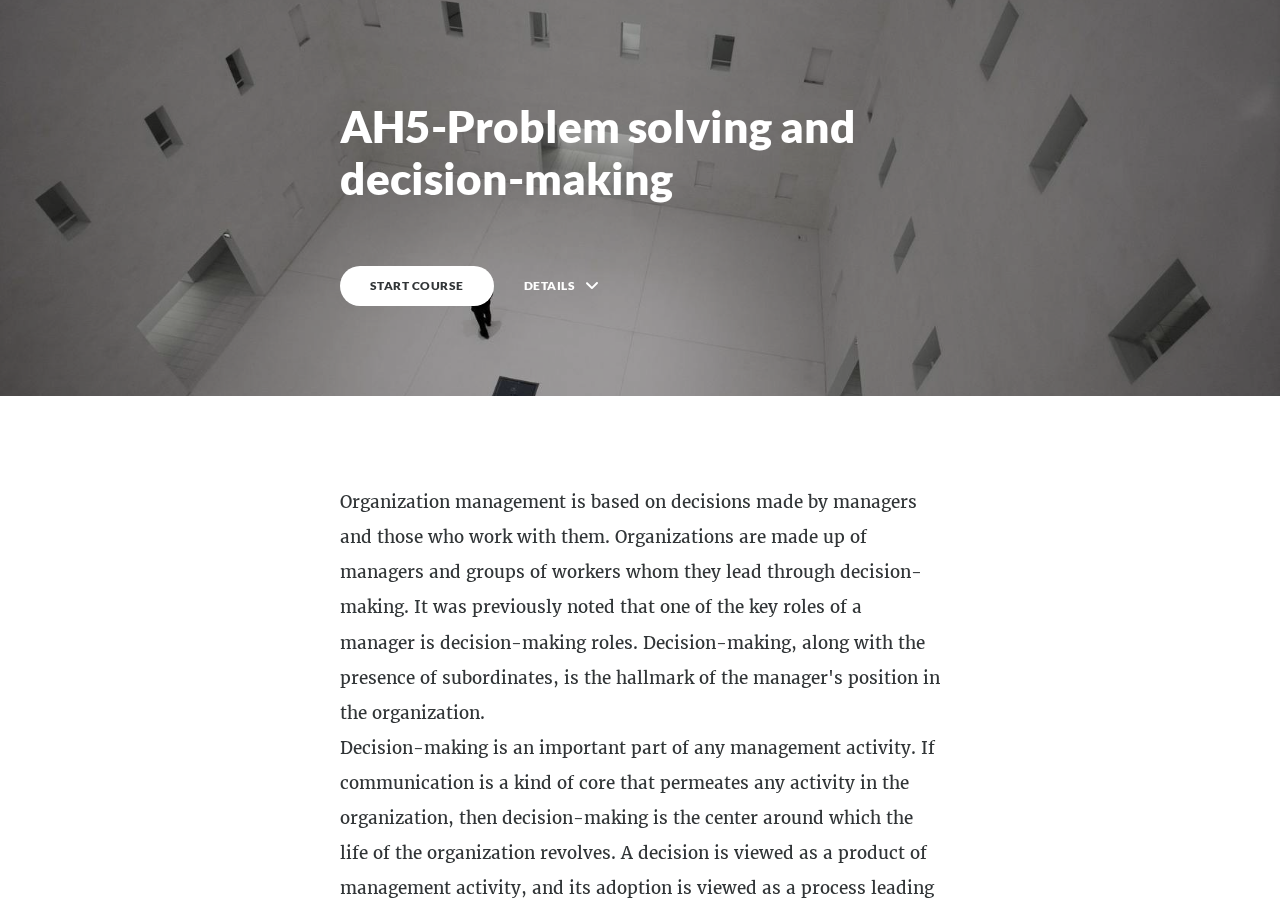
<file: index.html>
<!DOCTYPE html>
<html lang="en" class="">
  <head>
    <meta http-equiv="X-UA-Compatible" content="IE=edge,chrome=1">
    <meta name="viewport" content="width=device-width, initial-scale=1, maximum-scale=1">
    <meta charset="utf-8">

    <title>AH5-Problem solving and decision-making</title>

    <link type="text/css" rel="stylesheet" href="lib/icomoon.css">
    <link type="text/css" rel="stylesheet" href="lib/main.bundle.css">
    <script type="text/javascript" src="lib/player-0.0.11.min.js"></script>
    <script type="text/javascript" src="lib/lzwcompress.js"></script>

    <!-- Resize Hack -->
    <script type="text/javascript">
      window.resizeTo(screen.width, screen.height);
    </script>

  

    <script type="text/javascript" src="tc-config.js"></script>
    <script type="text/javascript" src="lib/tincan.js"></script>
    <script type="text/javascript" src="lib/lms.js"></script>
  

    <!--[if lt IE 9]>
    <script src="//html5shiv.googlecode.com/svn/trunk/html5.js"></script>
    <![endif]-->
  </head>
  <body>
    <style>
      .brand--head, .brand--head *   { font-family: 'Lato' !important; }
      .brand--body, .brand--body *   { font-family: 'Merriweather' !important; }
      .brand--lhead, .brand--lhead * { font-family: 'Lato' !important; }
      .brand--lbody, .brand--lbody * { font-family: 'Merriweather' !important; }
      .brand--ui, .brand--ui *       { font-family: 'Lato' !important; }

      .brand--beforeHead:before { font-family: 'Lato' !important; }
      .brand--afterHead:after { font-family: 'Lato' !important; }

      .brand--background        { background-color: #7837A8 !important; }
      .brand--background-all *  { background-color: #7837A8 !important; }
      .brand--border            { border-color: #7837A8 !important; }
      .brand--color             { color: #7837A8 !important; }
      .brand--color-all *       { color: #7837A8 !important; }
      .brand--shadow            { box-shadow: 0 0 0 0.2rem #7837A8 !important; }
      .brand--shadow-all *      { box-shadow: 0 0 0 0.2rem #7837A8 !important; }
      .brand--fill              { fill: #7837A8 !important; }
      .brand--stroke            { stroke: #7837A8 !important; }

      .brand--beforeBackground:before { background-color: #7837A8 !important; }
      .brand--beforeBorder:before     { border-color: #7837A8 !important; }
      .brand--beforeColor:before      { color: #7837A8 !important; }

      .brand--afterBackground:after { background-color: #7837A8 !important; }
      .brand--afterBorder:after     { border-color: #7837A8 !important; }
      .brand--afterColor:after      { color: #7837A8 !important; }

      /* should be applied to containers where links
         need to appear in brand color */
      .brand--linkColor a { color: #7837A8 !important; }

      /* should be applied to containers where links
         need to change to brand color on hover */
      .brand--linkColorHover a:hover { color: #7837A8 !important; }

      /* should be applied to any single element that
         needs to change color on hover */
      .brand--hoverColor:hover { color: #7837A8 !important; }

      /* TODO: probably need a way to create a 5-10% darker/lighter color */
      .brand--linkColor a:hover,
      .button.brand--background:hover { opacity: .65 !important; }

      @media (min-width: 47.9375em) { /* 768px */
        .brand--min768--background { background-color: #7837A8 !important; }
        .brand--min768--border     { border-color: #7837A8 !important; }
        .brand--min768--color      { color: #7837A8 !important; }
      }

      @media (max-width: 47.9375em) { /* 768px */
        .brand--max768--background { background-color: #7837A8 !important; }
        .brand--max768--border     { border-color: #7837A8 !important; }
        .brand--max768--color      { color: #7837A8 !important; }
      }
    </style>
    <div id="app"></div>
    <script>
  (function(root) {
    window.labelSet = {"id":"iDWWbr1RsI1ALlJgYelGjjTL","author":"aid|ee294105-815f-4bb3-a56a-595bcf1b5228","name":"English","defaultId":1,"defaultSet":true,"labels":{"result":"result","search":"search","results":"resultsCo","quizNext":"NEXT","tabGroup":"Tab","codeGroup":"Code","noResults":"No results  for","noteGroup":"Note","quizScore":"Your score","quizStart":"START QUIZ","courseExit":"EXIT COURSE","courseHome":"Home","lessonName":"Lesson","quizSubmit":"SUBMIT","quoteGroup":"Quote","salutation":"👋","buttonGroup":"Button","courseStart":"START COURSE","embedViewOn":"VIEW ON","exitMessage":"You may now leave this page","quizCorrect":"Correct","quizPassing":"PASSING","quizResults":"Quiz Results","courseResume":"RESUME COURSE","processStart":"START","processSwipe":"Swipe to continue","quizContinue":"Continue","quizLandmark":"Quiz","quizQuestion":"Questions","courseDetails":"DETAILS","embedReadMore":"Read more","feedbackGroup":"Feedback","quizIncorrect":"Incorrect","quizTakeAgain":"TAKE AGAIN","sortingReplay":"REPLAY","accordionGroup":"Accordion","embedLinkGroup":"Embedded web content","lessonComplete":"COMPLETE","statementGroup":"Statement","storylineGroup":"Storyline","attachmentGroup":"File Attachment","embedPhotoGroup":"Embedded photo","embedVideoGroup":"Embedded video","playButtonLabel":"Play","processComplete":"Complete","processLandmark":"Process","processNextStep":"NEXT STEP","processStepName":"Step","seekSliderLabel":"Seek","sortingLandmark":"Sorting Activity","audioPlayerGroup":"Audio player. You can use the space bar to toggle playback and arrow keys to scrub.","buttonStackGroup":"Button stack","embedPlayerGroup":"Embedded media player","lessonRestricted":"Lessons must be completed in order","pauseButtonLabel":"Pause","scenarioComplete":"Scenario Complete","scenarioContinue":"CONTINUE","scenarioTryAgain":"TRY AGAIN","textOnImageGroup":"Text on image","timelineLandmark":"Timeline","urlEmbedLandmark":"URL/Embed","videoPlayerGroup":"Video player. You can use the space bar to toggle playback and arrow keys to scrub.","blocksClickToFlip":"Click cards to flip","blocksPreposition":"of","bulletedListGroup":"Bulleted list","checkboxListGroup":"Checkbox list","imageAndTextGroup":"Image and text","imageGalleryGroup":"Image gallery","lessonPreposition":"of","numberedListGroup":"Numbered list","processLessonName":"Lesson","processStartAgain":"START AGAIN","scenarioStartOver":"START OVER","courseSkipToLesson":"SKIP TO LESSONS","flashcardBackLabel":"Flashcard back","flashcardGridGroup":"Flashcard grid","nextFlashCardLabel":"Next flashcard","flashcardFrontLabel":"Flashcard front","flashcardStackGroup":"Flashcard stack","knowledgeCheckGroup":"Knowledge check","sortingCardsCorrect":"Cards Correct","hamburgerButtonLabel":"Course Overview Sidebar","lessonHeaderLandmark":"Lesson Header","numberedDividerGroup":"Numbered divider","lessonContentLandmark":"Lesson Content","lessonSidebarLandmark":"Lesson Sidebar","quizAnswerPlaceholder":"Type your answer here","labeledGraphicLandmark":"Labeled Graphic","previousFlashCardLabel":"Previous flashcard","processStepPreposition":"of","overviewPageTitleSuffix":"Overview","quizAcceptableResponses":"Acceptable responses","quizRequirePassingScore":"Must pass quiz before continuing","timelineCardGroupPrefix":"Timeline Card","labeledGraphicBubbleLabel":"Labeled graphic bubble","labeledGraphicMarkerLabel":"Labeled graphic marker","labeledGraphicNextMarkerLabel":"Next marker","labeledGraphicPreviousMarkerLabel":"Previous marker"},"deleted":false,"createdAt":"2021-11-09T13:10:39.463Z","updatedAt":"2021-11-30T18:22:54.700Z","iso639Code":"en","transferredAt":null};
    window.courseData = "[base64]/IFdoYXQgYXJlIHRoZSBiZW5lZml0cz88YnI+V2h5IGNhbiB0aGlzIGJlIGRvbmU/[base64]/IFdpbGwgdGhpcyB3b3JrPyBXaGF0IGFyZSB0aGUgZGFuZ2Vycz8gV2hhdCBhcmUgdGhlIGRpc2FkdmFudGFnZXM/[base64]/[base64]/[base64]/[base64]/IFdoYXQgaWYgdGhlIGV4Y2hhbmdlIGdyb3dzIDE1JSB0aGlzIHllYXI/IFdoYXQgaWYgdGhlIG51bWJlciBvZiBwb2xpY2Ugb2ZmaWNlcnMgaW4gdGhlIGNpdHkgZG91YmxlZD8gV2hhdCBpZiBvdXIgY29tcGFueSByZWZ1c2VzIHRvIG1lZXQ/IFdoYXQgaWYgdGhlIGFnZSBhdCB3aGljaCBhbGNvaG9sIGlzIHNvbGQgd2FzIHJlZHVjZWQgdG8gMTU/[base64]/[base64]";

    var quizId = null;
    var storylineId = null;
    var completionPercentage = 100;

    var LMSProxy = lms();

    var assign = LMSProxy.utils.assign;
    var debounce = LMSProxy.utils.debounce;

    var cache = null;

    LMSProxy.InitCompletion(isComplete);

    function compress(data) {
      try {
        return JSON.stringify({
          v: 2,
          d: lzwCompress.pack(JSON.stringify(data)),
          cpv: "D11_DLBE"
        });
      } catch(e) {
        return '';
      }
    }

    function decompress(stringData) {
      try {
        const data = JSON.parse(stringData);

        return data.d
          ? JSON.parse(lzwCompress.unpack(data.d))
          : data;
      } catch(e) {
        return {};
      }
    }

    function identity(value) {
      return value;
    }

    var sendChunkData = debounce(function() {
      LMSProxy.SetDataChunk(compress(cache));
    }, 1000);

    function isPassed() {
      return !!getLMSData().passed;
    }

    function isComplete() {
      var progress;

      if(quizId === null) {
        progress = getLMSData().totalProgress;
        return (progress !== undefined && progress >= completionPercentage);
      }

      return getLMSData().passed !== undefined;
    }

    function getLMSData() {
      var data = null;

      if(!cache) {
        data = LMSProxy.GetDataChunk();

        var result = data
          ? decompress(data)
          : {};

        cache = result;
      }

      return cache;
    }

    function concatLMSData(data) {
      assign(cache, data);
      sendChunkData();
    }

    function completeOut(passed) {
      if(passed) {
        LMSProxy.SetPassed();
      } else {
        LMSProxy.SetFailed();
      }
    }

    function bookmark(id) {
      var url = '#/lessons/' + id;

      LMSProxy.SetBookmark(url, '');
    }

    function reportScore(score) {
      var highScore = Math.max(getLMSData().score || 0, score);

      if(highScore === score) {
        concatLMSData({ score: highScore });
        LMSProxy.SetScore(highScore, 100, 0);
      }
    }

    function finish(totalProgress) {
      if (
        quizId === null &&
        storylineId === null &&
        !isComplete() &&
        completionPercentage !== undefined
      ) {
        if(totalProgress >= completionPercentage) {
          concatLMSData({ totalProgress: totalProgress });
          completeOut(true);
        }
      }
    }

    function finishQuiz(passed, score, id) {
      if (id == quizId) {
        var prevScore = getLMSData().score
        reportScore(score);

        if(prevScore == null || prevScore < score) {
          concatLMSData({ passed: passed });
          completeOut(passed);
        }
      }
    }

    function finishStoryline(id, passed, isQuiz, score) {
      if (id == storylineId) {
        if(isQuiz) {
          reportScore(score);
        }

        completeOut(passed);
      }
    }

    function getProgress(initialProgress) {
      var decodeCourseProgress =
        root.Rise.decodeCourseProgress;

      var progress = assign({}, {
        progress: { lessons: {} }
      }, getLMSData()).progress;

      if(initialProgress) {
        return decodeCourseProgress(initialProgress, progress);
      }

      return progress;
    }

    function isExport() {
      return true;
    }

    function setLessonProgress(lessonProgress) {
      var encodeLessonProgress =
        root.Rise.encodeLessonProgress;

      var currentProgress = getProgress();

      var lessons = assign(
        {},
        currentProgress.lessons,
        encodeLessonProgress(lessonProgress)
      );

      var progress = assign({}, currentProgress, { lessons: lessons });

      concatLMSData({ progress: progress });
    }

    function setCourseProgress(courseProgress, lessonPayload) {
      var encodeCourseProgress =
        root.Rise.encodeCourseProgress;

      var currentProgress = getProgress();
      var lessonId = lessonPayload.id;

      var progress = assign(
        {},
        currentProgress,
        encodeCourseProgress(courseProgress)
      );

      concatLMSData({ progress: progress });

      LMSProxy.FinishLesson(courseProgress.percentComplete, lessonId);
    }

    function resolvePath(path) {
      return ('assets/').concat(path);
    }

    function resolveFontPath(font) {
      return ('lib/fonts/').concat(font.key.split('/').reverse()[0]);
    }

    function exit() {
      LMSProxy.ConcedeControl();
    }

    function reportAnswer(data) {
      return LMSProxy.ReportAnswer(data);
    }

    root.Rise = {
      completeLessons: identity,
      decodeCourseProgress: identity,
      encodeCourseProgress: identity,
      encodeLessonProgress: identity,
    }

    root.Runtime = {
      bookmark: bookmark,
      exit: exit,
      finish: finish,
      finishQuiz: finishQuiz,
      finishStoryline: finishStoryline,
      getProgress: getProgress,
      isExport: isExport,
      reportAnswer: reportAnswer,
      resolvePath: resolvePath,
      resolveFontPath: resolveFontPath,
      setLessonProgress: setLessonProgress,
      setCourseProgress: setCourseProgress
    };
  }(window));
</script>


    
  </body>
</html>
</file>
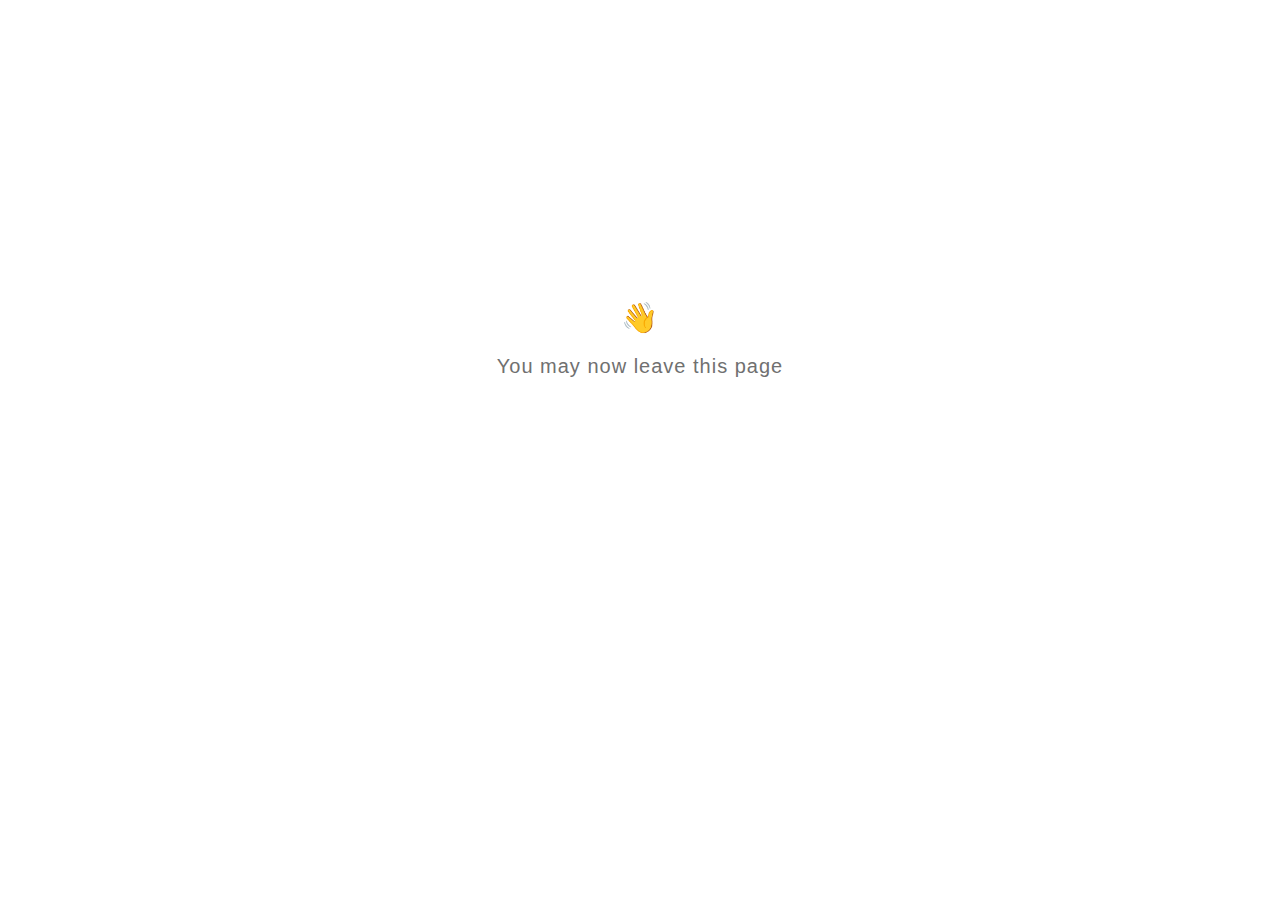
<file: goodbye.html>
<html>
  <head>
    <meta charset="utf-8" lang="en">
    <style>
      html {
        font-size: 20px;
        font-family: 'lato', sans-serif;
        font-weight: lighter;
        letter-spacing: 0.05rem;
      }

      .goodbye-container {
        text-align: center;
        margin-top: 15rem;
      }

      .bye-message {
        font-size: 1.5rem;
      }

      .exit-text {
        color: #707070;
        margin-top: 1rem;
      }
    </style>
  </head>
  <body>
    <div class="goodbye-container">
      <div class="bye-message">👋</div>
      <div class="exit-text">You may now leave this page</div>
    </div>
  </body>
</html>
</file>
<file: lib/icomoon.css>
@font-face {
	font-family: 'icomoon';
	src:  url('fonts/icomoon.ttf') format('truetype'),
				url('fonts/icomoon.woff') format('woff');
	font-weight: normal;
	font-style: normal;
}

[class^="icon-"], [class*=" icon-"] {
	/* use !important to prevent issues with browser extensions that change fonts */
	font-family: 'icomoon' !important;
	speak: none;
	font-style: normal;
	font-weight: normal;
	font-variant: normal;
	text-transform: none;
	line-height: 1;

	/* Better Font Rendering =========== */
	-webkit-font-smoothing: antialiased;
	-moz-osx-font-smoothing: grayscale;
}

.icon-edit-author-name:before {
	content: "\e976";
}
.icon-lock:before {
	content: "\e977";
}
.icon-checkmark-valid:before {
	content: "\e95d";
}
.icon-close-media-panel:before {
	content: "\e95e";
}
.icon-trash4:before {
	content: "\e95f";
}
.icon-x-invalid-url:before {
	content: "\e960";
}
.icon-attach2:before {
	content: "\e961";
}
.icon-bold:before {
	content: "\e962";
}
.icon-fontcolor:before {
	content: "\e963";
}
.icon-fontsize:before {
	content: "\e964";
}
.icon-italic:before {
	content: "\e965";
}
.icon-link:before {
	content: "\e966";
}
.icon-orderedlist:before {
	content: "\e967";
}
.icon-quote:before {
	content: "\e968";
}
.icon-unorderedlist:before {
	content: "\e969";
}
.icon-feedback:before {
	content: "\e910";
}
.icon-review:before {
	content: "\e911";
}
.icon-customizable:before {
	content: "\e908";
}
.icon-design:before {
	content: "\e909";
}
.icon-interactions:before {
	content: "\e90a";
}
.icon-questions:before {
	content: "\e90b";
}
.icon-scenarios2:before {
	content: "\e90c";
}
.icon-slides:before {
	content: "\e90d";
}
.icon-desktop:before {
	content: "\e902";
}
.icon-expressions:before {
	content: "\e903";
}
.icon-poses:before {
	content: "\e904";
}
.icon-retina:before {
	content: "\e905";
}
.icon-scenarios:before {
	content: "\e906";
}
.icon-transparency:before {
	content: "\e907";
}
.icon-Master-01:before {
	content: "\e934";
}
.icon-Master-02:before {
	content: "\e93a";
}
.icon-Master-03:before {
	content: "\e939";
}
.icon-Master-04:before {
	content: "\e936";
}
.icon-Master-05:before {
	content: "\e93b";
}
.icon-Master-06:before {
	content: "\e935";
}
.icon-Master-07:before {
	content: "\e937";
}
.icon-Master-08:before {
	content: "\e938";
}
.icon-Master-09:before {
	content: "\e922";
}
.icon-Master-10:before {
	content: "\e926";
}
.icon-Master-11:before {
	content: "\e924";
}
.icon-Master-12:before {
	content: "\e928";
}
.icon-Master-13:before {
	content: "\e923";
}
.icon-Master-14:before {
	content: "\e925";
}
.icon-Master-15:before {
	content: "\e929";
}
.icon-Master-16:before {
	content: "\e927";
}
.icon-Master-17:before {
	content: "\e92b";
}
.icon-Master-18:before {
	content: "\e92c";
}
.icon-Master-19:before {
	content: "\e92d";
}
.icon-Master-20:before {
	content: "\e92e";
}
.icon-Master-21:before {
	content: "\e92f";
}
.icon-Master-22:before {
	content: "\e930";
}
.icon-Master-23:before {
	content: "\e931";
}
.icon-Master-24:before {
	content: "\e932";
}
.icon-Master-25:before {
	content: "\e933";
}
.icon-Master-26:before {
	content: "\e92a";
}
.icon-check-circle:before {
	content: "\e803";
}
.icon-trash:before {
	content: "\e804";
}
.icon-rotation:before {
	content: "\e91a";
}
.icon-vector:before {
	content: "\e91b";
}
.icon-mute:before {
	content: "\e90e";
}
.icon-volume:before {
	content: "\e90f";
}
.icon-logo:before {
	content: "\e805";
}
.icon-share:before {
	content: "\e801";
}
.icon-sorting:before {
	content: "\e91c";
}
.icon-more:before {
	content: "\e91d";
}
.icon-copy:before {
	content: "\e951";
}
.icon-clock:before {
	content: "\e915";
}
.icon-quotes-left:before {
	content: "\e918";
}
.icon-list-numbered:before {
	content: "\e916";
}
.icon-list2:before {
	content: "\e917";
}
.icon-plus:before {
	content: "\e60a";
}
.icon-info:before {
	content: "\e974";
}
.icon-cross:before {
	content: "\e913";
}
.icon-checkmark:before {
	content: "\e975";
}
.icon-arrow-up2:before {
	content: "\e959";
}
.icon-arrow-down2:before {
	content: "\e95a";
}
.icon-sort-alpha-asc:before {
	content: "\e912";
}
.icon-rtf:before {
	content: "\e94b";
}
.icon-doc:before {
	content: "\e94a";
}
.icon-pdf:before {
	content: "\e94c";
}
.icon-ppt:before {
	content: "\e94d";
}
.icon-file:before {
	content: "\e94e";
}
.icon-xls:before {
	content: "\e94f";
}
.icon-zip:before {
	content: "\e950";
}
.icon-file-alt:before {
	content: "\e944";
}
.icon-doc-alt:before {
	content: "\e943";
}
.icon-pdf-alt:before {
	content: "\e945";
}
.icon-ppt-alt:before {
	content: "\e946";
}
.icon-rtf-alt:before {
	content: "\e947";
}
.icon-xls-alt:before {
	content: "\e948";
}
.icon-zip-alt:before {
	content: "\e949";
}
.icon-attach:before {
	content: "\e942";
}
.icon-reload:before {
	content: "\e941";
}
.icon-trash2:before {
	content: "\e60d";
}
.icon-arrow-left:before {
	content: "\e608";
}
.icon-arrow-right:before {
	content: "\e609";
}
.icon-check-alt:before {
	content: "\e606";
}
.icon-password-view:before {
	content: "\e972";
}
.icon-password-hide:before {
	content: "\e973";
}
.icon-view-grid:before {
	content: "\e96c";
}
.icon-grid-view:before {
	content: "\e96c";
}
.icon-view-list:before {
	content: "\e96d";
}
.icon-list-view:before {
	content: "\e96d";
}
.icon-blocks:before {
	content: "\e95b";
}
.icon-list3:before {
	content: "\e95c";
}
.icon-export:before {
	content: "\e958";
}
.icon-screencast:before {
	content: "\e957";
}
.icon-cursor:before {
	content: "\e956";
}
.icon-documents:before {
	content: "\e952";
}
.icon-duplicate:before {
	content: "\e952";
}
.icon-trash3:before {
	content: "\e953";
}
.icon-Article:before {
	content: "\e93c";
}
.icon-Interaction:before {
	content: "\e93d";
}
.icon-Quiz:before {
	content: "\e93e";
}
.icon-Video:before {
	content: "\e93f";
}
.icon-trashcan:before {
	content: "\e921";
}
.icon-marker_style:before {
	content: "\e920";
}
.icon-photo:before {
	content: "\e91f";
}
.icon-microphone:before {
	content: "\e91e";
}
.icon-plus2:before {
	content: "\e800";
}
.icon-processing:before {
	content: "\e607";
}
.icon-menu:before {
	content: "\e602";
}
.icon-headset:before {
	content: "\e603";
}
.icon-list:before {
	content: "\e604";
}
.icon-video:before {
	content: "\e605";
}
.icon-mail:before {
	content: "\e954";
}
.icon-remove:before {
	content: "\e955";
}
.icon-up-level-2:before {
	content: "\e96e";
}
.icon-up-level-list-2:before {
	content: "\e96f";
}
.icon-plus-circle:before {
	content: "\e802";
}
.icon-up-level:before {
	content: "\e970";
}
.icon-up-level-list:before {
	content: "\e971";
}
.icon-eye:before {
	content: "\e96b";
}
.icon-tick:before {
	content: "\e900";
}
.icon-check:before {
	content: "\e901";
}
.icon-link-alt:before {
	content: "\e919";
}
.icon-chevron-down:before {
	content: "\e60b";
}
.icon-chevron-up:before {
	content: "\e60c";
}
.icon-chevron-left:before {
	content: "\e600";
}
.icon-chevron:before {
	content: "\e601";
}
.icon-chevron-right:before {
	content: "\e601";
}
.icon-close-small:before {
	content: "\e940";
}
.icon-pie-chart:before {
	content: "\e914";
}
.icon-alert:before {
	content: "\e96a";
}
</file>
<file: lib/main.bundle.css>
@charset "UTF-8";a,abbr,acronym,address,applet,article,aside,audio,big,blockquote,body,canvas,caption,center,cite,code,dd,del,details,dfn,div,dl,dt,em,embed,fieldset,figcaption,figure,footer,form,h1,h2,h3,h4,h5,h6,header,hgroup,html,iframe,img,ins,kbd,label,legend,li,mark,menu,nav,object,ol,output,p,pre,q,ruby,s,samp,section,small,span,strike,strong,sub,summary,sup,table,tbody,td,tfoot,th,thead,time,tr,tt,u,ul,var,video{margin:0;padding:0;border:0;font-size:100%;font:inherit;vertical-align:baseline}article,aside,details,figcaption,figure,footer,header,hgroup,menu,nav,section{display:block}body{line-height:1}ol,ul{list-style:none}blockquote,q{quotes:none}blockquote:after,blockquote:before,q:after,q:before{content:""}table{border-collapse:collapse;border-spacing:0}input::-ms-clear{display:none}.bigHeadMode .avatar__image,.bigHeadMode .course-collaborators-author__avatar,.bigHeadMode .item-lock__avatar,.bigHeadMode .lesson-header__author img,.bigHeadMode .overview__author-image,.bigHeadMode .select-author__image,.bigHeadMode .user-info__profile{transform:rotate(0) scale(2);transform-origin:center;transition:transform .3s ease-in-out}.bigHeadMode .avatar__image:hover,.bigHeadMode .course-collaborators-author__avatar:hover,.bigHeadMode .item-lock__avatar:hover,.bigHeadMode .lesson-header__author img:hover,.bigHeadMode .overview__author-image:hover,.bigHeadMode .select-author__image:hover,.bigHeadMode .user-info__profile:hover{transform:rotate(1turn) scale(1)}button{margin:0;padding:0;border:none;border-radius:0;font:inherit;color:inherit;background:none;-webkit-appearance:none;-moz-appearance:none;appearance:none}@-ms-viewport{width:device-width}@viewport{width:device-width}*{box-sizing:border-box}body,html{background:#f5f5f5}html{max-width:100vw;overflow-x:hidden;overflow-y:auto;font-size:62.5%;-webkit-font-smoothing:antialiased;-moz-osx-font-smoothing:grayscale}body,html{height:100%;overflow:hidden}body{margin:0;line-height:1.5;font-family:lato,sans-serif;font-size:1.6em;color:#313537}@keyframes slide-in{to{transform:translateX(0)}}@keyframes fade-out{0%{opacity:1}to{opacity:0;visibility:hidden}}#app,#innerApp,.transition-group{height:100%;overflow:hidden}a[data-external]{cursor:pointer;text-decoration:underline}@-moz-document url-prefix(){a,div,span{outline-color:#000}}:-webkit-full-screen-ancestor:not(iframe){animation-name:none!important}.not-found{align-items:center;display:flex;flex-wrap:wrap;justify-content:center;padding:9.1rem 4.5rem}.not-found__copy{color:#717171;font-size:1.8rem;line-height:3rem;margin-right:4.5rem;max-width:49.5rem}@media (max-width:29.9375em){.not-found__copy{margin-bottom:4.5rem;margin-right:0}}.not-found__copy a{color:#47bde9;text-decoration:none}.not-found__copy--heading{color:#000;font-size:4.8rem;font-weight:700;line-height:5.4rem;margin-bottom:1.9rem}.curtain{margin:2.9rem 0;max-width:50%;text-align:center}.curtain__cancel{margin-top:5rem}.curtain__container{align-items:center;background:#fff;bottom:0;display:flex;justify-content:center;left:0;position:fixed;right:0;top:0;z-index:9000}.curtain__container--show-header{top:5rem}.curtain__title{color:#313537;font-size:3.2rem;font-weight:300;letter-spacing:-.1px;margin-bottom:1.5rem}.curtain__description{color:#4a4a4a;opacity:.8;line-height:1.77;width:43rem;font-size:1.3rem;letter-spacing:.5px;margin-bottom:3rem}.curtain__text{margin-top:3rem;font-size:2.4rem;font-weight:300}.curtain__spinner{width:3.2rem;height:3.2rem;border:.2rem solid rgba(49,53,55,.5);border-left-color:rgba(49,53,55,.15);animation:spin 1.5s linear infinite;border-radius:50%;margin:0 auto}.curtain__spinner--reconnect{width:5.1rem;height:5.1rem;margin-bottom:1.5rem}.button{-webkit-appearance:none;font-size:inherit;font-family:lato,sans-serif;border:0;padding:0;background:transparent;cursor:pointer}.button,.button--menu{display:inline-block;color:#313537}.button--menu{position:relative;height:4rem;width:4rem;top:-1rem;left:-1rem;padding:1rem;font-weight:900;font-size:3rem;line-height:1.6rem;text-transform:uppercase;transition:color .3s}.button--menu i{margin-top:-.4rem}.button--menu i,.button--menu i:after,.button--menu i:before{position:absolute;top:50%;left:1rem;display:block;height:.2rem;width:1.5rem;background:#313537}.button--menu i:after,.button--menu i:before{content:"";position:absolute;top:-.4rem;left:0;right:0}.button--menu i:after{top:auto;bottom:-.4rem}.button--menu:hover{color:#61696d}.button--menu:hover:after,.button--menu:hover:before{background:#61696d}.button--sidebar{position:fixed;left:0;bottom:0;width:36rem;height:5.2rem;padding:1.5rem 0}.button--sidebar-basic{width:100%;padding:1.85rem 0}.button--sidebar,.button--sidebar-basic{text-transform:uppercase;font-weight:900;font-size:1.2rem;letter-spacing:.08rem;color:#fff;background-color:#313537!important}.button--sidebar-basic [class*=icon-],.button--sidebar [class*=icon-]{display:inline-block;width:2.2rem;height:2.2rem;margin-right:.8rem;vertical-align:5%;line-height:2.2rem;font-size:1rem;color:#313537;border-radius:50%;background:#fff}.button--done{min-width:12.5rem;height:3.3rem;padding:0 3rem;line-height:3.3rem;letter-spacing:.16rem;border-radius:3.3rem;-webkit-font-smoothing:antialiased}.button--done,.button--header{text-transform:uppercase;text-align:center;font-weight:900;font-size:1.2rem;color:#313537;background:#fff}.button--header{height:2.5rem;padding:0 1.5rem;line-height:2.5rem;letter-spacing:.12rem;border-radius:2.5rem}.button--header-done,.button--inverted,.button--outline{padding:.25rem 2rem;text-transform:uppercase;text-align:center;font-weight:700;font-size:1.2rem;letter-spacing:.12rem;border-radius:2.5rem}.button+.button--header-done,.button+.button--inverted,.button+.button--outline{margin-left:1.5rem}.button+.button--header-done-right-course-themes,.button+.button--inverted-right-course-themes,.button+.button--outline-right-course-themes{margin-left:.6rem}.button--header-done,.button--inverted,button.button--outline{padding:.4rem 2rem}.button--compact{padding:.25rem 1.5rem}.button--next,.button--submit{padding:1.5rem 3rem;min-width:13rem;text-transform:uppercase;font-size:1.2rem;font-weight:900;color:#fff;background:#d6d7d7;transition:background .3s}.button--next:hover,.button--submit:hover{transition:background 0}.button--submit{pointer-events:none}.button--submit-active{pointer-events:inherit;background:#50abf1}.button--outline{background:#fff;border:1px solid rgba(49,53,55,.4)}.button--outline-transparent{background:initial}.button--outline:focus,.button--outline:hover,.menu--active .button--outline{border-color:#313537}.button--header-done,.button--inverted{color:#fff;border:1px solid rgba(49,53,55,.4);background:#313537}.button--header-done.button--disabled{opacity:.2;margin-left:1.5rem}.button--signin{display:inline-block;cursor:pointer;outline:none;-webkit-user-select:none;-moz-user-select:none;-ms-user-select:none;user-select:none;text-decoration:none;transition:box-shadow 90ms ease-in-out,transform 90ms ease-in-out;font-family:lato,sans-serif;padding:0 3.5rem;height:4.5rem;line-height:4.5rem;font-size:1.4rem;font-weight:700;color:#fff;border-width:0;border-radius:2.25rem;background:#4fbdf4}.button--signin:focus,.button--signin:hover{box-shadow:inset 0 -1px rgba(0,0,0,.2)}.button--signin:active{box-shadow:inset 0 1px rgba(0,0,0,.2),inset 0 100px rgba(0,0,0,.1);transform:translateY(1px)}.button--disabled{opacity:.5;cursor:not-allowed}.button--controls{height:3rem;padding:0 2rem;line-height:2.3rem;text-transform:none;text-align:center;font-weight:400;font-size:1.2rem;letter-spacing:0;background:#fff;border-radius:2.3rem;border:1px solid rgba(49,53,55,.2)}.button+.button--controls{margin-left:1.5rem}.button--controls:hover{border-color:rgba(49,53,55,.8)}.button--extraPadding{padding:1.15rem 4.8rem}.browser-support{position:fixed;bottom:0;left:0;right:0;z-index:999}.browser-support__inner{position:relative;padding:2.5rem;background-color:#282828;text-align:left;font-weight:700;font-size:1.4rem;letter-spacing:.02rem}@media (min-width:48em){.browser-support__inner{text-align:center}}.browser-support__text{color:#a2acb0}.browser-support__text--full{display:none}@media (min-width:48em){.browser-support__text--full{display:inline}}@media (min-width:48em){.browser-support__text--mobile{display:none}}.browser-support__link{color:#fff;text-decoration:none}.browser-support__link>.icon{font-size:.75rem;margin-left:.3rem}.browser-support__dismiss{position:absolute;top:50%;right:3rem;width:3.4rem;height:3.4rem;line-height:3.4rem;margin-top:-1.7rem;border-radius:50%;background-color:#fafafa;border:none;padding:0;cursor:pointer;text-align:center}.browser-support__dismiss-icon{display:inline-block;font-size:3rem;line-height:normal!important;margin-top:-.25rem}.modal{position:fixed;top:0;bottom:0;left:0;right:0;display:flex;align-items:center;justify-content:center;padding:0 6rem;transform:translateZ(0);z-index:1001}.modal--force_to_top{align-items:inherit;padding-top:5rem}.modal-enter .modal__dialog,.modal-enter .modal__overlay{opacity:0}.modal-enter .modal__dialog{transform:scale(.97)}.modal-enter.modal-enter-active .modal__overlay{opacity:1;transition:opacity .4s ease-out}.modal-enter.modal-enter-active .modal__dialog{opacity:1;transform:scale(1);transition:opacity .3s ease-out,transform .3s ease-out}.modal-exit .modal__dialog,.modal-exit .modal__overlay{opacity:1}.modal-exit .modal__dialog{transform:scale(1)}.modal-exit.modal-exit-active .modal__overlay{opacity:0;transition:opacity .4s ease-out}.modal-exit.modal-exit-active .modal__dialog{opacity:0;transform:scale(.97);transition:opacity .15s ease-in,transform .15s ease-in}.modal__overlay{position:fixed;top:0;bottom:0;left:0;right:0;background:hsla(0,0%,100%,.7)}.modal__overlay--dark{background:rgba(0,0,0,.5)}.modal__dialog{display:flex;flex-direction:column;position:relative;width:54rem;max-width:100%;padding:2rem 0 0;font-size:1.4rem;background:#fff;box-shadow:0 .6rem 2rem rgba(0,0,0,.08);z-index:1002}.modal__close{position:absolute;top:1rem;right:1rem;width:3rem;height:3rem;text-align:center;line-height:3rem;cursor:pointer;color:rgba(49,53,55,.6);transition:color .3s}.modal__close:hover{color:#313537}.modal__header{padding:0 0 2rem 3rem;line-height:1;border-bottom:.1rem solid #eaeaeb}.modal__heading{color:#313537}.modal__subheading{font-size:1.1rem;padding-left:.5rem}.modal__subtitle{color:#adaeaf}.modal__text{color:#313537}.modal__content{height:100%}.modal__content--with-footer{overflow-y:hidden;flex-grow:1}.modal__content--force-scroll{overflow-y:hidden}.modal__footer{flex-shrink:0;height:6.8rem;z-index:12}.modal__footer-shadow{bottom:5.8rem;box-shadow:0 0 2rem 0 rgba(0,0,0,.24);position:absolute;right:0;z-index:-10;left:0;width:100%;height:1rem}.base-modal__content{padding:2rem 3rem}.base-modal__content--centered{text-align:center}.base-modal__fields{padding:3rem 3rem 1rem}.base-modal__input{color:#313537;line-height:1.5;border:0;border-radius:0;display:block;width:100%;background-color:#f7f7f7;background-image:none;outline:none;font-size:1.4rem;padding:1.4rem;margin-bottom:1rem}.base-modal__label{display:inline-block;font-size:1.3rem;margin-bottom:1rem}.base-modal__btns{display:flex;justify-content:center;padding:2rem 0}.courseExit{position:absolute;background:none;border:none;padding:0;font-family:lato,sans-serif;font-size:1.2rem;font-weight:700;letter-spacing:.03rem;text-transform:uppercase;color:#959fa5;cursor:pointer;z-index:1000}.courseExit--standard{top:1.5rem;right:2rem}@media (max-width:47.9375em){.courseExit--standard{display:none}}.courseExit--mobile{display:none}@media (max-width:47.9375em){.courseExit--mobile{display:block;height:5rem;top:0;right:1.8rem;padding-left:1.8rem;font-size:1.1rem;letter-spacing:.02rem}}.courseExit--overview{top:2rem;right:3rem;color:#fff;opacity:1;transition:opacity .3s}@media (max-width:47.9375em){.courseExit--overview{right:2rem;font-size:1.1rem;letter-spacing:.02rem}}.overview--will-enter .courseExit--overview,.overview--will-exit .courseExit--overview{opacity:0}.audio-player{display:flex;flex:1;padding:.3rem}.audio-player__housing{display:flex;flex:1;align-items:center;flex-direction:row;flex-wrap:nowrap;-webkit-user-select:none;-moz-user-select:none;-ms-user-select:none;user-select:none;height:4.4rem;margin-bottom:2rem}.audio-player__play{position:relative;width:2.5rem;height:100%;cursor:pointer}.audio-player__play:before{content:"";position:absolute;display:block;height:0;width:0;top:50%;transform:translateY(-50%);border-left:.5rem solid transparent;border-right:.5rem solid transparent;border-color:transparent #313537;border-style:solid;border-width:.5rem 0 .5rem .8rem;background:transparent}.audio-player__play--pause{padding-left:.3rem}.audio-player__play--pause:before{transform:translate3d(.3rem,-50%,0)}.audio-player__play--pause:after,.audio-player__play--pause:before{content:"";position:absolute;display:block;top:50%;width:.2rem;height:1rem;border-left:0 solid transparent;border-right:0 solid transparent;border-color:transparent #313537;border-style:solid;border-width:0;background:#313537}.audio-player__play--pause:after{transform:translate3d(-.3rem,-50%,0)}.audio-player__tracker{position:relative;width:100%;height:100%;flex-shrink:100;cursor:pointer;margin:auto 0}.audio-player__tracker:after{right:0;background:#8a8c8d}.audio-player__tracker-bar,.audio-player__tracker:after{content:"";position:absolute;top:0;bottom:0;left:0;margin:auto 0;height:.1rem}.audio-player__tracker-bar{display:block;width:0;background:#313537;z-index:1}.audio-player__tracker-handle{content:"";display:block;position:absolute;top:0;left:0;bottom:0;margin:auto 0;height:1.3rem;width:1.3rem;border-radius:50%;box-shadow:0 .1rem .4rem 0 rgba(0,0,0,.2);z-index:1;background:#313537;transform:translateX(-.6rem)}.audio-player__timer{position:relative;height:100%;padding:0 0 0 1.5rem;line-height:4.4rem;font-size:1rem;font-family:lato,sans-serif;font-weight:700;white-space:nowrap;cursor:default}.audio-player__volume{display:none;height:100%;width:2.3rem;text-align:right;line-height:3.3rem;font-size:1.6rem;cursor:pointer}.audio-player__volume .icon-volume{display:inline-block}.audio-player__volume--muted .icon-volume,.audio-player__volume .icon-mute{display:none}.audio-player__volume--muted .icon-mute{display:inline-block}.blocks-lesson{background:#fff;padding-bottom:2rem}@media (min-width:48em){.blocks-lesson{padding-bottom:9.5rem}}.block-text{padding:3rem 0;transition:padding .5s;font-size:1.7rem}@media print{.block-text{font-size:1.3rem}}.block-text input{background:none;border:0;outline:none;text-overflow:ellipsis;word-wrap:break-word}.block-text p{margin-bottom:3.4rem;font-family:merriweather,serif;font-weight:400;line-height:1.941176470588235}.block-text p:last-child{margin-bottom:0}.block-text table+*{margin-top:3.4rem}.block-text h2{padding:.8rem 0;line-height:1.25;font-size:2.8rem;font-weight:700}@media (min-width:45em){.block-text h2{font-size:3.2rem}}@media print{.block-text h2{font-size:2.2rem}}.block-text h2 p{line-height:1.25;font-weight:700}.block-text h2 input{font:inherit}.block-text h3{padding:.8rem 0;line-height:1.25;font-size:2.2rem;font-weight:700}@media (min-width:45em){.block-text h3{font-size:2.4rem}}@media print{.block-text h3{font-size:1.8rem}}.block-text h3 p{line-height:1.25;font-weight:700}.block-text h3 input{font:inherit}.block-text--heading h2,.block-text--heading h3{margin:0 0 -1px;padding:.8rem 0}@media (min-width:52.5em){.block-text--heading .block-text__col,.block-text--onecol .block-text__col{display:block;box-sizing:border-box;float:left;width:83.33333%;padding-left:1.5rem;padding-right:1.5rem;min-height:1px}.block-text--heading .block-text__col:first-child,.block-text--onecol .block-text__col:first-child{margin-left:8.33333%}}@media (min-width:52.5em){.lesson--open .block-text--heading .block-text__col,.lesson--open .block-text--onecol .block-text__col{display:block;box-sizing:border-box;float:left;width:83.33333%;padding-left:1.5rem;padding-right:1.5rem;min-height:1px}.lesson--open .block-text--heading .block-text__col:first-child,.lesson--open .block-text--onecol .block-text__col:first-child{margin-left:8.33333%}}@media (min-width:60em){.lesson--open .block-text--heading .block-text__col,.lesson--open .block-text--onecol .block-text__col{width:100%}.lesson--open .block-text--heading .block-text__col:first-child,.lesson--open .block-text--onecol .block-text__col:first-child{margin-left:0}}@media (min-width:67.5em){.lesson--open .block-text--heading .block-text__col,.lesson--open .block-text--onecol .block-text__col{width:83.33333%}.lesson--open .block-text--heading .block-text__col:first-child,.lesson--open .block-text--onecol .block-text__col:first-child{margin-left:8.33333%}}@media print{.block-text--twocol .block-text__row{display:flex;margin:0}}@media (min-width:52.5em){.block-text--twocol .block-text__col{display:block;box-sizing:border-box;float:left;width:83.33333%;padding-left:1.5rem;padding-right:1.5rem;min-height:1px;margin-left:8.33333%}}@media print and (min-width:52.5em){.block-text--twocol .block-text__col{float:none;margin-left:0;width:100%}}@media (min-width:60em){.block-text--twocol .block-text__col{width:41.66667%;margin-left:0}.block-text--twocol .block-text__col:first-child{margin-left:8.33333%}}@media (min-width:52.5em){.lesson--open .block-text--twocol .block-text__col{display:block;box-sizing:border-box;float:left;width:41.66667%;padding-left:1.5rem;padding-right:1.5rem;min-height:1px;margin-left:8.33333%}.lesson--open .block-text--twocol .block-text__col:last-child{margin-left:0}}@media (min-width:60em){.lesson--open .block-text--twocol .block-text__col{width:50%;margin-left:0}.lesson--open .block-text--twocol .block-text__col:first-child{margin-left:0}}@media (min-width:67.5em){.lesson--open .block-text--twocol .block-text__col{width:41.66667%}.lesson--open .block-text--twocol .block-text__col:first-child{margin-left:8.33333%}}.block-text__figure{position:relative}.block-text__code{padding:3rem;font-family:Courier New,Courier,monospace;font-size:1.5rem;color:#313537;border:.1rem solid #eee;border-radius:.3rem;background:#fafafa;overflow:auto}@media print{.block-text__code{font-size:1.3rem}}.block-text__code-caption{margin:0;padding:1.2rem 0 0;border-bottom:.1rem solid #eaeaeb}.block-text__code-caption,.block-text__code-caption p{line-height:2;font-size:1.2rem;font-family:merriweather,serif}@media (min-width:52.5em){.block-text--code .block-text__col{display:block;box-sizing:border-box;float:left;width:83.33333%;padding-left:1.5rem;padding-right:1.5rem;min-height:1px}.block-text--code .block-text__col:first-child{margin-left:8.33333%}}@media (min-width:52.5em){.lesson--open .block-text--code .block-text__col{display:block;box-sizing:border-box;float:left;width:83.33333%;padding-left:1.5rem;padding-right:1.5rem;min-height:1px}.lesson--open .block-text--code .block-text__col:first-child{margin-left:8.33333%}}@media (min-width:60em){.lesson--open .block-text--code .block-text__col{width:100%}.lesson--open .block-text--code .block-text__col:first-child{margin-left:0}}@media (min-width:67.5em){.lesson--open .block-text--code .block-text__col{width:83.33333%}.lesson--open .block-text--code .block-text__col:first-child{margin-left:8.33333%}}.block-text__container{box-sizing:content-box;margin-left:auto;margin-right:auto;padding-left:2rem;padding-right:2rem;max-width:92rem;overflow:hidden}@media (min-width:33.75em){.block-text__container{padding-left:3rem;padding-right:3rem}}@media (min-width:60em){.block-text__container{padding-left:6rem;padding-right:6rem}}.block-text__row{word-break:normal}@media (min-width:52.5em){.block-text__row{*zoom:1;margin-left:-1.5rem;margin-right:-1.5rem}.block-text__row:after,.block-text__row:before{content:" ";display:table}.block-text__row:after{clear:both}}@media (max-width:59.9375em){.block-text--twocol .block-text__col{padding-bottom:3rem}}@media print and (max-width:59.9375em){.block-text--twocol .block-text__col:first-child{margin-right:2rem}}

/*!
 * froala_editor v2.9.5 (https://www.froala.com/wysiwyg-editor)
 * License https://froala.com/wysiwyg-editor/terms/
 * Copyright 2014-2019 Froala Labs
 */.clearfix:after{clear:both;display:block;content:"";height:0}.hide-by-clipping{position:absolute;width:1px;height:1px;padding:0;margin:-1px;overflow:hidden;clip:rect(0,0,0,0);border:0}.fr-img-caption.fr-rounded img,img.fr-rounded{border-radius:10px;-moz-border-radius:10px;-webkit-border-radius:10px;-moz-background-clip:padding;-webkit-background-clip:padding-box;background-clip:padding-box}.fr-img-caption.fr-bordered img,img.fr-bordered{border:5px solid #ccc}img.fr-bordered{-webkit-box-sizing:content-box;-moz-box-sizing:content-box;box-sizing:content-box}.fr-img-caption.fr-bordered img{-webkit-box-sizing:border-box;-moz-box-sizing:border-box;box-sizing:border-box}.fr-img-caption.fr-shadow img,img.fr-shadow{-webkit-box-shadow:0 1px 3px rgba(0,0,0,.12),0 1px 1px 1px rgba(0,0,0,.16);-moz-box-shadow:0 1px 3px rgba(0,0,0,.12),0 1px 1px 1px rgba(0,0,0,.16);box-shadow:0 1px 3px rgba(0,0,0,.12),0 1px 1px 1px rgba(0,0,0,.16)}.fr-view{word-wrap:break-word}.fr-view span[style~="color:"] a{color:inherit}.fr-view strong{font-weight:700}.fr-view table{border:0;border-collapse:collapse;empty-cells:show;max-width:100%}.fr-view table td{min-width:5px}.fr-view table.fr-dashed-borders td,.fr-view table.fr-dashed-borders th{border-style:dashed}.fr-view table.fr-alternate-rows tbody tr:nth-child(2n){background:#f5f5f5}.fr-view table td,.fr-view table th{border:1px solid #ddd}.fr-view table td:empty,.fr-view table th:empty{height:20px}.fr-view table td.fr-highlighted,.fr-view table th.fr-highlighted{border:1px double red}.fr-view table td.fr-thick,.fr-view table th.fr-thick{border-width:2px}.fr-view table th{background:#e6e6e6}.fr-view hr{clear:both;user-select:none;-o-user-select:none;-moz-user-select:none;-khtml-user-select:none;-webkit-user-select:none;-ms-user-select:none;page-break-after:always}.fr-view .fr-file{position:relative}.fr-view .fr-file:after{position:relative;content:"\1F4CE";font-weight:400}.fr-view pre{white-space:pre-wrap;word-wrap:break-word;overflow:visible}.fr-view[dir=rtl] blockquote{border-left:0;border-right:2px solid #5e35b1;margin-right:0;padding-right:5px;padding-left:0}.fr-view[dir=rtl] blockquote blockquote{border-color:#00bcd4}.fr-view[dir=rtl] blockquote blockquote blockquote{border-color:#43a047}.fr-view blockquote{border-left:2px solid #5e35b1;margin-left:0;padding-left:5px;color:#5e35b1}.fr-view blockquote blockquote{border-color:#00bcd4;color:#00bcd4}.fr-view blockquote blockquote blockquote{border-color:#43a047;color:#43a047}.fr-view span.fr-emoticon{font-weight:400;font-family:Apple Color Emoji,Segoe UI Emoji,NotoColorEmoji,Segoe UI Symbol,Android Emoji,EmojiSymbols;display:inline;line-height:0}.fr-view span.fr-emoticon.fr-emoticon-img{background-repeat:no-repeat!important;font-size:inherit;height:1em;width:1em;min-height:20px;min-width:20px;display:inline-block;margin:-.1em .1em .1em;line-height:1;vertical-align:middle}.fr-view .fr-text-gray{color:#aaa!important}.fr-view .fr-text-bordered{border-top:1px solid #222;border-bottom:1px solid #222;padding:10px 0}.fr-view .fr-text-spaced{letter-spacing:1px}.fr-view .fr-text-uppercase{text-transform:uppercase}.fr-view .fr-class-highlighted{background-color:#ff0}.fr-view .fr-class-code{border-color:#ccc;border-radius:2px;-moz-border-radius:2px;-webkit-border-radius:2px;-moz-background-clip:padding;-webkit-background-clip:padding-box;background-clip:padding-box;background:#f5f5f5;padding:10px;font-family:Courier New,Courier,monospace}.fr-view .fr-class-transparency{opacity:.5}.fr-view img{position:relative;max-width:100%}.fr-view img.fr-dib{margin:5px auto;display:block;float:none;vertical-align:top}.fr-view img.fr-dib.fr-fil{margin-left:0;text-align:left}.fr-view img.fr-dib.fr-fir{margin-right:0;text-align:right}.fr-view img.fr-dii{display:inline-block;float:none;vertical-align:bottom;margin-left:5px;margin-right:5px;max-width:calc(100% - 10px)}.fr-view img.fr-dii.fr-fil{float:left;margin:5px 5px 5px 0;max-width:calc(100% - 5px)}.fr-view img.fr-dii.fr-fir{float:right;margin:5px 0 5px 5px;max-width:calc(100% - 5px)}.fr-view span.fr-img-caption{position:relative;max-width:100%}.fr-view span.fr-img-caption.fr-dib{margin:5px auto;display:block;float:none;vertical-align:top}.fr-view span.fr-img-caption.fr-dib.fr-fil{margin-left:0;text-align:left}.fr-view span.fr-img-caption.fr-dib.fr-fir{margin-right:0;text-align:right}.fr-view span.fr-img-caption.fr-dii{display:inline-block;float:none;vertical-align:bottom;margin-left:5px;margin-right:5px;max-width:calc(100% - 10px)}.fr-view span.fr-img-caption.fr-dii.fr-fil{float:left;margin:5px 5px 5px 0;max-width:calc(100% - 5px)}.fr-view span.fr-img-caption.fr-dii.fr-fir{float:right;margin:5px 0 5px 5px;max-width:calc(100% - 5px)}.fr-view .fr-video{text-align:center;position:relative}.fr-view .fr-video.fr-rv{padding-bottom:56.25%;padding-top:30px;height:0;overflow:hidden}.fr-view .fr-video.fr-rv>iframe,.fr-view .fr-video.fr-rv embed,.fr-view .fr-video.fr-rv object{position:absolute!important;top:0;left:0;width:100%;height:100%}.fr-view .fr-video>*{-webkit-box-sizing:content-box;-moz-box-sizing:content-box;box-sizing:content-box;max-width:100%;border:0}.fr-view .fr-video.fr-dvb{display:block;clear:both}.fr-view .fr-video.fr-dvb.fr-fvl{text-align:left}.fr-view .fr-video.fr-dvb.fr-fvr{text-align:right}.fr-view .fr-video.fr-dvi{display:inline-block}.fr-view .fr-video.fr-dvi.fr-fvl{float:left}.fr-view .fr-video.fr-dvi.fr-fvr{float:right}.fr-view a.fr-strong{font-weight:700}.fr-view a.fr-green{color:green}.fr-view .fr-img-caption{text-align:center}.fr-view .fr-img-caption .fr-img-wrap{padding:0;display:inline-block;margin:auto;text-align:center;width:100%}.fr-view .fr-img-caption .fr-img-wrap img{display:block;margin:auto;width:100%}.fr-view .fr-img-caption .fr-img-wrap>span{margin:auto;display:block;padding:5px 5px 10px;font-size:14px;font-weight:400;-webkit-box-sizing:border-box;-moz-box-sizing:border-box;box-sizing:border-box;-webkit-opacity:.9;-moz-opacity:.9;opacity:.9;-ms-filter:"alpha(Opacity=0)";width:100%;text-align:center}.fr-view button.fr-rounded,.fr-view input.fr-rounded,.fr-view textarea.fr-rounded{border-radius:10px;-moz-border-radius:10px;-webkit-border-radius:10px;-moz-background-clip:padding;-webkit-background-clip:padding-box;background-clip:padding-box}.fr-view button.fr-large,.fr-view input.fr-large,.fr-view textarea.fr-large{font-size:24px}a.fr-view.fr-strong{font-weight:700}a.fr-view.fr-green{color:green}img.fr-view{position:relative;max-width:100%}img.fr-view.fr-dib{margin:5px auto;display:block;float:none;vertical-align:top}img.fr-view.fr-dib.fr-fil{margin-left:0;text-align:left}img.fr-view.fr-dib.fr-fir{margin-right:0;text-align:right}img.fr-view.fr-dii{display:inline-block;float:none;vertical-align:bottom;margin-left:5px;margin-right:5px;max-width:calc(100% - 10px)}img.fr-view.fr-dii.fr-fil{float:left;margin:5px 5px 5px 0;max-width:calc(100% - 5px)}img.fr-view.fr-dii.fr-fir{float:right;margin:5px 0 5px 5px;max-width:calc(100% - 5px)}span.fr-img-caption.fr-view{position:relative;max-width:100%}span.fr-img-caption.fr-view.fr-dib{margin:5px auto;display:block;float:none;vertical-align:top}span.fr-img-caption.fr-view.fr-dib.fr-fil{margin-left:0;text-align:left}span.fr-img-caption.fr-view.fr-dib.fr-fir{margin-right:0;text-align:right}span.fr-img-caption.fr-view.fr-dii{display:inline-block;float:none;vertical-align:bottom;margin-left:5px;margin-right:5px;max-width:calc(100% - 10px)}span.fr-img-caption.fr-view.fr-dii.fr-fil{float:left;margin:5px 5px 5px 0;max-width:calc(100% - 5px)}span.fr-img-caption.fr-view.fr-dii.fr-fir{float:right;margin:5px 0 5px 5px;max-width:calc(100% - 5px)}.fr-toolbar{z-index:10000!important}.fr-tooltip{z-index:10003!important}.fr-modal,.fr-popup{z-index:10002!important}.fr-popup .fr-buttons.fr-colors-buttons{padding:0}.fr-popup .fr-colors-tabs{margin-bottom:0;margin-left:0;margin-right:0}.fr-popup .fr-colors-tabs .fr-colors-tab:after{visibility:hidden;display:none}.fr-popup .fr-colors-tabs .fr-colors-tab,.fr-popup .fr-colors-tabs .fr-colors-tab:focus,.fr-popup .fr-colors-tabs .fr-colors-tab:hover{color:#313537}.fr-popup .fr-colors-tabs .fr-colors-tab.fr-selected-tab{color:#313537;background-color:#f0f0f0}.fr-popup .fr-colors-tabs .fr-colors-tab.fr-selected-tab:after{color:#313537}.fr-popup .fr-separator+.fr-colors-tabs{margin-left:0;margin-right:0}.fr-box sub,.fr-view sub{vertical-align:sub;font-size:smaller}.fr-box sup,.fr-view sup{vertical-align:super;font-size:smaller}.fr-box ul,.fr-view ul{list-style-type:disc}.fr-box ol,.fr-box ul,.fr-view ol,.fr-view ul{list-style-position:outside;margin:0 0 3.2rem 3.2rem}.fr-box ol,.fr-view ol{list-style-type:decimal}.fr-box ol ul,.fr-box ul ul,.fr-view ol ul,.fr-view ul ul{list-style-type:circle;list-style-position:outside}.fr-box ol ol,.fr-box ul ol,.fr-view ol ol,.fr-view ul ol{list-style-type:lower-latin;list-style-position:outside}.fr-box ol li,.fr-box ul li,.fr-view ol li,.fr-view ul li{margin-top:1.4rem}.fr-box em,.fr-view em{font-style:italic}.fr-box strong,.fr-view strong{font-weight:700}.fr-box table td,.fr-box table th,.fr-view table td,.fr-view table th{vertical-align:middle;font-size:1.4rem}.fr-box table th,.fr-view table th{padding:1.7rem 1.5rem 1.5rem;font-weight:700}.fr-box table td,.fr-view table td{padding:1.7rem 1.5rem}.fr-box--placeholder,.fr-view--placeholder{color:#aaa}.fr-box.fr-inline .fr-counter{background:transparent;border:none;bottom:auto!important;color:#adaeaf;display:none;font-family:lato,sans-serif;font-size:1.1rem;font-weight:400;letter-spacing:.04rem;padding:0;top:100%}.fr-floating-btn>svg{fill:#313537!important}.fr-floating-btn>i{font-family:FontAwesome!important;color:#313537!important}.fr-qi-helper,.fr-quick-insert{font-size:1.4rem}.rise-table-wrap{overflow-x:auto}@keyframes fadeIn{0%{opacity:0}to{opacity:1}}.fadeIn{animation-name:fadeIn;animation-timing-function:ease-in-out}@keyframes fadeInGrow{0%{opacity:0;transform:scale3d(.9,.9,1)}to{opacity:1;transform:scaleX(1)}}.fadeInGrow{animation-name:fadeInGrow;animation-timing-function:ease-in-out}@keyframes fadeInRight{0%{opacity:0;transform:translate3d(50px,0,0)}to{opacity:1;transform:translateZ(0)}}.fadeInRight{animation-name:fadeInRight;animation-timing-function:ease-in-out}@keyframes fadeInLeft{0%{opacity:0;transform:translate3d(-50px,0,0)}to{opacity:1;transform:translateZ(0)}}.fadeInLeft{animation-name:fadeInLeft;animation-timing-function:ease-in-out}@keyframes fadeInLeftSmall{0%{opacity:0;transform:translate3d(-25px,0,0)}to{opacity:1;transform:translateZ(0)}}.fadeInLeftSmall{animation-name:fadeInLeftSmall;animation-timing-function:ease-in-out}@keyframes fadeInUp{0%{opacity:0;transform:translate3d(0,25px,0)}to{opacity:1;transform:translateZ(0)}}.fadeInUp{animation-name:fadeInUp;animation-timing-function:ease-in-out}.block-impact{padding:3rem 0;line-height:2;font-family:merriweather,serif;font-size:1.7rem;transition:padding .5s}@media print{.block-impact{font-size:1.3rem}}.block-impact p{margin-bottom:3.4rem;line-height:inherit;font-family:inherit;font-size:inherit;font-weight:inherit;word-wrap:normal;word-break:keep-all;overflow-wrap:break-word}.block-impact p:last-child{margin-bottom:0}.block-impact__note-background,.block-impact__note-icon{display:none}.block-impact--a .block-impact__quote{position:relative;width:100%;padding:3.5rem 16.66667%;font-weight:700;text-align:center;border-top:.1rem solid #eaeaeb;border-bottom:.1rem solid #eaeaeb}.block-impact--a .block-impact__quote p{box-sizing:border-box}.block-impact--a .block-impact__quote b{font-weight:inherit}@media print{.block-impact--a .block-impact__quote{width:inherit}}.block-impact--b .block-impact__quote{position:relative;padding-top:3rem;line-height:1.5;font-family:lato,sans-serif;font-weight:200;text-align:center;font-size:2.4rem}@media (min-width:45em){.block-impact--b .block-impact__quote{font-size:3.2rem}}@media print{.block-impact--b .block-impact__quote{font-size:2rem}}.block-impact--b .block-impact__quote:before{content:"";position:absolute;top:0;left:0;right:0;width:7.6rem;height:.4rem;margin:auto;background:#313537}@media print{.block-impact--b .block-impact__quote:before{height:.2rem}}.block-impact--b .block-impact__quote p{box-sizing:border-box}.block-impact--c{background:#ececec}.block-impact--c .block-impact__wrap{padding:2rem 0 3rem}.block-impact--c .block-impact__quote{position:relative;margin:0;line-height:1.666;font-family:lato,sans-serif;font-weight:200;font-size:2.8rem}@media (min-width:45em){.block-impact--c .block-impact__quote{font-size:4.5rem}}@media print{.block-impact--c .block-impact__quote{font-size:2.2rem}}.block-impact--c .block-impact__quote p{box-sizing:border-box}.block-impact--d{background:#f5f5f5}.block-impact--d .block-impact__wrap{padding:2rem 0}.block-impact--d .block-impact__quote{position:relative;padding:2.25rem 0 0;line-height:1.666;font-weight:700;font-size:2.4rem}@media print{.block-impact--d .block-impact__quote{font-size:2rem}}.block-impact--d .block-impact__quote:before{content:"";position:absolute;top:0;left:0;width:7.6rem;height:.4rem;background:#313537}.block-impact--d .block-impact__quote p{box-sizing:border-box}.block-impact--d .block-impact__quote b{font-weight:inherit}.block-impact--note,.block-impact--note .block-impact__col{position:relative}@media (min-width:52.5em){.block-impact--note .block-impact__col{display:block;box-sizing:border-box;float:left;width:83.33333%;padding-left:1.5rem;padding-right:1.5rem;min-height:1px}.block-impact--note .block-impact__col:first-child{margin-left:8.33333%}}@media (min-width:52.5em){.lesson--open .block-impact--note .block-impact__col{display:block;box-sizing:border-box;float:left;width:83.33333%;padding-left:1.5rem;padding-right:1.5rem;min-height:1px}.lesson--open .block-impact--note .block-impact__col:first-child{margin-left:8.33333%}}@media (min-width:60em){.lesson--open .block-impact--note .block-impact__col{width:100%}.lesson--open .block-impact--note .block-impact__col:first-child{margin-left:0}}@media (min-width:67.5em){.lesson--open .block-impact--note .block-impact__col{width:83.33333%}.lesson--open .block-impact--note .block-impact__col:first-child{margin-left:8.33333%}}.block-impact--note .block-impact__quote{position:relative;padding:2.5rem 3rem 2.5rem 10%;line-height:1.666;font-family:lato,sans-serif;font-size:1.5rem;border:.1rem solid #313537;border-radius:.3rem;z-index:1}@media print{.block-impact--note .block-impact__quote{font-size:1.3rem}}@media (max-width:29.9375em){.block-impact--note .block-impact__quote{padding-left:5rem}}.block-impact--note .block-impact__quote p{margin:0 0 2rem}.block-impact--note .block-impact__quote p:last-child{margin-bottom:0}.block-impact--note .block-impact__note-background{display:block;position:absolute;top:0;left:1.5rem;right:1.5rem;bottom:0;opacity:.1;z-index:0}@media (max-width:52.4375em){.block-impact--note .block-impact__note-background{left:0;right:0}}.block-impact--note .block-impact__note-icon{position:absolute;display:block;top:2rem;left:5.7%;font-size:2rem}.block-impact--note .block-impact__note-icon i{font-style:normal}.block-impact__container{box-sizing:content-box;margin-left:auto;margin-right:auto;padding-left:2rem;padding-right:2rem;max-width:92rem;overflow:hidden}@media (min-width:33.75em){.block-impact__container{padding-left:3rem;padding-right:3rem}}@media (min-width:60em){.block-impact__container{padding-left:6rem;padding-right:6rem}}@media (min-width:52.5em){.block-impact__row{*zoom:1;margin-left:-1.5rem;margin-right:-1.5rem}.block-impact__row:after,.block-impact__row:before{content:" ";display:table}.block-impact__row:after{clear:both}.block-impact--a .block-impact__col{display:block;box-sizing:border-box;float:left;width:83.33333%;padding-left:.5rem;padding-right:.5rem;min-height:1px}.block-impact--a .block-impact__col:first-child{margin-left:8.33333%}.block-impact--b .block-impact__col{display:block;box-sizing:border-box;float:left;width:83.33333%;padding-left:.5rem;padding-right:.5rem;min-height:1px}.block-impact--b .block-impact__col:first-child{margin-left:8.33333%}.block-impact--c .block-impact__col,.block-impact--d .block-impact__col{display:block;box-sizing:border-box;float:left;width:100%;padding-left:1.5rem;padding-right:1.5rem;min-height:1px}.block-impact--c .block-impact__col:first-child,.block-impact--d .block-impact__col:first-child{margin-left:0}}@media (min-width:67.5em){.block-impact--a .block-impact__col{display:block;box-sizing:border-box;float:left;width:66.66667%;padding-left:.5rem;padding-right:.5rem;min-height:1px}.block-impact--a .block-impact__col:first-child{margin-left:16.66667%}}@media (min-width:80em){.block-impact--a .block-impact__col{display:block;box-sizing:border-box;float:left;width:50%;padding-left:.5rem;padding-right:.5rem;min-height:1px}.block-impact--a .block-impact__col:first-child{margin-left:25%}}.block-quote{padding:3rem 0;transition:padding .5s}.block-quote p{margin-bottom:2.38rem;font-family:merriweather,serif;font-size:1.4rem;font-weight:400;line-height:1.7;text-align:center}.block-quote p:last-child{margin:0}@media print{.block-quote p{font-size:1.3rem}}.block-quote__avatar{background-size:cover;background-position:50%}.block-quote__caption p{font-family:lato,sans-serif}.block-quote--a .block-quote__figure{padding:4rem 8.33333%;border-top:.1rem solid #d6d7d7;border-bottom:.1rem solid #d6d7d7}.block-quote--a .block-quote__avatar{width:7rem;height:7rem;margin:0 auto 3rem;border-radius:50%;border:.2rem solid #fff;box-shadow:0 .1rem 0 0 rgba(0,0,0,.12)}@media print{.block-quote--a .block-quote__avatar{width:4rem;height:4rem}}.block-quote--a .block-quote__text{text-align:center}.block-quote--a .block-quote__text p:first-child:before{content:"“";display:inline}.block-quote--a .block-quote__text p:last-child:after{content:"”";display:inline}.block-quote--a .block-quote__text--blank p:first-child:before,.block-quote--a .block-quote__text--blank p:last-child:after{display:none}.block-quote--a .block-quote__caption{margin-top:2rem;text-align:center}@media print{.block-quote--a .block-quote__caption p{font-size:1.2rem}}.block-quote--a .block-quote__caption p:first-child:before{content:"- "}.block-quote--a .block-quote__caption--blank p:first-child:before{display:none}.block-quote--b .block-quote__figure{position:relative;padding:4.2rem 0}@media print{.block-quote--b .block-quote__figure{padding:0}}.block-quote--b .block-quote__avatar{width:6rem;height:6rem;margin:0 auto 2.1rem;border-radius:50%}@media print{.block-quote--b .block-quote__avatar{width:4rem;height:4rem}}.block-quote--b .block-quote__text{text-align:center}.block-quote--b .block-quote__text--blank p:first-child:before,.block-quote--b .block-quote__text--blank p:last-child:after{display:none}.block-quote--b .block-quote__text,.block-quote--b .block-quote__text p{line-height:1.4;font-family:lato,sans-serif;font-weight:300;font-size:3.2rem}@media print{.block-quote--b .block-quote__text,.block-quote--b .block-quote__text p{font-size:2.6rem}}.block-quote--b .block-quote__text p{color:rgba(49,53,55,.8)}.block-quote--b .block-quote__caption{margin-top:2rem;font-weight:300;text-align:center;font-family:merriweather,serif}.block-quote--b .block-quote__caption p{color:#313537}@media print{.block-quote--b .block-quote__caption p{font-size:1.2rem}}.block-quote--c p{text-align:left}.block-quote--c .block-quote__figure{*zoom:1;margin-left:-1.5rem;margin-right:-1.5rem;position:relative;padding:6rem 0}.block-quote--c .block-quote__figure:after,.block-quote--c .block-quote__figure:before{content:" ";display:table}.block-quote--c .block-quote__figure:after{clear:both}.block-quote--c .block-quote__figure:before{content:"";position:absolute;top:0;left:20%;width:13.9rem;height:9.9rem;pointer-events:none;background-image:url("[data-uri]")}.block-quote--c .block-quote__col--no-avatar .block-quote__figure{margin-left:0;margin-right:0}.block-quote--c .block-quote__col--no-avatar .block-quote__figure:before{left:-7%}.block-quote--c .block-quote__image{display:block;box-sizing:border-box;float:left;width:30%;padding-left:1.5rem;padding-right:1.5rem;min-height:1px}.block-quote--c .block-quote__content{padding:0 1.5rem}@media (min-width:22.5em){.block-quote--c .block-quote__content{display:block;box-sizing:border-box;float:left;width:70%;padding-left:1.5rem;padding-right:1.5rem;min-height:1px}}@media (min-width:45em){.block-quote--c .block-quote__content{display:block;box-sizing:border-box;float:left;width:60%;padding-left:1.5rem;padding-right:1.5rem;min-height:1px}}@media (min-width:60em){.block-quote--c .block-quote__content{width:40%}}@media (min-width:60em){.block-quote--c .block-quote__content,.lesson--open .block-quote--c .block-quote__content{display:block;box-sizing:border-box;float:left;padding-left:1.5rem;padding-right:1.5rem;min-height:1px}.lesson--open .block-quote--c .block-quote__content{width:60%}}@media (min-width:75em){.lesson--open .block-quote--c .block-quote__content{display:block;box-sizing:border-box;float:left;width:40%;padding-left:1.5rem;padding-right:1.5rem;min-height:1px}}.block-quote--c .block-quote__avatar-wrap{position:relative;width:18.6rem;max-width:100%;z-index:1}.block-quote--c .block-quote__avatar{width:100%;height:0;padding-bottom:100%}.block-quote--c .block-quote__text{position:relative;z-index:1}.block-quote--c .block-quote__text p{line-height:2;font-family:merriweather,serif;font-size:1.4rem}@media print{.block-quote--c .block-quote__text p{font-size:1.3rem}}.block-quote--c .block-quote__text p:first-child:before{content:"“";display:inline}.block-quote--c .block-quote__text p:last-child:after{content:"”";display:inline}.block-quote--c .block-quote__text--blank p:first-child:before,.block-quote--c .block-quote__text--blank p:last-child:after{display:none}.block-quote--c .block-quote__figure{display:flex}.block-quote--c .block-quote__figure .block-quote__wrap{flex:1 0 0}.block-quote--c .block-quote__caption{margin-top:2rem;padding-left:1em}@media print{.block-quote--c .block-quote__caption p{font-size:1.2rem}}.block-quote--c .block-quote__caption p:first-child:before{content:"- ";margin-left:-1em}@media (min-width:45em){.block-quote--c .block-quote__col{display:block;box-sizing:border-box;float:left;width:83.33333%;padding-left:1.5rem;padding-right:1.5rem;min-height:1px}.block-quote--c .block-quote__col:first-child{margin-left:8.33333%}}@media (min-width:45em){.block-quote--c .block-quote__col--no-avatar:first-child{width:66.66667%;margin-left:16.66667%;margin-right:16.66667%}}.block-quote--d{background:#f5f5f5}.block-quote--d p{text-align:left}@media print{.block-quote--d .block-quote__row{display:flex}}@media print{.block-quote--d .block-quote__col:first-child{margin-right:2rem}}@media (min-width:45em){.block-quote--d .block-quote__figure{padding:2rem 0}}@media (min-width:60em){.block-quote--d .block-quote__figure{padding:5rem 0}}.block-quote--d .block-quote__avatar{margin:0 0 2rem;width:8rem;height:8rem;top:0;left:0;bottom:0;border-radius:50%}.block-quote--d .block-quote__text p{line-height:1.75;font-family:lato,sans-serif;font-size:1.7rem}@media print{.block-quote--d .block-quote__text p{font-size:1.3rem}}.block-quote--d .block-quote__text p:first-child:before{content:"“";display:inline;position:absolute;transform:translateX(-110%)}.block-quote--d .block-quote__text p:last-child:after{content:"”";display:inline}.block-quote--d .block-quote__text--blank p:first-child:before,.block-quote--d .block-quote__text--blank p:last-child:after{display:none}.block-quote--d .block-quote__caption{margin-top:1rem;color:rgba(49,53,55,.8)}@media print{.block-quote--d .block-quote__caption p{font-size:1.2rem}}.block-quote--background{color:#fff}.block-quote--background p{font-family:merriweather,serif;text-align:left;color:#fff}.block-quote--background .block-quote__background{padding:3rem 0;background-color:rgba(102,109,119,.6);background-position:50%;background-size:cover;background-blend-mode:multiply}@media (min-width:45em){.block-quote--background .block-quote__background{padding:1rem 0}}@media (min-width:60em){.block-quote--background .block-quote__background{padding:5rem 0}}.block-quote--background .block-quote__figure{position:relative;padding-bottom:1rem;margin-left:4rem}@media (min-width:45em){.block-quote--background .block-quote__figure{margin-left:0}}.block-quote--background .block-quote__avatar{margin:0 0 2.5rem;width:6rem;height:6rem;top:0;left:0;bottom:0;border-radius:50%}@media print{.block-quote--background .block-quote__avatar{width:4rem;height:4rem}}.block-quote--background .block-quote__text:before{content:"";display:block;position:absolute;left:-4rem;width:20px;height:16px;background-image:url("[data-uri]")}@media (min-width:45em){.block-quote--background .block-quote__text:before{left:-6rem}}.block-quote--background .block-quote__text p{line-height:1.4;font-size:2.4rem;font-weight:300}@media print{.block-quote--background .block-quote__text p{font-size:2rem}}.block-quote--background .block-quote__caption{margin-top:2rem}.block-quote--background .block-quote__caption p{font-weight:700}@media print{.block-quote--background .block-quote__caption p{font-size:1.2rem}}.block-quote--carousel{position:relative}.block-quote--carousel .block-quote__wrap{position:relative;padding-bottom:5rem}.block-quote--carousel .block-quote__slide{float:left}.block-quote--carousel .block-quote__wrapper{position:relative}.block-quote--carousel .slick-track{display:flex;align-items:center}.block-quote--carousel .block-quote__box{background:#fff;position:relative}.block-quote--carousel.block-quote--show-border .block-quote__box{box-shadow:0 .4rem 1.2rem .2rem rgba(0,0,0,.05)}.block-quote--carousel .block-quote__dots-list{bottom:-6rem;display:flex!important;flex-direction:row;justify-content:center;left:0;position:absolute;width:100%}.block-quote--carousel .block-quote__dots-list>li{display:block;height:1.2rem;width:1.2rem;margin:2rem 1rem;font-size:0;border-radius:2rem;opacity:.5;background:#313537;box-shadow:0 0 0 0 #313537;cursor:pointer;transition:opacity .1s,background .2s,box-shadow .25s,width .3s,height .3s}.block-quote--carousel .block-quote__dots-list>li:hover{opacity:1}.block-quote--carousel .block-quote__dots-list>li:not(.slick-active){box-shadow:0 0 0 0 #313537!important}.block-quote--carousel .block-quote__dots-list>li.slick-active{height:1.2rem;width:1.2rem;opacity:1;box-shadow:0 0 0 .2rem #313537;background:transparent!important}.block-quote--carousel .block-quote__dots-list>li>button{opacity:0;height:1.2rem;width:1.2rem;font-size:0;border:none;cursor:pointer}.block-quote--carousel .block-quote__arrow{display:none;position:absolute;top:0;bottom:0;width:12.5%;text-indent:-999rem;overflow:hidden;cursor:pointer;pointer-events:auto}@media (min-width:45em){.block-quote--carousel .block-quote__arrow{display:block}}.block-quote--carousel .block-quote__arrow--next{right:-12%}.block-quote--carousel .block-quote__arrow--prev{left:-12%}.block-quote--carousel .block-quote__arrow-icon{position:absolute;top:0;bottom:0;margin:auto 0;height:2.3rem;width:3rem;transform-origin:40% 50%}.block-quote--carousel .block-quote__arrow-icon:after,.block-quote--carousel .block-quote__arrow-icon:before{content:"";display:block;position:absolute;width:3rem;height:.3rem;background:#aaa;transition:background .3s}.block-quote--carousel .block-quote__arrow:focus .block-quote__arrow-icon:after,.block-quote--carousel .block-quote__arrow:focus .block-quote__arrow-icon:before,.block-quote--carousel .block-quote__arrow:hover .block-quote__arrow-icon:after,.block-quote--carousel .block-quote__arrow:hover .block-quote__arrow-icon:before{background:#76767c}.block-quote--carousel .block-quote__arrow--next .block-quote__arrow-icon,.block-quote--carousel .block-quote__arrow--prev .block-quote__arrow-icon{left:0;right:0;margin:auto}.block-quote--carousel .block-quote__arrow--prev .block-quote__arrow-icon:before{top:0;left:0;transform:rotate(-45deg)}.block-quote--carousel .block-quote__arrow--prev .block-quote__arrow-icon:after{bottom:0;left:0;transform:rotate(45deg)}.block-quote--carousel .block-quote__arrow--next .block-quote__arrow-icon:before{top:0;right:0;transform:rotate(45deg)}.block-quote--carousel .block-quote__arrow--next .block-quote__arrow-icon:after{bottom:0;right:0;transform:rotate(-45deg)}.block-quote--carousel .block-quote__figure{padding:4rem 8.33333%}.block-quote--carousel .block-quote__avatar{width:7rem;height:7rem;margin:0 auto 3rem;border-radius:50%;border:.2rem solid #fff;box-shadow:0 .1rem 0 0 rgba(0,0,0,.12)}@media print{.block-quote--carousel .block-quote__avatar{width:4rem;height:4rem}}.block-quote--carousel .block-quote__avatar img{display:none!important}.block-quote--carousel .block-quote__text{text-align:center}@media print{.block-quote--carousel .block-quote__text{font-size:1.3rem}}.block-quote--carousel .block-quote__text p:first-child:before{content:"“"}.block-quote--carousel .block-quote__text p:last-child:after{content:"”";display:inline-block}.block-quote--carousel .block-quote__text--blank p:first-child:before,.block-quote--carousel .block-quote__text--blank p:last-child:after{display:none}.block-quote--carousel .block-quote__caption{margin-top:2rem;text-align:center}@media print{.block-quote--carousel .block-quote__caption p{font-size:1.2rem}}.block-quote--carousel .block-quote__caption p:first-child:before{content:"- "}.block-quote--carousel .block-quote__caption--blank p:first-child:before{display:none}.block-quote--carousel.block-quote--editable .slick-slider{-webkit-user-select:auto;-moz-user-select:auto;-ms-user-select:auto;user-select:auto}.block-quote__slider-container{margin:auto}.block-quote__container{box-sizing:content-box;margin-left:auto;margin-right:auto;padding-left:2rem;padding-right:2rem;max-width:92rem}@media (min-width:33.75em){.block-quote__container{padding-left:3rem;padding-right:3rem}}@media (min-width:60em){.block-quote__container{padding-left:6rem;padding-right:6rem}}@media (min-width:45em){.block-quote__row{*zoom:1;margin-left:-1.5rem;margin-right:-1.5rem}.block-quote__row:after,.block-quote__row:before{content:" ";display:table}.block-quote__row:after{clear:both}.block-quote--a .block-quote__col{display:block;box-sizing:border-box;float:left;width:100%;padding-left:1.5rem;padding-right:1.5rem;min-height:1px}.block-quote--d .block-quote__row{display:flex;position:relative}.block-quote--d .block-quote__col{display:block;box-sizing:border-box;float:left;width:66.66667%;padding-left:1.5rem;padding-right:1.5rem;min-height:1px}.block-quote--d .block-quote__col:first-child{width:16.66667%;margin-left:0;align-self:center}.block-quote--background .block-quote__col{display:block;box-sizing:border-box;float:left;width:58.33333%;padding-left:1.5rem;padding-right:1.5rem;min-height:1px}.block-quote--background .block-quote__col:first-child{margin-left:8.33333%}}@media (min-width:45em) and (min-width:1500px){.block-quote--background .block-quote__col:first-child{margin-left:0}}@media (min-width:45em){.block-quote--carousel .block-quote__col{display:block;box-sizing:border-box;float:left;width:83.33333%;padding-left:1.5rem;padding-right:1.5rem;min-height:1px}.block-quote--carousel .block-quote__col:first-child{margin-left:8.33333%}}.block-list{padding:3rem 0;transition:padding .5s}.block-list__item{margin-bottom:3rem;position:relative}.block-list__item:last-child{margin-bottom:0}.block-list__animated-item{margin-bottom:3rem}.block-list__animated-item:last-child{margin-bottom:0}.block-list__content{padding-left:5.5rem;width:100%}.block-list__content.hidden{white-space:nowrap;visibility:hidden;overflow:hidden}.block-list__content__left{left:0;position:absolute;top:0;width:4rem}.block-list__content p{margin-bottom:3.4rem;font-family:merriweather,serif;font-size:1.7rem;font-weight:400;line-height:1.75}.block-list__content p:last-child{margin-bottom:0}@media print{.block-list__content p{font-size:1.3rem}}.block-list__content__left .fr-view>*,.block-list__content__left .fr-view>* li{margin:0;position:absolute}.block-list__content__left .fr-view>* li:first-child,.block-list__content__left .fr-view>:first-child{position:relative}.block-list__content__left .fr-view>* br,.block-list__content__left .fr-view>* li br{display:none}@media (min-width:37.5em){.block-list__content{padding-left:12.5%}}.block-list__number{border-radius:50%;font-size:1.8rem;height:4rem;line-height:2rem;width:4rem}.block-list__checkbox,.block-list__number{align-items:center;color:#fff;display:flex;justify-content:center;left:0;position:absolute;top:50%;transform:translateY(-50%)}.block-list__checkbox{border-style:solid;border-width:.2rem;border-radius:.3rem;height:2.5rem;pointer-events:none;width:2.5rem}.block-list__checkbox--checked .block-list__checkbox__icon{opacity:1!important}.block-list__checkbox__icon{color:#fff;display:inline-block;font-size:1rem;opacity:0}.block-list__checkbox__hitarea{bottom:0;cursor:pointer;left:0;pointer-events:all;position:absolute;right:0;top:0;z-index:1}.block-list__bullet{border-radius:50%;height:.7rem;left:1.7rem;position:absolute;top:50%;transform:translateY(-50%);width:.7rem}.block-list__container{box-sizing:content-box;margin-left:auto;margin-right:auto;padding-left:2rem;padding-right:2rem;max-width:92rem}@media (min-width:33.75em){.block-list__container{padding-left:3rem;padding-right:3rem}}@media (min-width:60em){.block-list__container{padding-left:6rem;padding-right:6rem}}@media (min-width:52.5em){.block-list__row{*zoom:1;margin-left:-1.5rem;margin-right:-1.5rem}.block-list__row:after,.block-list__row:before{content:" ";display:table}.block-list__row:after{clear:both}}.block-list--numbered .block-list__row{padding-top:.5rem}@media (min-width:52.5em){.block-list__col{display:block;box-sizing:border-box;float:left;width:83.33333%;padding-left:1.5rem;padding-right:1.5rem;min-height:1px}.block-list__col:first-child{margin-left:8.33333%}}@media (min-width:60em){.block-list__col{width:83.33333%}.block-list__col:first-child{margin-left:8.33333%}}.block-image{padding:3rem 0;transition:padding .5s}.block-image__caption,.block-image__paragraph,.block-image__text{word-wrap:break-word}.block-image__text p{margin-bottom:1.7rem;font-family:merriweather,serif;font-size:1.7rem;font-weight:400;line-height:2}.block-image__text p:last-child{margin-bottom:0}@media print{.block-image__text p{font-size:1.3rem}.block-image__text p strong{font-size:1.5rem}}.block-image__image{position:relative;width:100%}.block-image--hero .block-image__caption{padding:1.3rem 0;margin:.75rem 8.33333% 0;border-bottom:.1rem solid rgba(49,53,55,.2);font-size:1.2rem}.block-image--hero .block-image__caption p{font-size:inherit;margin:0}.block-image--full,.block-image--full .block-image__image{background-position:50%;background-size:cover}.block-image--full .block-image__image{position:relative;width:100%;max-height:70rem;min-height:20rem;overflow:hidden;background-repeat:no-repeat}.block-image--full .block-image__image>img{display:block;opacity:0;max-height:100%;max-width:100%}.block-image--full .block-image__caption{padding:1.3rem 0;margin:.75rem 0 0;border-bottom:.1rem solid rgba(49,53,55,.2);font-size:1.2rem}.block-image--full .block-image__caption p{font-size:inherit}.block-image--text-aside .block-image__figure{margin-bottom:3rem}.block-image--text-aside .block-image__image{position:relative;width:100%;background:transparent}@media (min-width:48em){.block-image--text-aside .block-image__image{margin-bottom:0}}@media (max-width:47.9375em){.block-image--text-aside.block-image--reverse .block-image__text{margin-bottom:3rem}.block-image--text-aside.block-image--reverse .block-image__figure{margin-bottom:0}}@media (min-width:48em){.block-image--text-aside.block-image--large .block-image__figure{padding-right:3rem}.block-image--text-aside.block-image--large.block-image--reverse .block-image__figure{padding-right:0;padding-left:3rem}.block-image--text-aside .block-image__text{padding-left:3rem}.block-image--text-aside.block-image--reverse .block-image__text{padding-right:3rem;padding-left:0}.block-image--text-aside.block-image--large.block-image--reverse .block-image__text,.block-image--text-aside.block-image--large .block-image__text{padding-left:0;padding-right:0}}.block-image--overlay{color:#fff}.block-image--overlay .block-image__figure{position:relative;display:flex;flex-direction:column;justify-content:center;min-height:40rem}.block-image--overlay .block-image__image{position:absolute;top:0;left:0;right:0;bottom:0;overflow:hidden;background-position:50%;background-size:cover;background-repeat:no-repeat}.block-image--overlay .block-image__image>img{display:block;opacity:0;max-height:100%;max-width:100%}.block-image--overlay .block-image__overlay{position:absolute;top:0;left:0;right:0;bottom:0}.block-image--overlay .block-image__caption,.block-image--text-aside .block-image__caption{padding:1.5rem 0 1rem;margin:0 8.33333%;font-size:1.2rem;line-height:2;border-bottom:.1rem solid rgba(49,53,55,.2)}.block-image--overlay .block-image__caption p,.block-image--text-aside .block-image__caption p{font-size:inherit}.block-image--overlay .block-image__paragraph{position:relative;margin:9rem 0;padding-top:3.5rem;font-size:3.2rem}@media print{.block-image--overlay .block-image__paragraph{font-size:2.2rem}}.block-image--overlay .block-image__paragraph p{line-height:1.5;font-family:lato,sans-serif;font-weight:inherit;font-size:inherit;color:#fff}@media print{.block-image--overlay .block-image__paragraph p{font-size:2.2rem}}.block-image--overlay .block-image__paragraph:before{content:"";position:absolute;top:0;left:0;width:7.6rem;height:.5rem;background-color:#fff}@media print{.block-image--overlay .block-image__paragraph:before{height:.2rem}}.block-image__container{box-sizing:content-box;margin-left:auto;margin-right:auto;padding-left:2rem;padding-right:2rem;max-width:92rem}@media (min-width:33.75em){.block-image__container{padding-left:3rem;padding-right:3rem}}@media (min-width:60em){.block-image__container{padding-left:6rem;padding-right:6rem}}.block-image--overlay .block-image__container{box-sizing:border-box;width:100%}@media (min-width:48em){.block-image--overlay .block-image__container{box-sizing:content-box}}@media (min-width:90em){.block-image--text-aside.block-image--reverse .block-image__row{justify-content:flex-end}}@media (min-width:48em){.block-image__row{*zoom:1;margin-left:-1.5rem;margin-right:-1.5rem}.block-image__row:after,.block-image__row:before{content:" ";display:table}.block-image__row:after{clear:both}.block-image__col{display:block;box-sizing:border-box;float:left;width:100%;padding-left:1.5rem;padding-right:1.5rem;min-height:1px}.block-image__col:first-child{margin-left:0}.block-image--text-aside .block-image__row{display:flex;align-items:center;justify-content:space-around}.block-image--text-aside.block-image--small .block-image__col:first-child{width:41.66667%}.block-image--text-aside.block-image--small .block-image__col:last-child{width:58.33333%}}@media (min-width:48em) and (min-width:90em){.block-image--text-aside.block-image--small .block-image__col:first-child{width:50%;margin-left:-8.33333%}}@media (min-width:48em){.block-image--text-aside.block-image--large .block-image__col:first-child{width:75%}.block-image--text-aside.block-image--large .block-image__col:last-child{width:25%}}@media (min-width:48em) and (min-width:90em){.block-image--text-aside.block-image--large .block-image__col:first-child{width:83.33333%;margin-left:-8.33333%}}@media (min-width:48em){.block-image--text-aside .block-image__col:first-child,.block-image--text-aside .block-image__col:last-child{width:50%}}@media (min-width:48em) and (min-width:90em){.block-image--text-aside .block-image__col:first-child{width:58.33333%;margin-left:-8.33333%}}@media (min-width:48em){.block-image--text-aside.block-image--reverse .block-image__col:first-child,.block-image--text-aside.block-image--reverse .block-image__col:last-child{width:50%}}@media (min-width:48em) and (min-width:90em){.block-image--text-aside.block-image--reverse .block-image__col:last-child{width:58.33333%;margin-left:0;margin-right:-8.33333%}}@media (min-width:48em){.block-image--text-aside.block-image--reverse.block-image--small .block-image__col:first-child{width:58.33333%}.block-image--text-aside.block-image--reverse.block-image--small .block-image__col:last-child{width:41.66667%}}@media (min-width:48em) and (min-width:90em){.block-image--text-aside.block-image--reverse.block-image--small .block-image__col:first-child{width:58.33333%}.block-image--text-aside.block-image--reverse.block-image--small .block-image__col:last-child{width:50%;margin-left:0;margin-right:-8.33333%}}@media (min-width:48em){.block-image--text-aside.block-image--reverse.block-image--large .block-image__col:first-child{width:25%}.block-image--text-aside.block-image--reverse.block-image--large .block-image__col:last-child{width:75%}}@media (min-width:48em) and (min-width:90em){.block-image--text-aside.block-image--reverse.block-image--large .block-image__col:first-child{width:25%}.block-image--text-aside.block-image--reverse.block-image--large .block-image__col:last-child{width:83.33333%;margin-left:0;margin-right:-8.33333%}}@media (min-width:48em){.block-image--overlay .block-image__col{width:58.33333%}}.block-image--dark .block-image__caption{border-bottom-color:#fff}.block-image--dark .block-image__caption p{color:#fff}.container{position:relative;max-width:100%}.img{display:block;max-width:100%;max-height:38rem}.img--left{margin-right:auto}.img--right{margin-left:auto}.img--center{margin:auto}.img--fill{width:100%}.img__btn{display:inline-flex;align-items:center;justify-content:center;position:absolute;right:1rem;bottom:1rem;width:3.2rem;height:3.2rem;border-radius:3px;background-color:hsla(0,0%,100%,.5);box-shadow:0 0 1px rgba(0,0,0,.5)}.img__btn--zoom{cursor:pointer;cursor:zoom-in}.img__btn-symbol{width:2rem;height:2rem;fill:#313537}.bubble__figure .img{max-height:100rem}.block-gallery .img,.block-image .img{max-height:90rem}.block-image--full .img{max-height:38rem}.block-gallery{position:relative;padding:3rem 0;transition:padding .5s}@media print{.block-gallery{animation:none}}.block-gallery p{margin-bottom:1.7rem;font-family:merriweather,serif;font-size:1.7rem;font-weight:400;line-height:1.5}.block-gallery__figure{margin-bottom:3rem}.block-gallery__image img{max-width:100%}.block-gallery__image{width:100%;background-position:50%;background-size:cover;background-repeat:no-repeat;margin-top:.4rem}.block-gallery__image img{opacity:0;display:block;width:100%}.block-gallery__image-btn{position:absolute;top:0;right:0;bottom:0;left:0;width:100%;height:100%;cursor:pointer;cursor:zoom-in}.block-gallery .slick-track{display:flex!important;flex-direction:row}.block-gallery--carousel .block-gallery__figure,.block-gallery--full-carousel .block-gallery__figure{margin-bottom:0;padding-bottom:.4rem}.block-gallery--carousel .block-gallery__captions,.block-gallery--carousel .block-gallery__images,.block-gallery--full-carousel .block-gallery__captions,.block-gallery--full-carousel .block-gallery__images{overflow:hidden}.block-gallery--carousel .block-gallery__captions .slick-slide.slick-active,.block-gallery--carousel .block-gallery__images .slick-slide.slick-active,.block-gallery--full-carousel .block-gallery__captions .slick-slide.slick-active,.block-gallery--full-carousel .block-gallery__images .slick-slide.slick-active{z-index:1}.block-gallery--carousel .block-gallery__slide,.block-gallery--full-carousel .block-gallery__slide{float:left;position:relative}.block-gallery--carousel .block-gallery__slide.slick-active,.block-gallery--full-carousel .block-gallery__slide.slick-active{z-index:2}.block-gallery--carousel .block-gallery__dots-list,.block-gallery--full-carousel .block-gallery__dots-list{display:flex!important;flex-direction:row;justify-content:center}.block-gallery--carousel .block-gallery__slider-container,.block-gallery--full-carousel .block-gallery__slider-container{width:90%;margin:auto}.block-gallery--carousel .block-gallery__dots-list>li,.block-gallery--full-carousel .block-gallery__dots-list>li{display:block;height:1.2rem;width:1.2rem;margin:2rem 1rem;font-size:0;border-radius:2rem;opacity:.28;background:#313537;box-shadow:0 0 0 0 #313537;cursor:pointer;transition:opacity .1s,background .2s,box-shadow .25s,width .3s,height .3s}.block-gallery--carousel .block-gallery__dots-list>li:not(.slick-active),.block-gallery--full-carousel .block-gallery__dots-list>li:not(.slick-active){box-shadow:0 0 0 0 #313537!important}.block-gallery--carousel .block-gallery__dots-list>li.slick-active,.block-gallery--full-carousel .block-gallery__dots-list>li.slick-active{height:1.2rem;width:1.2rem;opacity:1;box-shadow:0 0 0 .2rem #313537;background:transparent!important}.block-gallery--carousel .block-gallery__dots-list>li>button,.block-gallery--full-carousel .block-gallery__dots-list>li>button{display:block;opacity:0;width:1.2rem;height:1.2rem;text-indent:-999rem;cursor:pointer;border:none;overflow:hidden;outline:none}.block-gallery--carousel .block-gallery__controls{box-sizing:content-box;margin-left:auto;margin-right:auto;padding-left:2rem;padding-right:2rem;max-width:102rem;position:absolute;display:none;top:0;left:0;right:0;bottom:0;pointer-events:none;z-index:1}@media (min-width:33.75em){.block-gallery--carousel .block-gallery__controls{padding-left:3rem;padding-right:3rem}}@media (min-width:60em){.block-gallery--carousel .block-gallery__controls{padding-left:6rem;padding-right:6rem}}@media (min-width:33.75em){.block-gallery--carousel .block-gallery__controls{display:block}}.block-gallery__controls{margin-bottom:5.2rem}@media (min-width:80em){.block-gallery__controls--ie{width:100%}}@media (min-width:96.875em){.block-gallery__controls--ie-menu-open{width:100%}}.block-gallery--carousel .block-gallery__arrow,.block-gallery--full-carousel .block-gallery__arrow{position:absolute;top:0;bottom:0;width:8.33333%;text-indent:-999rem;overflow:hidden;cursor:pointer;pointer-events:auto}.block-gallery--carousel .block-gallery__arrow--next,.block-gallery--full-carousel .block-gallery__arrow--next{right:0}.block-gallery--carousel .block-gallery__arrow--prev,.block-gallery--full-carousel .block-gallery__arrow--prev{left:0}.block-gallery--carousel .block-gallery__arrow-icon,.block-gallery--full-carousel .block-gallery__arrow-icon{position:absolute;top:0;bottom:0;margin:auto 0;height:2.3rem;width:3rem;transform-origin:40% 50%}.block-gallery--carousel .block-gallery__arrow-icon:after,.block-gallery--carousel .block-gallery__arrow-icon:before,.block-gallery--full-carousel .block-gallery__arrow-icon:after,.block-gallery--full-carousel .block-gallery__arrow-icon:before{content:"";display:block;position:absolute;width:3rem;height:.3rem;background:#707070;transition:background .3s}.block-gallery--carousel .block-gallery__arrow--prev .block-gallery__arrow-icon,.block-gallery--full-carousel .block-gallery__arrow--prev .block-gallery__arrow-icon{left:0}.block-gallery--carousel .block-gallery__arrow--next .block-gallery__arrow-icon,.block-gallery--full-carousel .block-gallery__arrow--next .block-gallery__arrow-icon{right:0}.block-gallery--carousel .block-gallery__arrow--prev .block-gallery__arrow-icon:before,.block-gallery--full-carousel .block-gallery__arrow--prev .block-gallery__arrow-icon:before{top:0;left:0;transform:rotate(-45deg)}.block-gallery--carousel .block-gallery__arrow--prev .block-gallery__arrow-icon:after,.block-gallery--full-carousel .block-gallery__arrow--prev .block-gallery__arrow-icon:after{bottom:0;left:0;transform:rotate(45deg)}.block-gallery--carousel .block-gallery__arrow--next .block-gallery__arrow-icon:before,.block-gallery--full-carousel .block-gallery__arrow--next .block-gallery__arrow-icon:before{top:0;right:0;transform:rotate(45deg)}.block-gallery--carousel .block-gallery__arrow--next .block-gallery__arrow-icon:after,.block-gallery--full-carousel .block-gallery__arrow--next .block-gallery__arrow-icon:after{bottom:0;right:0;transform:rotate(-45deg)}.block-gallery--carousel .block-gallery__image{position:relative;width:100%;text-align:center}.block-gallery--carousel .block-gallery__image img{opacity:1;display:block;margin:auto;width:auto}.block-gallery--carousel .block-gallery__caption{padding:1.5rem 0 1rem;margin:0 8.33333%;border-bottom:.1rem solid #d6d7d7;font-size:1.2rem}.block-gallery--carousel .block-gallery__caption p{font-size:inherit;margin:0}.block-gallery--full-carousel .block-gallery__controls{position:absolute;top:0;left:0;right:0;bottom:0;pointer-events:none;z-index:1}.block-gallery--full-carousel .block-gallery__arrow{width:7rem;background:rgba(49,53,55,.24)}.block-gallery--full-carousel .block-gallery__arrow-icon{left:0;right:0;margin:auto}.block-gallery--full-carousel .block-gallery__arrow:hover .block-gallery__arrow-icon:after,.block-gallery--full-carousel .block-gallery__arrow:hover .block-gallery__arrow-icon:before{background:#fff}.block-gallery--full-carousel .block-gallery__image{max-height:70rem}.block-gallery--full-carousel .block-gallery__caption{padding:1.3rem 0;margin:-1.5rem 0 0;border-bottom:.1rem solid #d6d7d7;font-size:1.2rem}.block-gallery--full-carousel .block-gallery__caption p{font-size:inherit;margin:0}.block-gallery--fourcol .block-gallery__caption,.block-gallery--threecol .block-gallery__caption,.block-gallery--twocol .block-gallery__caption{padding:0;margin:0;font-size:1.2rem}.block-gallery--fourcol .block-gallery__caption p,.block-gallery--threecol .block-gallery__caption p,.block-gallery--twocol .block-gallery__caption p{font-size:inherit;margin:0}.block-gallery--fourcol .block-gallery__image,.block-gallery--threecol .block-gallery__image,.block-gallery--twocol .block-gallery__image{position:relative;width:100%;padding-bottom:100%;margin-bottom:2rem;background-position:50%;background-size:cover}.block-gallery--fourcol .block-gallery__image .img,.block-gallery--threecol .block-gallery__image .img,.block-gallery--twocol .block-gallery__image .img{display:block;position:absolute;top:0;left:0;width:100%;height:100%;overflow:hidden}.block-gallery--fourcol .block-gallery__image img,.block-gallery--threecol .block-gallery__image img,.block-gallery--twocol .block-gallery__image img{display:block;max-height:100%;max-width:none;width:auto;height:auto;margin:50% 0 0 50%;transform:translate(-50%,-50%)}.block-gallery__container{box-sizing:content-box;margin-left:auto;margin-right:auto;padding-left:2rem;padding-right:2rem;max-width:92rem;overflow:hidden}@media (min-width:33.75em){.block-gallery__container{padding-left:3rem;padding-right:3rem}}@media (min-width:60em){.block-gallery__container{padding-left:6rem;padding-right:6rem}}@media print{.block-gallery__container{padding:0}}@media (max-width:47.9375em){.block-gallery--fourcol .block-gallery__col,.block-gallery--threecol .block-gallery__col,.block-gallery--twocol .block-gallery__col{margin-bottom:3rem}.block-gallery--fourcol .block-gallery__col:last-child,.block-gallery--threecol .block-gallery__col:last-child,.block-gallery--twocol .block-gallery__col:last-child{margin-bottom:0}}@media (min-width:37.5em){.block-gallery__row--slide-row,.block-gallery__row>div{*zoom:1;margin-left:-.75rem;margin-right:-.75rem;display:flex;flex-wrap:wrap}.block-gallery__row--slide-row:after,.block-gallery__row--slide-row:before,.block-gallery__row>div:after,.block-gallery__row>div:before{content:" ";display:table}.block-gallery__row--slide-row:after,.block-gallery__row>div:after{clear:both}.block-gallery__row--slide-row:after,.block-gallery__row--slide-row:before,.block-gallery__row>div:after,.block-gallery__row>div:before{display:none}.block-gallery__col{display:block;box-sizing:border-box;float:left;width:100%;padding-left:.75rem;padding-right:.75rem;min-height:1px;float:none}.block-gallery--fourcol .block-gallery__col,.block-gallery--twocol .block-gallery__col{width:50%}}@media print and (min-width:37.5em){.block-gallery--fourcol .block-gallery__col,.block-gallery--twocol .block-gallery__col{width:25%}}@media (min-width:37.5em){.block-gallery--threecol .block-gallery__col{width:33.33333%}}@media (min-width:48em){.block-gallery--fourcol .block-gallery__col{width:25%}}.block-divider{padding:3rem 0;transition:padding .5s}.block-divider__wrap{box-sizing:content-box;margin-left:auto;margin-right:auto;padding-left:2rem;padding-right:2rem;max-width:92rem}@media (min-width:33.75em){.block-divider__wrap{padding-left:3rem;padding-right:3rem}}@media (min-width:60em){.block-divider__wrap{padding-left:6rem;padding-right:6rem}}.block-divider__wrap:before{content:"";display:block;margin:0 -8.33333%;opacity:.1;border-top:.1rem solid #000}.block-divider--numbered .block-divider__wrap{padding:2.5rem 0}.block-divider--numbered .block-divider__wrap:before{border-top-width:.1rem;opacity:.3}.block-divider--numbered .block-divider__wrap:after{content:attr(data-number);position:relative;display:block;margin:-2.6rem auto;width:5rem;height:5rem;line-height:3em;font-family:lato,sans-serif;font-weight:700;text-align:center;color:#fff;border-radius:50%;background:#e9e9e9}.block-divider--spacing{height:10px;overflow:hidden}.block-divider--spacing .block-divider__wrap:before{display:none}.slick-slider{position:relative;display:block;box-sizing:border-box;-webkit-user-select:none;touch-action:pan-y;-webkit-tap-highlight-color:transparent}.slick-slider .slick-track{transform:translateZ(0)}.slick-list{position:relative;overflow:hidden;display:block;margin:0;padding:0}.slick-list:focus{outline:none}.slick-list .dragging{cursor:pointer;cursor:hand}.slick-list .dragging img{pointer-events:none}.slick-track{position:relative;left:0;top:0;display:block}.slick-track:after,.slick-track:before{content:"";display:table}.slick-track:after{clear:both}.slick-slide{float:left;height:100%;min-height:1px;display:none}.slick-slide img{display:block}[dir=rtl] .slick-slide{float:right}.slick-initialized .slick-slide{display:block}.slick-vertical .slick-slide{display:block;height:auto;border:1px solid transparent}.slick-loading .slick-slide,.slick-loading .slick-track{visibility:hidden}.slick-dots{position:absolute;bottom:-45px;list-style:none;display:block;text-align:center;padding:0;width:100%}.slick-dots li{display:inline-block;position:relative;height:14px;width:14px;margin:0 3px;padding:0;cursor:pointer}.slick-dots li button{border:0;background:transparent;display:block;height:20px;width:20px;outline:none;line-height:0;font-size:0;color:transparent;padding:5px;cursor:pointer}.slick-dots li button:focus,.slick-dots li button:hover{outline:none}.slick-dots li button:focus:before,.slick-dots li button:hover:before{opacity:1}.slick-dots li button:before{position:absolute;top:0;left:0;content:"";background-color:#fff;width:10px;height:10px;border-radius:50%;box-shadow:0 0 0 1px #666}.slick-dots li.slick-active button:before{background-color:#666;box-shadow:inset 0 0 0 1px #fff,0 0 0 1px #666}.blocks-slider{padding:3rem 0;transition:padding .5s}.blocks-slider__wrapper{background:#fff}.blocks-slider__container{box-sizing:content-box;margin-left:auto;margin-right:auto;padding-left:2rem;padding-right:2rem;max-width:92rem;overflow:hidden}@media (min-width:33.75em){.blocks-slider__container{padding-left:3rem;padding-right:3rem}}@media (min-width:60em){.blocks-slider__container{padding-left:6rem;padding-right:6rem}}@media (min-width:52.5em){.blocks-slider__row{*zoom:1;margin-left:-1.5rem;margin-right:-1.5rem}.blocks-slider__row:after,.blocks-slider__row:before{content:" ";display:table}.blocks-slider__row:after{clear:both}}@media (min-width:52.5em){.blocks-slider__col{display:block;box-sizing:border-box;float:left;width:83.33333%;padding-left:1.5rem;padding-right:1.5rem;min-height:1px}.blocks-slider__col:first-child{margin-left:8.33333%}}@media (min-width:52.5em){.lesson--open .blocks-slider__col{display:block;box-sizing:border-box;float:left;width:83.33333%;padding-left:1.5rem;padding-right:1.5rem;min-height:1px}.lesson--open .blocks-slider__col:first-child{margin-left:8.33333%}}@media (min-width:60em){.lesson--open .blocks-slider__col{width:100%}.lesson--open .blocks-slider__col:first-child{margin-left:0}}@media (min-width:67.5em){.lesson--open .blocks-slider__col{width:83.33333%}.lesson--open .blocks-slider__col:first-child{margin-left:8.33333%}}.blocks-slider__header{padding:3.5rem 3rem 0;font-weight:700;font-size:1.8rem;line-height:2.2222}.blocks-slider__content{border:1px solid #ddd;box-sizing:border-box;box-shadow:0 .4rem 1.2rem .2rem rgba(0,0,0,.05);font-weight:300;position:relative;margin-bottom:40px}.blocks-slider__slide{width:100%;height:100%;background:#fff;pointer-events:none}.blocks-slider__slide.slick-active{pointer-events:auto}.blocks-slider__description{padding:1rem 3rem 3rem;font-weight:300}.blocks-slider__embed{width:100%;margin-top:3rem;margin-bottom:0;padding:3rem;border:1px solid #ddd;border-radius:3px;box-sizing:border-box;background:#fff}.blocks-slider__image{width:100%;background-position:50%;background-size:cover}.blocks-slider__img{display:block;max-width:100%;visibility:hidden;width:100%}.blocks-slider .slick-list{background:#fff;overflow-y:auto}.blocks-slider .slick-dots{bottom:-25px;display:flex!important;justify-content:space-between;border-bottom:1px solid #eee;margin-left:20px;margin-right:20px;width:95%;width:calc(100% - 40px)}.blocks-slider .slick-dots li{margin-bottom:-9px;margin-left:-2px}.blocks-slider .slick-dots li:last-child{margin-right:-4px}.blocks-slider .slick-dots li button:before{width:8px;height:8px;border:1px solid #eee;box-shadow:none!important;transition:transform .3s,background .3s}.blocks-slider .slick-dots li.slick-active button:before,.blocks-slider .slick-dots li button:hover:before{transform:scale(1.5);background:#fff!important}.blocks-tabs{padding:3rem 0;transition:padding .5s}@media print{.blocks-tabs__description{font-size:1.3rem}}.blocks-tabs__wrapper{border:1px solid #ddd;box-sizing:border-box;box-shadow:0 .4rem 1.2rem .2rem rgba(0,0,0,.05)}.blocks-tabs__container{box-sizing:content-box;margin-left:auto;margin-right:auto;padding-left:2rem;padding-right:2rem;max-width:92rem;overflow:hidden}@media (min-width:33.75em){.blocks-tabs__container{padding-left:3rem;padding-right:3rem}}@media (min-width:60em){.blocks-tabs__container{padding-left:6rem;padding-right:6rem}}@media print{.blocks-tabs__container{padding:0}}@media (min-width:52.5em){.blocks-tabs__row{*zoom:1;margin-left:-1.5rem;margin-right:-1.5rem}.blocks-tabs__row:after,.blocks-tabs__row:before{content:" ";display:table}.blocks-tabs__row:after{clear:both}}@media (min-width:52.5em){.blocks-tabs__col{display:block;box-sizing:border-box;float:left;width:83.33333%;padding-left:1.5rem;padding-right:1.5rem;min-height:1px}}@media print and (min-width:52.5em){.blocks-tabs__col{float:none;width:100%}}@media (min-width:52.5em){.blocks-tabs__col:first-child{margin-left:8.33333%}}@media print and (min-width:52.5em){.blocks-tabs__col:first-child{margin-left:0}}@media (min-width:52.5em){.lesson--open .blocks-tabs__col{display:block;box-sizing:border-box;float:left;width:83.33333%;padding-left:1.5rem;padding-right:1.5rem;min-height:1px}.lesson--open .blocks-tabs__col:first-child{margin-left:8.33333%}}@media (min-width:60em){.lesson--open .blocks-tabs__col{width:100%}.lesson--open .blocks-tabs__col:first-child{margin-left:0}}@media (min-width:67.5em){.lesson--open .blocks-tabs__col{width:83.33333%}.lesson--open .blocks-tabs__col:first-child{margin-left:8.33333%}}.blocks-tabs--single .blocks-tabs__wrapper{min-height:300px;background:#fff}.blocks-tabs__header{display:flex;flex-wrap:nowrap;overflow-x:auto;overflow-y:hidden;-webkit-overflow-scrolling:touch;margin-right:-.1rem}.blocks-tabs__header-wrap{position:relative;height:8rem;overflow:hidden}.blocks-tabs__header-item{display:flex;align-items:center;justify-content:center;flex:0 1 100%;min-width:40%;padding:1rem .5rem;height:8rem;border:1px solid #ddd;border-top:none;border-left:none;background:#f5f5f5;color:#313537;text-transform:uppercase;text-align:center;text-decoration:none;font-size:1.2rem;line-height:1.66667;font-weight:700;letter-spacing:.12em;word-break:break-word;text-overflow:ellipsis;transition:background .3s,border .3s;outline-offset:-.3rem}@media (min-width:30em){.blocks-tabs__header-item{padding:1rem 2rem;min-width:30%}}@media (min-width:45em){.blocks-tabs__header-item{padding:1rem 2rem;min-width:23%}}@media print{.blocks-tabs__header-item{font-size:1rem;height:7rem;min-width:23%}}.blocks-tabs__header-item:last-child{border-right:none}.blocks-tabs__header-item:focus,.blocks-tabs__header-item:hover{background:#efefef}.blocks-tabs__header-item--active{background:#fff!important;border-bottom:1px solid transparent;cursor:default}.blocks-tabs__header-item--active:hover{background:inherit}.blocks-tabs__controls:after,.blocks-tabs__controls:before{content:"";position:absolute;top:0;height:7.9rem;width:8%;opacity:1;transition:opacity .6s;pointer-events:none}.blocks-tabs__controls:before{left:0;background:linear-gradient(90deg,#fff 0,hsla(0,0%,100%,0))}.blocks-tabs__controls:after{right:0;background:linear-gradient(270deg,#fff 0,hsla(0,0%,100%,0))}.blocks-tabs__controls.end:after,.blocks-tabs__controls.start:before{opacity:0}.blocks-tabs__arrow{position:absolute;display:flex;align-items:center;justify-content:center;top:.9rem;bottom:.9rem;padding:1rem;min-width:4.4rem;color:#fff;cursor:pointer;opacity:0;border-radius:.3rem;background:#50abf1;transition:opacity .3s,visibility .3s;z-index:1}.blocks-tabs__arrow--prev{left:.9rem}.blocks-tabs__arrow--next{right:.9rem}.blocks-tabs__arrow.hidden,.touch .blocks-tabs__arrow{opacity:0;pointer-events:none;visibility:hidden}.blocks-tabs__header-wrap.mouse:not(.touch) .blocks-tabs__arrow:not(.hidden){opacity:1}.blocks-tabs__content{background:#fff;font-weight:300}.blocks-tabs--single .blocks-tabs__content{height:auto}.blocks-tabs__content-item{display:none;opacity:1;padding:2rem 3rem 3.5rem;background:#fff;transition:opacity .6s cubic-bezier(0,0,.3,1)}.blocks-tabs__content-item--will-enter{display:block;opacity:.01}.blocks-tabs__content-item--active{display:block;opacity:1}.blocks-tabs--single .blocks-tabs__content-item{position:static}.blocks-tabs__embed{margin-bottom:0;padding:3rem;border:1px solid #ddd;border-radius:3px;box-sizing:border-box;background:#fff}.blocks-tabs__embed,.blocks-tabs__image,.blocks-tabs__video{width:100%;margin-top:3rem}.blocks-tabs__image{background-position:50%;background-size:cover}.blocks-tabs__image .img-img{margin-left:0;margin-right:0}.blocks-tabs__img{display:block;max-width:100%;visibility:hidden;width:100%}.blocks-accordion{padding:3rem 0;transition:padding .5s}.blocks-accordion__container{box-sizing:content-box;margin-left:auto;margin-right:auto;padding-left:2rem;padding-right:2rem;max-width:92rem}@media (min-width:33.75em){.blocks-accordion__container{padding-left:3rem;padding-right:3rem}}@media (min-width:60em){.blocks-accordion__container{padding-left:6rem;padding-right:6rem}}@media (min-width:52.5em){.blocks-accordion__row{*zoom:1;margin-left:-1.5rem;margin-right:-1.5rem}.blocks-accordion__row:after,.blocks-accordion__row:before{content:" ";display:table}.blocks-accordion__row:after{clear:both}}@media (min-width:52.5em){.blocks-accordion__col{display:block;box-sizing:border-box;float:left;width:83.33333%;padding-left:1.5rem;padding-right:1.5rem;min-height:1px}.blocks-accordion__col:first-child{margin-left:8.33333%}}@media (min-width:52.5em){.lesson--open .blocks-accordion__col{display:block;box-sizing:border-box;float:left;width:83.33333%;padding-left:1.5rem;padding-right:1.5rem;min-height:1px}.lesson--open .blocks-accordion__col:first-child{margin-left:8.33333%}}@media (min-width:60em){.lesson--open .blocks-accordion__col{width:100%}.lesson--open .blocks-accordion__col:first-child{margin-left:0}}@media (min-width:67.5em){.lesson--open .blocks-accordion__col{width:83.33333%}.lesson--open .blocks-accordion__col:first-child{margin-left:8.33333%}}.blocks-accordion__wrapper{border:1px solid #ddd;border-top:none;box-sizing:border-box;box-shadow:0 .4rem 1.2rem .2rem rgba(0,0,0,.05);position:relative}.blocks-accordion__item{box-sizing:border-box;border-top:1px solid #ddd;transition:transform .25s cubic-bezier(0,0,.3,1)}.blocks-accordion__header{padding:3rem;display:flex;width:100%;background:#fff;color:#282828;border:none;border-left:4px solid transparent;text-align:left;font-family:lato,sans-serif;font-weight:700;font-size:1.8rem;line-height:2.2222;text-decoration:none;cursor:pointer;transition:border .3s}@media print{.blocks-accordion__header{width:inherit}}.blocks-accordion__header:active{color:inherit;background:#fff}.blocks-accordion__header:hover .blocks-accordion__toggler{color:#313537}.blocks-accordion__title-wrap{width:100%;min-width:0}@media print{.blocks-accordion__description{font-size:1.3rem}}.blocks-accordion__title{width:100%;line-height:1.4;background:none;border:0;outline:none;font-size:1.8rem;font-weight:700;text-overflow:ellipsis;word-wrap:break-word}@media print{.blocks-accordion__title{font-size:1.5rem}}.blocks-accordion__item--closed .blocks-accordion__title{white-space:nowrap;overflow:hidden;text-overflow:ellipsis}@media print{.blocks-accordion__item--closed .blocks-accordion__title{overflow:auto}}.blocks-accordion__toggler{margin-top:-.2rem;padding-left:3rem;color:#707070;font-weight:400;font-size:3rem;line-height:1;transition:color .3s}.blocks-accordion__content{display:none;background:#fff;padding:0 3rem 3.5rem;border-left:4px solid transparent;font-weight:300;opacity:0;transition:opacity .3s,border .3s}.blocks-accordion__content--will-enter{display:block;opacity:.01}.blocks-accordion__content--visible{display:block;opacity:1}.blocks-accordion__content>:first-child{margin-top:0!important}.blocks-accordion__content ol,.blocks-accordion__content ul{padding-top:1.4rem}.blocks-accordion__content li:first-child{margin-top:0}@media print{.blocks-accordion__content{display:block;opacity:1}}.blocks-accordion__media .media-group .img{margin-bottom:0}.blocks-accordion__embed{width:100%;margin-top:3rem;margin-bottom:0;padding:3rem;border:1px solid #ddd;border-radius:3px;box-sizing:border-box;background:#fff}.blocks-accordion__image,.blocks-accordion__video{width:100%;margin-top:3rem;background-position:50%;background-size:cover}.blocks-accordion__img{display:block;max-width:100%;visibility:hidden;width:100%}.media-group .embed,.media-group .figure-video,.media-group .img{margin-bottom:4rem}.embed--rich .embed__readMore,.embed__provider{font-size:1.2rem;line-height:1.4rem;font-weight:800;letter-spacing:.06rem;text-transform:uppercase;margin-bottom:.6rem}.embed--rich .embed__readMore,.embed--rich .embed__title a,.embed__provider a{text-decoration:none;color:#313537;transition:color .15s}.embed__providerIcon{display:inline-block;max-height:1.4rem;margin-right:.5rem}.embed__providerIcon,.embed__providerName{vertical-align:middle}.embed__img{max-width:100%;max-height:38rem}@media print{.embed__img{max-height:30rem}}.embed__title{font-size:1.6rem;line-height:2.4rem;font-weight:700;color:#707070}.embed--rich .embed__title{font-size:2.8rem;line-height:3.4rem;margin:1rem 0}@media print{.embed--rich .embed__title{font-size:2.2rem}}.embed__description,.embed__readMore{color:#707070;font-size:1.4rem;line-height:2.4rem}.embed--rich .embed__description{font-weight:300}.embed--rich .embed__readMore{display:inline-block;margin-top:1rem}.embed--rich .embed__readMore .icon{margin-left:.6rem;font-size:1rem;font-weight:700}.embed__media-wrap{position:relative;height:0;width:100%;padding-bottom:56.25%}.embed__media-wrap--ms_browser:focus{outline-width:2px;outline-style:dotted}.embed__title+.embed__media-wrap{margin-top:1rem}.embed__media{position:absolute;top:0;left:0;width:100%!important;height:100%!important}.embed--iframe{position:relative;padding-bottom:56.25%;height:0;overflow:hidden;max-width:100%;margin-bottom:2rem}.embed-authoring__embed .embed--iframe{margin-top:3rem}.embed--iframe iframe{position:absolute;top:0;left:0;width:100%;height:100%}.embed--link{position:relative;padding-left:1.5rem}.embed--link:before{content:"";position:absolute;left:0;top:.5rem;bottom:.5rem;width:3px;background-color:#ededed}.embed--rich.embed--link{padding-left:0}.embed--rich.embed--link:before{display:none}.video-js .vjs-big-play-button .vjs-icon-placeholder:before,.video-js .vjs-modal-dialog,.vjs-button>.vjs-icon-placeholder:before,.vjs-modal-dialog .vjs-modal-dialog-content{position:absolute;top:0;left:0;width:100%;height:100%}.video-js .vjs-big-play-button .vjs-icon-placeholder:before,.vjs-button>.vjs-icon-placeholder:before{text-align:center}@font-face{font-family:VideoJS;src:url([data-uri]) format("woff");font-weight:400;font-style:normal}.video-js .vjs-big-play-button .vjs-icon-placeholder:before,.video-js .vjs-play-control .vjs-icon-placeholder,.vjs-icon-play{font-family:VideoJS;font-weight:400;font-style:normal}.video-js .vjs-big-play-button .vjs-icon-placeholder:before,.video-js .vjs-play-control .vjs-icon-placeholder:before,.vjs-icon-play:before{content:"\f101"}.vjs-icon-play-circle{font-family:VideoJS;font-weight:400;font-style:normal}.vjs-icon-play-circle:before{content:"\f102"}.video-js .vjs-play-control.vjs-playing .vjs-icon-placeholder,.vjs-icon-pause{font-family:VideoJS;font-weight:400;font-style:normal}.video-js .vjs-play-control.vjs-playing .vjs-icon-placeholder:before,.vjs-icon-pause:before{content:"\f103"}.video-js .vjs-mute-control.vjs-vol-0 .vjs-icon-placeholder,.vjs-icon-volume-mute{font-family:VideoJS;font-weight:400;font-style:normal}.video-js .vjs-mute-control.vjs-vol-0 .vjs-icon-placeholder:before,.vjs-icon-volume-mute:before{content:"\f104"}.video-js .vjs-mute-control.vjs-vol-1 .vjs-icon-placeholder,.vjs-icon-volume-low{font-family:VideoJS;font-weight:400;font-style:normal}.video-js .vjs-mute-control.vjs-vol-1 .vjs-icon-placeholder:before,.vjs-icon-volume-low:before{content:"\f105"}.video-js .vjs-mute-control.vjs-vol-2 .vjs-icon-placeholder,.vjs-icon-volume-mid{font-family:VideoJS;font-weight:400;font-style:normal}.video-js .vjs-mute-control.vjs-vol-2 .vjs-icon-placeholder:before,.vjs-icon-volume-mid:before{content:"\f106"}.video-js .vjs-mute-control .vjs-icon-placeholder,.vjs-icon-volume-high{font-family:VideoJS;font-weight:400;font-style:normal}.video-js .vjs-mute-control .vjs-icon-placeholder:before,.vjs-icon-volume-high:before{content:"\f107"}.video-js .vjs-fullscreen-control .vjs-icon-placeholder,.vjs-icon-fullscreen-enter{font-family:VideoJS;font-weight:400;font-style:normal}.video-js .vjs-fullscreen-control .vjs-icon-placeholder:before,.vjs-icon-fullscreen-enter:before{content:"\f108"}.video-js.vjs-fullscreen .vjs-fullscreen-control .vjs-icon-placeholder,.vjs-icon-fullscreen-exit{font-family:VideoJS;font-weight:400;font-style:normal}.video-js.vjs-fullscreen .vjs-fullscreen-control .vjs-icon-placeholder:before,.vjs-icon-fullscreen-exit:before{content:"\f109"}.vjs-icon-square{font-family:VideoJS;font-weight:400;font-style:normal}.vjs-icon-square:before{content:"\f10a"}.vjs-icon-spinner{font-family:VideoJS;font-weight:400;font-style:normal}.vjs-icon-spinner:before{content:"\f10b"}.video-js.video-js:lang(en-AU) .vjs-subs-caps-button .vjs-icon-placeholder,.video-js.video-js:lang(en-GB) .vjs-subs-caps-button .vjs-icon-placeholder,.video-js.video-js:lang(en-IE) .vjs-subs-caps-button .vjs-icon-placeholder,.video-js.video-js:lang(en-NZ) .vjs-subs-caps-button .vjs-icon-placeholder,.video-js .vjs-subs-caps-button .vjs-icon-placeholder,.video-js .vjs-subtitles-button .vjs-icon-placeholder,.vjs-icon-subtitles{font-family:VideoJS;font-weight:400;font-style:normal}.video-js.video-js:lang(en-AU) .vjs-subs-caps-button .vjs-icon-placeholder:before,.video-js.video-js:lang(en-GB) .vjs-subs-caps-button .vjs-icon-placeholder:before,.video-js.video-js:lang(en-IE) .vjs-subs-caps-button .vjs-icon-placeholder:before,.video-js.video-js:lang(en-NZ) .vjs-subs-caps-button .vjs-icon-placeholder:before,.video-js .vjs-subs-caps-button .vjs-icon-placeholder:before,.video-js .vjs-subtitles-button .vjs-icon-placeholder:before,.vjs-icon-subtitles:before{content:"\f10c"}.video-js .vjs-captions-button .vjs-icon-placeholder,.video-js:lang(en) .vjs-subs-caps-button .vjs-icon-placeholder,.video-js:lang(fr-CA) .vjs-subs-caps-button .vjs-icon-placeholder,.vjs-icon-captions{font-family:VideoJS;font-weight:400;font-style:normal}.video-js .vjs-captions-button .vjs-icon-placeholder:before,.video-js:lang(en) .vjs-subs-caps-button .vjs-icon-placeholder:before,.video-js:lang(fr-CA) .vjs-subs-caps-button .vjs-icon-placeholder:before,.vjs-icon-captions:before{content:"\f10d"}.video-js .vjs-chapters-button .vjs-icon-placeholder,.vjs-icon-chapters{font-family:VideoJS;font-weight:400;font-style:normal}.video-js .vjs-chapters-button .vjs-icon-placeholder:before,.vjs-icon-chapters:before{content:"\f10e"}.vjs-icon-share{font-family:VideoJS;font-weight:400;font-style:normal}.vjs-icon-share:before{content:"\f10f"}.vjs-icon-cog{font-family:VideoJS;font-weight:400;font-style:normal}.vjs-icon-cog:before{content:"\f110"}.video-js .vjs-play-progress,.video-js .vjs-volume-level,.vjs-icon-circle,.vjs-seek-to-live-control .vjs-icon-placeholder{font-family:VideoJS;font-weight:400;font-style:normal}.video-js .vjs-play-progress:before,.video-js .vjs-volume-level:before,.vjs-icon-circle:before,.vjs-seek-to-live-control .vjs-icon-placeholder:before{content:"\f111"}.vjs-icon-circle-outline{font-family:VideoJS;font-weight:400;font-style:normal}.vjs-icon-circle-outline:before{content:"\f112"}.vjs-icon-circle-inner-circle{font-family:VideoJS;font-weight:400;font-style:normal}.vjs-icon-circle-inner-circle:before{content:"\f113"}.vjs-icon-hd{font-family:VideoJS;font-weight:400;font-style:normal}.vjs-icon-hd:before{content:"\f114"}.video-js .vjs-control.vjs-close-button .vjs-icon-placeholder,.vjs-icon-cancel{font-family:VideoJS;font-weight:400;font-style:normal}.video-js .vjs-control.vjs-close-button .vjs-icon-placeholder:before,.vjs-icon-cancel:before{content:"\f115"}.video-js .vjs-play-control.vjs-ended .vjs-icon-placeholder,.vjs-icon-replay{font-family:VideoJS;font-weight:400;font-style:normal}.video-js .vjs-play-control.vjs-ended .vjs-icon-placeholder:before,.vjs-icon-replay:before{content:"\f116"}.vjs-icon-facebook{font-family:VideoJS;font-weight:400;font-style:normal}.vjs-icon-facebook:before{content:"\f117"}.vjs-icon-gplus{font-family:VideoJS;font-weight:400;font-style:normal}.vjs-icon-gplus:before{content:"\f118"}.vjs-icon-linkedin{font-family:VideoJS;font-weight:400;font-style:normal}.vjs-icon-linkedin:before{content:"\f119"}.vjs-icon-twitter{font-family:VideoJS;font-weight:400;font-style:normal}.vjs-icon-twitter:before{content:"\f11a"}.vjs-icon-tumblr{font-family:VideoJS;font-weight:400;font-style:normal}.vjs-icon-tumblr:before{content:"\f11b"}.vjs-icon-pinterest{font-family:VideoJS;font-weight:400;font-style:normal}.vjs-icon-pinterest:before{content:"\f11c"}.video-js .vjs-descriptions-button .vjs-icon-placeholder,.vjs-icon-audio-description{font-family:VideoJS;font-weight:400;font-style:normal}.video-js .vjs-descriptions-button .vjs-icon-placeholder:before,.vjs-icon-audio-description:before{content:"\f11d"}.video-js .vjs-audio-button .vjs-icon-placeholder,.vjs-icon-audio{font-family:VideoJS;font-weight:400;font-style:normal}.video-js .vjs-audio-button .vjs-icon-placeholder:before,.vjs-icon-audio:before{content:"\f11e"}.vjs-icon-next-item{font-family:VideoJS;font-weight:400;font-style:normal}.vjs-icon-next-item:before{content:"\f11f"}.vjs-icon-previous-item{font-family:VideoJS;font-weight:400;font-style:normal}.vjs-icon-previous-item:before{content:"\f120"}.video-js .vjs-picture-in-picture-control .vjs-icon-placeholder,.vjs-icon-picture-in-picture-enter{font-family:VideoJS;font-weight:400;font-style:normal}.video-js .vjs-picture-in-picture-control .vjs-icon-placeholder:before,.vjs-icon-picture-in-picture-enter:before{content:"\f121"}.video-js.vjs-picture-in-picture .vjs-picture-in-picture-control .vjs-icon-placeholder,.vjs-icon-picture-in-picture-exit{font-family:VideoJS;font-weight:400;font-style:normal}.video-js.vjs-picture-in-picture .vjs-picture-in-picture-control .vjs-icon-placeholder:before,.vjs-icon-picture-in-picture-exit:before{content:"\f122"}.video-js{display:block;vertical-align:top;box-sizing:border-box;background-color:#000;position:relative;padding:0;line-height:1;font-weight:400;font-style:normal;font-family:Arial,Helvetica,sans-serif;word-break:normal}.video-js:-moz-full-screen{position:absolute}.video-js:-webkit-full-screen{width:100%!important;height:100%!important}.video-js[tabindex="-1"]{outline:0}.video-js *,.video-js :after,.video-js :before{box-sizing:inherit}.video-js ul{font-family:inherit;font-size:inherit;line-height:inherit;list-style-position:outside;margin:0}.video-js.vjs-4-3,.video-js.vjs-16-9,.video-js.vjs-fluid{width:100%;max-width:100%;height:0}.video-js.vjs-16-9{padding-top:56.25%}.video-js.vjs-4-3{padding-top:75%}.video-js.vjs-fill,.video-js .vjs-tech{width:100%;height:100%}.video-js .vjs-tech{position:absolute;top:0;left:0}body.vjs-full-window{padding:0;margin:0;height:100%}.vjs-full-window .video-js.vjs-fullscreen{position:fixed;overflow:hidden;z-index:1000;left:0;top:0;bottom:0;right:0}.video-js.vjs-fullscreen:not(.vjs-ios-native-fs){width:100%!important;height:100%!important;padding-top:0!important}.video-js.vjs-fullscreen.vjs-user-inactive{cursor:none}.vjs-hidden{display:none!important}.vjs-disabled{opacity:.5;cursor:default}.video-js .vjs-offscreen{height:1px;left:-9999px;position:absolute;top:0;width:1px}.vjs-lock-showing{display:block!important;opacity:1;visibility:visible}.vjs-no-js{padding:20px;color:#fff;background-color:#000;font-size:18px;font-family:Arial,Helvetica,sans-serif;text-align:center;width:300px;height:150px;margin:0 auto}.vjs-no-js a,.vjs-no-js a:visited{color:#66a8cc}.video-js .vjs-big-play-button{font-size:3em;line-height:1.5em;height:1.63332em;width:3em;display:block;position:absolute;top:10px;left:10px;padding:0;cursor:pointer;opacity:1;border:.06666em solid #fff;background-color:#2b333f;background-color:rgba(43,51,63,.7);border-radius:.3em;transition:all .4s}.vjs-big-play-centered .vjs-big-play-button{top:50%;left:50%;margin-top:-.81666em;margin-left:-1.5em}.video-js .vjs-big-play-button:focus,.video-js:hover .vjs-big-play-button{border-color:#fff;background-color:#73859f;background-color:rgba(115,133,159,.5);transition:all 0s}.vjs-controls-disabled .vjs-big-play-button,.vjs-error .vjs-big-play-button,.vjs-has-started .vjs-big-play-button,.vjs-using-native-controls .vjs-big-play-button{display:none}.vjs-has-started.vjs-paused.vjs-show-big-play-button-on-pause .vjs-big-play-button{display:block}.video-js button{background:0 0;border:none;color:inherit;display:inline-block;font-size:inherit;line-height:inherit;text-transform:none;text-decoration:none;transition:none;-webkit-appearance:none;-moz-appearance:none;appearance:none}.vjs-control .vjs-button{width:100%;height:100%}.video-js .vjs-control.vjs-close-button{cursor:pointer;height:3em;position:absolute;right:0;top:.5em;z-index:2}.video-js .vjs-modal-dialog{background:rgba(0,0,0,.8);background:linear-gradient(180deg,rgba(0,0,0,.8),hsla(0,0%,100%,0));overflow:auto}.video-js .vjs-modal-dialog>*{box-sizing:border-box}.vjs-modal-dialog .vjs-modal-dialog-content{font-size:1.2em;line-height:1.5;padding:20px 24px;z-index:1}.vjs-menu-button{cursor:pointer}.vjs-menu-button.vjs-disabled{cursor:default}.vjs-workinghover .vjs-menu-button.vjs-disabled:hover .vjs-menu{display:none}.vjs-menu .vjs-menu-content{display:block;padding:0;margin:0;font-family:Arial,Helvetica,sans-serif;overflow:auto}.vjs-menu .vjs-menu-content>*{box-sizing:border-box}.vjs-scrubbing .vjs-control.vjs-menu-button:hover .vjs-menu{display:none}.vjs-menu li{list-style:none;margin:0;padding:.2em 0;line-height:1.4em;font-size:1.2em;text-align:center;text-transform:lowercase}.js-focus-visible .vjs-menu li.vjs-menu-item:hover,.vjs-menu li.vjs-menu-item:focus,.vjs-menu li.vjs-menu-item:hover{background-color:#73859f;background-color:rgba(115,133,159,.5)}.js-focus-visible .vjs-menu li.vjs-selected:hover,.vjs-menu li.vjs-selected,.vjs-menu li.vjs-selected:focus,.vjs-menu li.vjs-selected:hover{background-color:#fff;color:#2b333f}.vjs-menu li.vjs-menu-title{text-align:center;text-transform:uppercase;font-size:1em;line-height:2em;padding:0;margin:0 0 .3em;font-weight:700;cursor:default}.vjs-menu-button-popup .vjs-menu{display:none;position:absolute;bottom:0;width:10em;left:-3em;height:0;margin-bottom:1.5em;border-top-color:rgba(43,51,63,.7)}.vjs-menu-button-popup .vjs-menu .vjs-menu-content{background-color:#2b333f;background-color:rgba(43,51,63,.7);position:absolute;width:100%;bottom:1.5em;max-height:15em}.vjs-layout-tiny .vjs-menu-button-popup .vjs-menu .vjs-menu-content,.vjs-layout-x-small .vjs-menu-button-popup .vjs-menu .vjs-menu-content{max-height:5em}.vjs-layout-small .vjs-menu-button-popup .vjs-menu .vjs-menu-content{max-height:10em}.vjs-layout-medium .vjs-menu-button-popup .vjs-menu .vjs-menu-content{max-height:14em}.vjs-layout-huge .vjs-menu-button-popup .vjs-menu .vjs-menu-content,.vjs-layout-large .vjs-menu-button-popup .vjs-menu .vjs-menu-content,.vjs-layout-x-large .vjs-menu-button-popup .vjs-menu .vjs-menu-content{max-height:25em}.vjs-menu-button-popup .vjs-menu.vjs-lock-showing,.vjs-workinghover .vjs-menu-button-popup.vjs-hover .vjs-menu{display:block}.video-js .vjs-menu-button-inline{transition:all .4s;overflow:hidden}.video-js .vjs-menu-button-inline:before{width:2.222222222em}.video-js .vjs-menu-button-inline.vjs-slider-active,.video-js .vjs-menu-button-inline:focus,.video-js .vjs-menu-button-inline:hover,.video-js.vjs-no-flex .vjs-menu-button-inline{width:12em}.vjs-menu-button-inline .vjs-menu{opacity:0;height:100%;width:auto;position:absolute;left:4em;top:0;padding:0;margin:0;transition:all .4s}.vjs-menu-button-inline.vjs-slider-active .vjs-menu,.vjs-menu-button-inline:focus .vjs-menu,.vjs-menu-button-inline:hover .vjs-menu{display:block;opacity:1}.vjs-no-flex .vjs-menu-button-inline .vjs-menu{display:block;opacity:1;position:relative;width:auto}.vjs-no-flex .vjs-menu-button-inline.vjs-slider-active .vjs-menu,.vjs-no-flex .vjs-menu-button-inline:focus .vjs-menu,.vjs-no-flex .vjs-menu-button-inline:hover .vjs-menu{width:auto}.vjs-menu-button-inline .vjs-menu-content{width:auto;height:100%;margin:0;overflow:hidden}.video-js .vjs-control-bar{display:none;width:100%;position:absolute;bottom:0;left:0;right:0;height:3em;background-color:#2b333f;background-color:rgba(43,51,63,.7)}.vjs-has-started .vjs-control-bar{display:flex;visibility:visible;opacity:1;transition:visibility .1s,opacity .1s}.vjs-has-started.vjs-user-inactive.vjs-playing .vjs-control-bar{visibility:visible;opacity:0;transition:visibility 1s,opacity 1s}.vjs-controls-disabled .vjs-control-bar,.vjs-error .vjs-control-bar,.vjs-using-native-controls .vjs-control-bar{display:none!important}.vjs-audio.vjs-has-started.vjs-user-inactive.vjs-playing .vjs-control-bar{opacity:1;visibility:visible}.vjs-has-started.vjs-no-flex .vjs-control-bar{display:table}.video-js .vjs-control{position:relative;text-align:center;margin:0;padding:0;height:100%;width:4em;flex:none}.vjs-button>.vjs-icon-placeholder:before{font-size:1.8em;line-height:1.67}.video-js .vjs-control:focus,.video-js .vjs-control:focus:before,.video-js .vjs-control:hover:before{text-shadow:0 0 1em #fff}.video-js .vjs-control-text{border:0;clip:rect(0 0 0 0);height:1px;overflow:hidden;padding:0;position:absolute;width:1px}.vjs-no-flex .vjs-control{display:table-cell;vertical-align:middle}.video-js .vjs-custom-control-spacer{display:none}.video-js .vjs-progress-control{cursor:pointer;flex:auto;display:flex;align-items:center;min-width:4em;touch-action:none}.video-js .vjs-progress-control.disabled{cursor:default}.vjs-live .vjs-progress-control{display:none}.vjs-liveui .vjs-progress-control{display:flex;align-items:center}.vjs-no-flex .vjs-progress-control{width:auto}.video-js .vjs-progress-holder{flex:auto;transition:all .2s;height:.3em}.video-js .vjs-progress-control .vjs-progress-holder{margin:0 10px}.video-js .vjs-progress-control:hover .vjs-progress-holder{font-size:1.6666666667em}.video-js .vjs-progress-control:hover .vjs-progress-holder.disabled{font-size:1em}.video-js .vjs-progress-holder .vjs-load-progress,.video-js .vjs-progress-holder .vjs-load-progress div,.video-js .vjs-progress-holder .vjs-play-progress{position:absolute;display:block;height:100%;margin:0;padding:0;width:0}.video-js .vjs-play-progress{background-color:#fff}.video-js .vjs-play-progress:before{font-size:.9em;position:absolute;right:-.5em;top:-.3333333333em;z-index:1}.video-js .vjs-load-progress{background:rgba(115,133,159,.5)}.video-js .vjs-load-progress div{background:rgba(115,133,159,.75)}.video-js .vjs-time-tooltip{background-color:#fff;background-color:hsla(0,0%,100%,.8);border-radius:.3em;color:#000;float:right;font-family:Arial,Helvetica,sans-serif;font-size:1em;padding:6px 8px 8px;pointer-events:none;position:absolute;top:-3.4em;visibility:hidden;z-index:1}.video-js .vjs-progress-holder:focus .vjs-time-tooltip{display:none}.video-js .vjs-progress-control:hover .vjs-progress-holder:focus .vjs-time-tooltip,.video-js .vjs-progress-control:hover .vjs-time-tooltip{display:block;font-size:.6em;visibility:visible}.video-js .vjs-progress-control.disabled:hover .vjs-time-tooltip{font-size:1em}.video-js .vjs-progress-control .vjs-mouse-display{display:none;position:absolute;width:1px;height:100%;background-color:#000;z-index:1}.vjs-no-flex .vjs-progress-control .vjs-mouse-display{z-index:0}.video-js .vjs-progress-control:hover .vjs-mouse-display{display:block}.video-js.vjs-user-inactive .vjs-progress-control .vjs-mouse-display{visibility:hidden;opacity:0;transition:visibility 1s,opacity 1s}.video-js.vjs-user-inactive.vjs-no-flex .vjs-progress-control .vjs-mouse-display{display:none}.vjs-mouse-display .vjs-time-tooltip{color:#fff;background-color:#000;background-color:rgba(0,0,0,.8)}.video-js .vjs-slider{position:relative;cursor:pointer;padding:0;margin:0 .45em;-webkit-touch-callout:none;-webkit-user-select:none;-moz-user-select:none;-ms-user-select:none;user-select:none;background-color:#73859f;background-color:rgba(115,133,159,.5)}.video-js .vjs-slider.disabled{cursor:default}.video-js .vjs-slider:focus{text-shadow:0 0 1em #fff;box-shadow:0 0 1em #fff}.video-js .vjs-mute-control{cursor:pointer;flex:none}.video-js .vjs-volume-control{cursor:pointer;margin-right:1em;display:flex}.video-js .vjs-volume-control.vjs-volume-horizontal{width:5em}.video-js .vjs-volume-panel .vjs-volume-control{visibility:visible;opacity:0;width:1px;height:1px;margin-left:-1px}.video-js .vjs-volume-panel{transition:width 1s}.video-js .vjs-volume-panel.vjs-hover .vjs-mute-control~.vjs-volume-control,.video-js .vjs-volume-panel.vjs-hover .vjs-volume-control,.video-js .vjs-volume-panel .vjs-volume-control.vjs-slider-active,.video-js .vjs-volume-panel .vjs-volume-control:active,.video-js .vjs-volume-panel:active .vjs-volume-control,.video-js .vjs-volume-panel:focus .vjs-volume-control{visibility:visible;opacity:1;position:relative;transition:visibility .1s,opacity .1s,height .1s,width .1s,left 0s,top 0s}.video-js .vjs-volume-panel.vjs-hover .vjs-mute-control~.vjs-volume-control.vjs-volume-horizontal,.video-js .vjs-volume-panel.vjs-hover .vjs-volume-control.vjs-volume-horizontal,.video-js .vjs-volume-panel .vjs-volume-control.vjs-slider-active.vjs-volume-horizontal,.video-js .vjs-volume-panel .vjs-volume-control:active.vjs-volume-horizontal,.video-js .vjs-volume-panel:active .vjs-volume-control.vjs-volume-horizontal,.video-js .vjs-volume-panel:focus .vjs-volume-control.vjs-volume-horizontal{width:5em;height:3em;margin-right:0}.video-js .vjs-volume-panel.vjs-hover .vjs-mute-control~.vjs-volume-control.vjs-volume-vertical,.video-js .vjs-volume-panel.vjs-hover .vjs-volume-control.vjs-volume-vertical,.video-js .vjs-volume-panel .vjs-volume-control.vjs-slider-active.vjs-volume-vertical,.video-js .vjs-volume-panel .vjs-volume-control:active.vjs-volume-vertical,.video-js .vjs-volume-panel:active .vjs-volume-control.vjs-volume-vertical,.video-js .vjs-volume-panel:focus .vjs-volume-control.vjs-volume-vertical{left:-3.5em;transition:left 0s}.video-js .vjs-volume-panel.vjs-volume-panel-horizontal.vjs-hover,.video-js .vjs-volume-panel.vjs-volume-panel-horizontal.vjs-slider-active,.video-js .vjs-volume-panel.vjs-volume-panel-horizontal:active{width:10em;transition:width .1s}.video-js .vjs-volume-panel.vjs-volume-panel-horizontal.vjs-mute-toggle-only{width:4em}.video-js .vjs-volume-panel .vjs-volume-control.vjs-volume-vertical{height:8em;width:3em;left:-3000em;transition:visibility 1s,opacity 1s,height 1s 1s,width 1s 1s,left 1s 1s,top 1s 1s}.video-js .vjs-volume-panel .vjs-volume-control.vjs-volume-horizontal{transition:visibility 1s,opacity 1s,height 1s 1s,width 1s,left 1s 1s,top 1s 1s}.video-js.vjs-no-flex .vjs-volume-panel .vjs-volume-control.vjs-volume-horizontal{width:5em;height:3em;visibility:visible;opacity:1;position:relative;transition:none}.video-js.vjs-no-flex .vjs-volume-control.vjs-volume-vertical,.video-js.vjs-no-flex .vjs-volume-panel .vjs-volume-control.vjs-volume-vertical{position:absolute;bottom:3em;left:.5em}.video-js .vjs-volume-panel{display:flex}.video-js .vjs-volume-bar{margin:1.35em .45em}.vjs-volume-bar.vjs-slider-horizontal{width:5em;height:.3em}.vjs-volume-bar.vjs-slider-vertical{width:.3em;height:5em;margin:1.35em auto}.video-js .vjs-volume-level{position:absolute;bottom:0;left:0;background-color:#fff}.video-js .vjs-volume-level:before{position:absolute;font-size:.9em}.vjs-slider-vertical .vjs-volume-level{width:.3em}.vjs-slider-vertical .vjs-volume-level:before{top:-.5em;left:-.3em}.vjs-slider-horizontal .vjs-volume-level{height:.3em}.vjs-slider-horizontal .vjs-volume-level:before{top:-.3em;right:-.5em}.video-js .vjs-volume-panel.vjs-volume-panel-vertical{width:4em}.vjs-volume-bar.vjs-slider-vertical .vjs-volume-level{height:100%}.vjs-volume-bar.vjs-slider-horizontal .vjs-volume-level{width:100%}.video-js .vjs-volume-vertical{width:3em;height:8em;bottom:8em;background-color:#2b333f;background-color:rgba(43,51,63,.7)}.video-js .vjs-volume-horizontal .vjs-menu{left:-2em}.vjs-poster{display:inline-block;vertical-align:middle;background-repeat:no-repeat;background-position:50% 50%;background-size:contain;background-color:#000;cursor:pointer;margin:0;padding:0;position:absolute;top:0;right:0;bottom:0;left:0;height:100%}.vjs-has-started .vjs-poster{display:none}.vjs-audio.vjs-has-started .vjs-poster{display:block}.vjs-using-native-controls .vjs-poster{display:none}.video-js .vjs-live-control{display:flex;align-items:flex-start;flex:auto;font-size:1em;line-height:3em}.vjs-no-flex .vjs-live-control{display:table-cell;width:auto;text-align:left}.video-js.vjs-liveui .vjs-live-control,.video-js:not(.vjs-live) .vjs-live-control{display:none}.video-js .vjs-seek-to-live-control{cursor:pointer;flex:none;display:inline-flex;height:100%;padding-left:.5em;padding-right:.5em;font-size:1em;line-height:3em;width:auto;min-width:4em}.vjs-no-flex .vjs-seek-to-live-control{display:table-cell;width:auto;text-align:left}.video-js.vjs-live:not(.vjs-liveui) .vjs-seek-to-live-control,.video-js:not(.vjs-live) .vjs-seek-to-live-control{display:none}.vjs-seek-to-live-control.vjs-control.vjs-at-live-edge{cursor:auto}.vjs-seek-to-live-control .vjs-icon-placeholder{margin-right:.5em;color:#888}.vjs-seek-to-live-control.vjs-control.vjs-at-live-edge .vjs-icon-placeholder{color:red}.video-js .vjs-time-control{flex:none;font-size:1em;line-height:3em;min-width:2em;width:auto;padding-left:1em;padding-right:1em}.video-js .vjs-current-time,.video-js .vjs-duration,.vjs-live .vjs-time-control,.vjs-no-flex .vjs-current-time,.vjs-no-flex .vjs-duration{display:none}.vjs-time-divider{display:none;line-height:3em}.vjs-live .vjs-time-divider{display:none}.video-js .vjs-play-control{cursor:pointer}.video-js .vjs-play-control .vjs-icon-placeholder{flex:none}.vjs-text-track-display{position:absolute;bottom:3em;left:0;right:0;top:0;pointer-events:none}.video-js.vjs-user-inactive.vjs-playing .vjs-text-track-display{bottom:1em}.video-js .vjs-text-track{font-size:1.4em;text-align:center;margin-bottom:.1em}.vjs-subtitles{color:#fff}.vjs-captions{color:#fc6}.vjs-tt-cue{display:block}video::-webkit-media-text-track-display{transform:translateY(-3em)}.video-js.vjs-user-inactive.vjs-playing video::-webkit-media-text-track-display{transform:translateY(-1.5em)}.video-js .vjs-fullscreen-control,.video-js .vjs-picture-in-picture-control{cursor:pointer;flex:none}.vjs-playback-rate .vjs-playback-rate-value,.vjs-playback-rate>.vjs-menu-button{position:absolute;top:0;left:0;width:100%;height:100%}.vjs-playback-rate .vjs-playback-rate-value{pointer-events:none;font-size:1.5em;line-height:2;text-align:center}.vjs-playback-rate .vjs-menu{width:4em;left:0}.vjs-error .vjs-error-display .vjs-modal-dialog-content{font-size:1.4em;text-align:center}.vjs-error .vjs-error-display:before{color:#fff;content:"X";font-family:Arial,Helvetica,sans-serif;font-size:4em;left:0;line-height:1;margin-top:-.5em;position:absolute;text-shadow:.05em .05em .1em #000;text-align:center;top:50%;vertical-align:middle;width:100%}.vjs-loading-spinner{display:none;position:absolute;top:50%;left:50%;margin:-25px 0 0 -25px;opacity:.85;text-align:left;border:6px solid rgba(43,51,63,.7);box-sizing:border-box;background-clip:padding-box;width:50px;height:50px;border-radius:25px;visibility:hidden}.vjs-seeking .vjs-loading-spinner,.vjs-waiting .vjs-loading-spinner{display:block;-webkit-animation:vjs-spinner-show 0s linear .3s forwards;animation:vjs-spinner-show 0s linear .3s forwards}.vjs-loading-spinner:after,.vjs-loading-spinner:before{content:"";position:absolute;margin:-6px;box-sizing:inherit;width:inherit;height:inherit;border-radius:inherit;opacity:1;border:inherit;border-color:#fff transparent transparent}.vjs-seeking .vjs-loading-spinner:after,.vjs-seeking .vjs-loading-spinner:before,.vjs-waiting .vjs-loading-spinner:after,.vjs-waiting .vjs-loading-spinner:before{-webkit-animation:vjs-spinner-spin 1.1s cubic-bezier(.6,.2,0,.8) infinite,vjs-spinner-fade 1.1s linear infinite;animation:vjs-spinner-spin 1.1s cubic-bezier(.6,.2,0,.8) infinite,vjs-spinner-fade 1.1s linear infinite}.vjs-seeking .vjs-loading-spinner:before,.vjs-waiting .vjs-loading-spinner:before{border-top-color:#fff}.vjs-seeking .vjs-loading-spinner:after,.vjs-waiting .vjs-loading-spinner:after{border-top-color:#fff;-webkit-animation-delay:.44s;animation-delay:.44s}@keyframes vjs-spinner-show{to{visibility:visible}}@-webkit-keyframes vjs-spinner-show{to{visibility:visible}}@keyframes vjs-spinner-spin{to{transform:rotate(1turn)}}@-webkit-keyframes vjs-spinner-spin{to{-webkit-transform:rotate(1turn)}}@keyframes vjs-spinner-fade{0%{border-top-color:#73859f}20%{border-top-color:#73859f}35%{border-top-color:#fff}60%{border-top-color:#73859f}to{border-top-color:#73859f}}@-webkit-keyframes vjs-spinner-fade{0%{border-top-color:#73859f}20%{border-top-color:#73859f}35%{border-top-color:#fff}60%{border-top-color:#73859f}to{border-top-color:#73859f}}.vjs-chapters-button .vjs-menu ul{width:24em}.video-js .vjs-subs-caps-button+.vjs-menu .vjs-captions-menu-item .vjs-menu-item-text .vjs-icon-placeholder{vertical-align:middle;display:inline-block;margin-bottom:-.1em}.video-js .vjs-subs-caps-button+.vjs-menu .vjs-captions-menu-item .vjs-menu-item-text .vjs-icon-placeholder:before{font-family:VideoJS;content:"";font-size:1.5em;line-height:inherit}.video-js .vjs-audio-button+.vjs-menu .vjs-main-desc-menu-item .vjs-menu-item-text .vjs-icon-placeholder{vertical-align:middle;display:inline-block;margin-bottom:-.1em}.video-js .vjs-audio-button+.vjs-menu .vjs-main-desc-menu-item .vjs-menu-item-text .vjs-icon-placeholder:before{font-family:VideoJS;content:" ";font-size:1.5em;line-height:inherit}.video-js:not(.vjs-fullscreen).vjs-layout-small .vjs-audio-button,.video-js:not(.vjs-fullscreen).vjs-layout-small .vjs-captions-button,.video-js:not(.vjs-fullscreen).vjs-layout-small .vjs-chapters-button,.video-js:not(.vjs-fullscreen).vjs-layout-small .vjs-current-time,.video-js:not(.vjs-fullscreen).vjs-layout-small .vjs-descriptions-button,.video-js:not(.vjs-fullscreen).vjs-layout-small .vjs-duration,.video-js:not(.vjs-fullscreen).vjs-layout-small .vjs-playback-rate,.video-js:not(.vjs-fullscreen).vjs-layout-small .vjs-remaining-time,.video-js:not(.vjs-fullscreen).vjs-layout-small .vjs-subtitles-button,.video-js:not(.vjs-fullscreen).vjs-layout-small .vjs-time-divider,.video-js:not(.vjs-fullscreen).vjs-layout-small .vjs-volume-control,.video-js:not(.vjs-fullscreen).vjs-layout-tiny .vjs-audio-button,.video-js:not(.vjs-fullscreen).vjs-layout-tiny .vjs-captions-button,.video-js:not(.vjs-fullscreen).vjs-layout-tiny .vjs-chapters-button,.video-js:not(.vjs-fullscreen).vjs-layout-tiny .vjs-current-time,.video-js:not(.vjs-fullscreen).vjs-layout-tiny .vjs-descriptions-button,.video-js:not(.vjs-fullscreen).vjs-layout-tiny .vjs-duration,.video-js:not(.vjs-fullscreen).vjs-layout-tiny .vjs-playback-rate,.video-js:not(.vjs-fullscreen).vjs-layout-tiny .vjs-remaining-time,.video-js:not(.vjs-fullscreen).vjs-layout-tiny .vjs-subtitles-button,.video-js:not(.vjs-fullscreen).vjs-layout-tiny .vjs-time-divider,.video-js:not(.vjs-fullscreen).vjs-layout-tiny .vjs-volume-control,.video-js:not(.vjs-fullscreen).vjs-layout-x-small .vjs-audio-button,.video-js:not(.vjs-fullscreen).vjs-layout-x-small .vjs-captions-button,.video-js:not(.vjs-fullscreen).vjs-layout-x-small .vjs-chapters-button,.video-js:not(.vjs-fullscreen).vjs-layout-x-small .vjs-current-time,.video-js:not(.vjs-fullscreen).vjs-layout-x-small .vjs-descriptions-button,.video-js:not(.vjs-fullscreen).vjs-layout-x-small .vjs-duration,.video-js:not(.vjs-fullscreen).vjs-layout-x-small .vjs-playback-rate,.video-js:not(.vjs-fullscreen).vjs-layout-x-small .vjs-remaining-time,.video-js:not(.vjs-fullscreen).vjs-layout-x-small .vjs-subtitles-button,.video-js:not(.vjs-fullscreen).vjs-layout-x-small .vjs-time-divider,.video-js:not(.vjs-fullscreen).vjs-layout-x-small .vjs-volume-control{display:none}.video-js:not(.vjs-fullscreen).vjs-layout-small .vjs-volume-panel.vjs-volume-panel-horizontal.vjs-slider-active,.video-js:not(.vjs-fullscreen).vjs-layout-small .vjs-volume-panel.vjs-volume-panel-horizontal:active,.video-js:not(.vjs-fullscreen).vjs-layout-small .vjs-volume-panel.vjs-volume-panel-horizontal:hover,.video-js:not(.vjs-fullscreen).vjs-layout-tiny .vjs-volume-panel.vjs-volume-panel-horizontal.vjs-slider-active,.video-js:not(.vjs-fullscreen).vjs-layout-tiny .vjs-volume-panel.vjs-volume-panel-horizontal:active,.video-js:not(.vjs-fullscreen).vjs-layout-tiny .vjs-volume-panel.vjs-volume-panel-horizontal:hover,.video-js:not(.vjs-fullscreen).vjs-layout-x-small .vjs-volume-panel.vjs-volume-panel-horizontal.vjs-slider-active,.video-js:not(.vjs-fullscreen).vjs-layout-x-small .vjs-volume-panel.vjs-volume-panel-horizontal:active,.video-js:not(.vjs-fullscreen).vjs-layout-x-small .vjs-volume-panel.vjs-volume-panel-horizontal:hover{width:auto}.video-js:not(.vjs-fullscreen).vjs-layout-tiny .vjs-subs-caps-button,.video-js:not(.vjs-fullscreen).vjs-layout-x-small:not(.vjs-live) .vjs-subs-caps-button,.video-js:not(.vjs-fullscreen).vjs-layout-x-small:not(.vjs-liveui) .vjs-subs-caps-button{display:none}.video-js:not(.vjs-fullscreen).vjs-layout-tiny .vjs-custom-control-spacer,.video-js:not(.vjs-fullscreen).vjs-layout-x-small.vjs-liveui .vjs-custom-control-spacer{flex:auto;display:block}.video-js:not(.vjs-fullscreen).vjs-layout-tiny.vjs-no-flex .vjs-custom-control-spacer,.video-js:not(.vjs-fullscreen).vjs-layout-x-small.vjs-liveui.vjs-no-flex .vjs-custom-control-spacer{width:auto}.video-js:not(.vjs-fullscreen).vjs-layout-tiny .vjs-progress-control,.video-js:not(.vjs-fullscreen).vjs-layout-x-small.vjs-liveui .vjs-progress-control{display:none}.vjs-modal-dialog.vjs-text-track-settings{background-color:#2b333f;background-color:rgba(43,51,63,.75);color:#fff;height:70%}.vjs-text-track-settings .vjs-modal-dialog-content{display:table}.vjs-text-track-settings .vjs-track-settings-colors,.vjs-text-track-settings .vjs-track-settings-controls,.vjs-text-track-settings .vjs-track-settings-font{display:table-cell}.vjs-text-track-settings .vjs-track-settings-controls{text-align:right;vertical-align:bottom}@supports (display:grid){.vjs-text-track-settings .vjs-modal-dialog-content{display:grid;grid-template-columns:1fr 1fr;grid-template-rows:1fr;padding:20px 24px 0}.vjs-track-settings-controls .vjs-default-button{margin-bottom:20px}.vjs-text-track-settings .vjs-track-settings-controls{grid-column:1/-1}.vjs-layout-small .vjs-text-track-settings .vjs-modal-dialog-content,.vjs-layout-tiny .vjs-text-track-settings .vjs-modal-dialog-content,.vjs-layout-x-small .vjs-text-track-settings .vjs-modal-dialog-content{grid-template-columns:1fr}}.vjs-track-setting>select{margin-right:1em;margin-bottom:.5em}.vjs-text-track-settings fieldset{margin:5px;padding:3px;border:none}.vjs-text-track-settings fieldset span{display:inline-block}.vjs-text-track-settings fieldset span>select{max-width:7.3em}.vjs-text-track-settings legend{color:#fff;margin:0 0 5px}.vjs-text-track-settings .vjs-label{position:absolute;clip:rect(1px 1px 1px 1px);clip:rect(1px,1px,1px,1px);display:block;margin:0 0 5px;padding:0;border:0;height:1px;width:1px;overflow:hidden}.vjs-track-settings-controls button:active,.vjs-track-settings-controls button:focus{outline-style:solid;outline-width:medium;background-image:linear-gradient(0deg,#fff 88%,#73859f)}.vjs-track-settings-controls button:hover{color:rgba(43,51,63,.75)}.vjs-track-settings-controls button{background-color:#fff;background-image:linear-gradient(-180deg,#fff 88%,#73859f);color:#2b333f;cursor:pointer;border-radius:2px}.vjs-track-settings-controls .vjs-default-button{margin-right:1em}@media print{.video-js>:not(.vjs-tech):not(.vjs-poster){visibility:hidden}}.vjs-resize-manager{position:absolute;top:0;left:0;width:100%;height:100%;border:none;z-index:-1000}.js-focus-visible .video-js :focus:not(.focus-visible),.video-js .vjs-menu :focus:not(:focus-visible),.video-js :focus:not(:focus-visible){outline:0;background:0 0}.videoContainer{position:relative;width:100%}.vjs-default-skin{position:absolute;top:0;left:0;width:100%!important;height:100%!important}.vjs-default-skin.vjs-paused.vjs-has-started .vjs-big-play-button{display:block}.video-js{font-size:10px;color:#fff}.video-js .vjs-big-play-button{font-size:4em;line-height:9.8rem;height:9.8rem;width:9.8rem;background-color:rgba(0,0,0,.3);border:none;border-radius:50%;top:50%;left:50%;margin-top:-4.9rem;margin-left:-4.9rem}.video-js .vjs-control-bar{height:7.5em;background-color:rgba(0,0,0,.3)}.video-js .vjs-control.vjs-fullscreen-control,.video-js .vjs-control.vjs-play-control,.video-js .vjs-control.vjs-remaining-time,.video-js .vjs-control.vjs-volume-panel{margin:0 .5em}.video-js .vjs-control.vjs-progress-control{margin:0 2em}.vjs-volume-panel.vjs-volume-panel-horizontal{align-items:center}.video-js .vjs-volume-panel .vjs-mute-control:hover~.vjs-volume-panel.vjs-volume-panel-horizontal .vjs-volume-control.vjs-control.vjs-volume-horizontal,.vjs-volume-panel.vjs-volume-panel-horizontal .vjs-volume-control.vjs-control.vjs-volume-horizontal,.vjs-volume-panel.vjs-volume-panel-horizontal .vjs-volume-control.vjs-control.vjs-volume-horizontal:hover{height:auto!important}.vjs-volume-panel.vjs-volume-panel-horizontal .vjs-volume-control.vjs-control.vjs-volume-horizontal .vjs-volume-bar{margin-top:0;margin-bottom:0}.video-js .vjs-volume-vertical{background-color:rgba(0,0,0,.5);bottom:6em}.vjs-slider-vertical .vjs-volume-level{width:.2em}.vjs-slider-vertical .vjs-volume-level:before{left:-.4em}.video-js .vjs-time-control{font-family:Lato,sans-serif;font-weight:700;font-size:1.2em;line-height:6.35}.video-js .vjs-time-tooltip{font-family:Lato,sans-serif;font-weight:700;background-color:rgba(49,53,55,.6);border-radius:2em;color:#fff;font-size:1.2rem;padding:.2em 1em;min-width:5rem;white-space:nowrap}.video-js .vjs-progress-holder{height:.2em}.video-js .vjs-play-progress:before{font-size:1.4em;line-height:.9;top:-.4em}.video-js .vjs-progress-control:hover .vjs-progress-holder:focus .vjs-time-tooltip,.video-js .vjs-progress-control:hover .vjs-time-tooltip{font-size:1.2rem}.video-js .vjs-progress-control:hover .vjs-progress-holder:focus .vjs-time-tooltip:empty,.video-js .vjs-progress-control:hover .vjs-time-tooltip:empty{display:none}.vjs-button>.vjs-icon-placeholder:before{font-size:2.2rem;line-height:3.5}.video-js .vjs-progress-control:hover .vjs-progress-holder{font-size:inherit}.video-js .vjs-slider:focus{text-shadow:none;box-shadow:none}.video-a11y .vjs-big-play-button{background-color:rgba(0,0,0,.67);margin:0;transform:translate(-50%,-50%);transition:none!important;transition:background-color .4s!important}.video-a11y .vjs-paused{cursor:pointer}.video-a11y .vjs-paused .vjs-control-bar{cursor:auto}.video-a11y .vjs-big-play-button:focus,.video-a11y:hover .vjs-big-play-button{background-color:rgba(0,0,0,.85);width:10.4rem;height:10.4rem;border:.3rem solid #fff}.video-a11y .vjs-control-bar{background-color:rgba(0,0,0,.67)}.video-a11y .vjs-control-bar:after,.video-a11y .vjs-control-bar:before{content:"";position:absolute;left:0;right:0;height:4px}.video-a11y .vjs-control-bar .vjs-control:first-child{margin-left:0}.video-a11y .vjs-control-bar .vjs-control:first-child:before{content:none}.video-a11y .vjs-control-bar .vjs-control.vjs-picture-in-picture-control,.video-a11y .vjs-control-bar .vjs-control.vjs-playback-rate,.video-a11y .vjs-control-bar .vjs-control.vjs-subs-caps-button{margin:0 .5em}.video-a11y .vjs-control-bar .vjs-menu-button.vjs-hover:after,.video-a11y .vjs-control-bar .vjs-menu-button.vjs-hover:before{content:none}.video-a11y .vjs-control-bar .vjs-volume-panel{margin-right:0}.video-a11y .vjs-control-bar .vjs-volume-panel.vjs-control:focus-within:after{content:none}.video-a11y .vjs-control-bar .vjs-volume-panel.vjs-control.focus-within:after,.video-a11y .vjs-control-bar .vjs-volume-panel.vjs-control:hover:after,.video-a11y .vjs-control-bar .vjs-volume-panel .vjs-mute-control:focus:after,.video-a11y .vjs-control-bar .vjs-volume-panel .vjs-mute-control:focus:before{content:none}.video-a11y .vjs-control-bar .vjs-volume-panel .vjs-volume-control.vjs-volume-horizontal{margin-left:.5em;height:3em;transition:visibility 1s,opacity 1s,width 1s,left 1s 1s,top 1s 1s}.video-a11y .vjs-control-bar .vjs-time-control:hover{background-color:transparent}.video-a11y .vjs-control-bar .vjs-time-control:hover:after,.video-a11y .vjs-control-bar .vjs-time-control:hover:before{content:none}.video-a11y .vjs-control-bar .vjs-menu{z-index:1}.video-a11y .vjs-control-bar .vjs-menu-button-popup .vjs-menu .vjs-menu-content{background-color:rgba(0,0,0,.67)}.figure-container{padding:.1rem .2rem .2rem .1rem;position:relative}.figure-video{position:relative;opacity:0;height:0;width:100%;padding-bottom:56.25%;transition:opacity .6s}.figure-video--visible{opacity:1}.figure-video__video{position:absolute;top:0;left:0;width:100%!important;height:100%!important}.figure-video .videoContainer{position:static}.figure-video .video-js,.figure-video .vjs-poster{background-color:transparent}.figure-video .vjs-playback-rate .vjs-menu{width:5rem}.figure-video .vjs-waiting .vjs-poster{display:inline-block}.figure-video.video-playback-started .vjs-waiting .vjs-poster{display:none}.figure-video--restrict-seek .vjs-play-progress:after{visibility:hidden!important}.figure-video .vjs-menu-button-popup .vjs-menu{bottom:2rem}.figure-video .vjs-playback-rate-value{align-items:center;display:flex;justify-content:center}.figure-video .vjs-volume-panel{align-items:center}.figure-video .vjs-subs-caps-button .vjs-menu-content{width:auto;height:auto;left:50%;transform:translateX(-50%);max-height:16.6rem}.figure-video .vjs-subs-caps-button .vjs-menu-item{white-space:nowrap;padding:.8rem;text-align:left;text-transform:capitalize}.seek-tooltip{position:absolute;pointer-events:none;font-family:lato,sans-serif;font-weight:700;background-color:rgba(49,53,55,.6);border-radius:2rem;color:#fff;font-size:1.2rem;padding:.2rem 1rem;display:flex}.seek-tooltip--hidden{visibility:hidden}.i-alert{fill:#de1d1d}.i-allCourses{fill:#000}.i-alt{fill:#313537}.i-blockTemplateCheckMark .outer{fill:#fff}.i-blockTemplateCheckMark .inner{fill:#e0e0e0}.i-blockTemplateCheckMark .check{fill:#fff}.i-captions{width:2.1rem;height:1.6rem}.i-checkedbox{fill:#28cea9}.i-checkMark{fill:#666}.i-checkMarkFilled{fill:#313537}.i-chevronLeft{fill:#444b4e}.i-chevronDown{width:.9rem;height:.9rem}.i-close{fill:#444b4e}.i-dashMark{fill:#666}.i-destinationArrow{fill:#adaeaf}.i-dotsVertical{fill:#313537}.i-download,.i-downloadCircle{fill:#87898b}.i-ellipsis--vert{fill:#e8e8e8}.i-emptyFolder{fill:#adaeaf}.i-errorAlert>circle{fill:#d0021b}.i-errorAlert>path{fill:#fff}.i-exMark{fill:#444b4e}.i-filledChevronRight{height:1rem;width:1rem}.i-folder{fill:#000}.i-folder--empty{fill:#adaeaf}.i-globe{fill:#4a4a4a}.i-heartFilled{fill:#666}.i-heartOutline{stroke:#666}.i-labelSet,.i-move{fill:#4a4a4a}.i-newFolder{fill:#000}.i-pickOne{fill:#c9c9ca}.i-remove{fill:#444}.i-sharedCourses{fill:#000}.i-sortable{fill:#eaeaeb}.i-square-outline .overlay{stroke:#000}.i-stack .overlay,.i-trashFolder{fill:#000}.i-uploadXml{fill:#4a4a4a}.i-viewInReview{fill:#444}.i-xMarkFilled{fill:#313537}.blocks-storyline{padding:3rem 0;transition:padding .5s;background-color:#fafafa}@media print{.blocks-storyline{padding:0}}.blocks-storyline__wrapper{box-sizing:content-box;max-width:102rem;margin:0 auto;padding:4.5rem 2rem 8rem}@media (min-width:33.75em){.blocks-storyline__wrapper{padding-left:3rem;padding-right:3rem}}@media (min-width:60em){.blocks-storyline__wrapper{padding-left:6rem;padding-right:6rem}}@media print{.blocks-storyline__wrapper{margin:0 auto}}.blocks-storyline__wrapper--small{max-width:76rem}.blocks-storyline__wrapper--medium{max-width:117rem}.blocks-storyline__wrapper--full{max-width:100%}.blocks-storyline__wrapper--snapshot{display:flex;justify-content:center;align-items:center}@media print{.blocks-storyline__wrapper--snapshot img{width:100%}}.blocks-storyline__item{position:relative;height:0;width:100%}.blocks-storyline__item__iframe{position:absolute;top:0;left:0;height:100%;width:100%}.blocks-storyline__item__iframe--fullscreen{position:fixed;z-index:2000;right:0}.blocks-storyline__empty{display:flex;justify-content:center;flex-direction:column;background:#fff;border:.1rem solid #eeeeef;border-radius:.8rem;height:54.4rem;width:76rem;text-align:center}.blocks-storyline__empty__icon img{width:7rem;height:7rem}.blocks-storyline__empty__heading{color:#4a4a4a;font-size:2.5rem;font-weight:500;margin:2rem auto 3rem}.blocks-storyline__empty__heading--processing{color:#313537;font-size:3.2rem;font-weight:300}.blocks-storyline__empty__text{color:#4a4a4a;font-size:1.3rem;max-width:38rem;margin:0 auto 3rem}.blocks-storyline__empty__spinner{width:5.1rem;height:5.1rem;border:.2rem solid rgba(49,53,55,.5);border-left-color:rgba(49,53,55,.15);animation:spin 1.5s linear infinite;border-radius:50%;margin:0 auto}.blocks-button,.blocks-buttonstack{padding:3rem 0;transition:padding .5s}.blocks-button--padding-top{padding-top:6rem}.blocks-button--padding-bottom{padding-bottom:6rem}.blocks-button__container{box-sizing:content-box;margin-left:auto;margin-right:auto;padding-left:2rem;padding-right:2rem;max-width:102rem;display:flex;align-items:center;width:100%;max-width:74rem;box-sizing:border-box;transition:flex-direction .3s}@media (min-width:33.75em){.blocks-button__container{padding-left:3rem;padding-right:3rem}}@media (min-width:60em){.blocks-button__container{padding-left:6rem;padding-right:6rem}}@media (max-width:44.9375em){.blocks-button__container{flex-direction:column;align-items:flex-start}}.blocks-button__button{flex:1;cursor:pointer;padding-left:1rem;padding-right:1rem;width:100%;min-width:10rem;max-width:17rem;height:4rem;font-weight:700;letter-spacing:.04em;text-transform:uppercase;text-decoration:none;text-align:center;font-size:1.2rem;line-height:3.6rem;text-overflow:ellipsis;color:#fff;border:2px solid transparent;box-sizing:border-box;transition:background .3s,border .3s,border-radius .3s,color .3s,opacity .3s}.blocks-button__button:hover{opacity:.8}.blocks-button__button:active{opacity:1}@media print{.blocks-button__button{line-height:2.6;height:3rem;font-size:1rem}}.blocks-button__description{flex:2;padding-right:8rem;font-weight:300;font-size:1.5rem;line-height:1.666667;word-break:break-word;transition:padding .3s}@media (max-width:44.9375em){.blocks-button__description{padding-right:0;padding-bottom:2rem}}@media print{.blocks-button__description{font-size:1.3rem}.blocks-button__description b{font-size:1.5rem}}.blocks-button--rounded .blocks-button__button{width:100%;border-radius:2rem}.blocks-button--center .blocks-button__container{flex-direction:column}.blocks-button--center .blocks-button__description{flex:1;padding-right:0;padding-bottom:2rem;width:100%;text-align:center}.blocks-button--left .blocks-button__container{flex-direction:row-reverse}@media (max-width:44.9375em){.blocks-button--left .blocks-button__container{flex-direction:column}}.blocks-button--left .blocks-button__description{padding-right:0;padding-left:8rem}@media (max-width:44.9375em){.blocks-button--left .blocks-button__description{padding-left:0;padding-bottom:2rem}}.block-audio{padding:3rem 0;transition:padding .5s}.block-audio__wrapper{box-sizing:content-box;margin-left:auto;margin-right:auto;padding-left:2rem;padding-right:2rem;max-width:102rem;max-width:59rem}@media (min-width:33.75em){.block-audio__wrapper{padding-left:3rem;padding-right:3rem}}@media (min-width:60em){.block-audio__wrapper{padding-left:6rem;padding-right:6rem}}.block-audio__caption{padding-bottom:1.5rem;width:100%;font-size:1.2rem;line-height:2;border-bottom:.1rem solid #d6d7d7}.block-audio__caption p{font-size:inherit}.block-video{padding:3rem 0;transition:padding .5s}.block-video__wrapper{box-sizing:content-box;margin-left:auto;margin-right:auto;padding-left:2rem;padding-right:2rem;max-width:102rem;padding-top:2rem;max-width:89rem}@media (min-width:33.75em){.block-video__wrapper{padding-left:3rem;padding-right:3rem}}@media (min-width:60em){.block-video__wrapper{padding-left:6rem;padding-right:6rem}}.block-video__caption{padding-bottom:1.5rem;width:100%;font-size:1.2rem;line-height:2;border-bottom:.1rem solid #d6d7d7}.block-video__caption p{font-size:inherit}.block-video__item{margin:0 auto;width:100%;max-width:110rem}.block-video__item--small{max-width:76rem}@media (min-width:67.5em){.block-video__item--small .block-video__wrapper{padding:0}}.block-video__item--medium{max-width:110rem}.block-video__item--full{max-width:100%}.block-video__poster{width:100%}.block-video__placeholder{background-color:#eaeaeb;width:100%}.block-video__placeholder:before{content:"";display:block;padding-top:56.25%}.block-embed{padding:3rem 0;transition:padding .5s}.block-embed__wrapper{box-sizing:content-box;margin-left:auto;margin-right:auto;padding-left:2rem;padding-right:2rem;max-width:102rem;max-width:76rem}@media (min-width:33.75em){.block-embed__wrapper{padding-left:3rem;padding-right:3rem}}@media (min-width:60em){.block-embed__wrapper{padding-left:6rem;padding-right:6rem}}.block-embed__wrapper--medium{max-width:110rem}.block-embed__wrapper--medium .embed__meta__content{max-width:76rem;margin-left:auto;margin-right:auto}.block-embed__wrapper--full{max-width:100%;padding:0}.block-embed__wrapper--full .embed__meta__content,.block-embed__wrapper--full .embed__provider{max-width:76rem;margin-left:auto;margin-right:auto}@media (max-width:64em){.block-embed__wrapper--full .embed__meta__content,.block-embed__wrapper--full .embed__provider{padding-left:3rem;padding-right:3rem}}.block-embed__item{width:100%;box-sizing:border-box;background:#fff}.block-embed__item--border{padding:3rem;border:1px solid #ddd;border-radius:3px}.block-embed__provider{margin-bottom:1.5rem;font-size:1.2rem;line-height:1;text-transform:uppercase;letter-spacing:.12em;font-weight:700;color:#bfbfc0}.block-embed__title{margin-bottom:1rem;font-weight:700;font-size:2rem;line-height:2}.block-embed__body{margin-bottom:1rem;font-size:1.7rem;line-height:2}.block-embed__more{display:block;width:100%;font-size:1.5rem;line-height:1.5;text-decoration:none;font-weight:700}.block-embed__media{position:relative;margin-bottom:1rem;padding-bottom:56.25%;height:0;width:100%}.block-embed__frame{position:absolute;top:0;left:0;width:100%!important;height:100%!important}.block-attachment{display:flex;align-items:center;justify-content:space-between;border-radius:4px;padding:3.2rem 3.1rem;background-color:#fff;border:1px solid #76767c;cursor:pointer;text-decoration:none;color:inherit}.block-attachment--none{background-color:#f7f7f7;cursor:auto}.block-attachment__main{display:flex;align-items:center;flex:1}.block-attachment__info{padding:0 2.3rem}.block-attachment__icon{line-height:0}.block-attachment__title{color:#313537;font-weight:700;font-size:1.7rem;padding-bottom:.3rem}@media print{.block-attachment__title{font-size:1.5rem}}.block-attachment__size{font-size:1.4rem;line-height:1.2;color:#707070}@media print{.block-attachment__size{font-size:1.2rem}}.block-attachment__rest{display:inline-flex}.block-attachment__rest>.i-download{fill:#76767c}.partner-content-book-info{letter-spacing:0}.partner-content-book-info__flex-block{display:flex;margin-left:.25rem}@media (max-width:25.8125em){.partner-content-book-info__flex-block{justify-content:center;margin-bottom:3rem}}.partner-content-book-info__flex-course{display:flex;margin-left:.25rem;margin-bottom:3rem}@media (max-width:25.8125em){.partner-content-book-info__flex-course{justify-content:center}}.partner-content-book-info__image-container-course{margin-right:.8rem;margin-top:-.2rem;width:7.3rem}.partner-content-book-info__image-container-block{margin-right:1.5rem;margin-top:-.2rem;width:7.3rem}@media (max-width:25.8125em){.partner-content-book-info__image-container-block{margin-bottom:3rem}}.partner-content-book-info__small-text{color:#7f7f7f;font-size:1.3rem;font-weight:700}@media (max-width:33.6875em){.partner-content-book-info__small-text{font-size:1.1rem}}@media (max-width:25.8125em){.partner-content-book-info__small-text{font-size:1.3rem}}.partner-content-book-info__black-text{color:#000;font-size:1.3rem;font-weight:700;line-height:2.1rem;margin-bottom:.75rem}@media (max-width:33.6875em){.partner-content-book-info__black-text{font-size:1.1rem}}@media (max-width:25.8125em){.partner-content-book-info__black-text{font-size:1.3rem}}.partner-content-book-info__button{border-radius:.6rem;border:.1rem solid #444;color:#444;cursor:pointer;font-size:1.2rem;font-weight:700;padding:.3rem .8rem;text-decoration:none}@media (max-width:33.6875em){.partner-content-book-info__button{font-size:1rem}}@media (max-width:25.8125em){.partner-content-book-info__button{font-size:1.2rem}}.partner-content-book-info__book-image-course{background-color:#e5e5e5;border-radius:.4rem;border:.1rem solid #e5e5e5;height:8.3rem;object-fit:cover;width:5.8rem}.partner-content-book-info__book-image-block{background-color:#e5e5e5;border-radius:.4rem;border:.1rem solid #e5e5e5;height:10.5rem;object-fit:cover;width:7rem}@media (max-width:33.6875em){.partner-content-book-info__book-image-block{height:8.5rem;width:5rem}}.partner-content-book-info__text-container{max-width:16rem}@media (max-width:25.8125em){.partner-content-book-info__text-container{max-width:14rem}}.partner-content-book-info__dark-theme{color:#fff}.partner-content-book-info__dark-theme-button{color:#fff;border:.1rem solid #fff}.partner-content-book-info__dark-theme-book-image{background-color:#e5e5e5;border-radius:.4rem;height:10.5rem;object-fit:cover;width:7rem}@media (max-width:33.6875em){.partner-content-book-info__dark-theme-book-image{height:8.5rem;width:5rem}}.partner-content-partner-info{letter-spacing:0}.partner-content-partner-info__flex{display:flex}@media (max-width:25.8125em){.partner-content-partner-info__flex{justify-content:center;margin-bottom:3rem}}.partner-content-partner-info__logo-container{margin-right:1rem}.partner-content-partner-info__block-logo-container{margin-top:-.7rem;margin-right:2rem}@media (max-width:33.6875em){.partner-content-partner-info__block-logo-container{margin-right:1rem;margin-left:-1rem}}@media (max-width:25.8125em){.partner-content-partner-info__block-logo-container{margin-right:1rem;margin-left:-3rem}}.partner-content-partner-info__small-text{color:#7f7f7f;font-size:1.3rem;font-weight:700}@media (max-width:33.6875em){.partner-content-partner-info__small-text{font-size:1.1rem}}@media (max-width:25.8125em){.partner-content-partner-info__small-text{font-size:1.3rem}}.partner-content-partner-info__black-text{color:#000;font-size:1.3rem;font-weight:700;line-height:2.1rem;margin-bottom:.75rem}@media (max-width:33.6875em){.partner-content-partner-info__black-text{font-size:1.1rem}}@media (max-width:25.8125em){.partner-content-partner-info__black-text{font-size:1.3rem}}.partner-content-partner-info__button{border-radius:.6rem;border:.1rem solid #444;color:#444;cursor:pointer;font-size:1.2rem;font-weight:700;padding:.3rem .8rem;text-decoration:none}@media (max-width:33.6875em){.partner-content-partner-info__button{font-size:1rem}}@media (max-width:25.8125em){.partner-content-partner-info__button{font-size:1.2rem}}.partner-content-partner-info__nbic-logo{height:6.2rem;object-fit:fill;width:7.4rem}.partner-content-partner-info__nbic-logo-light-bulb{height:8rem;object-fit:cover;width:13.8rem}@media (max-width:33.6875em){.partner-content-partner-info__nbic-logo-light-bulb{height:6rem;width:11.8rem}}@media (max-width:25.8125em){.partner-content-partner-info__nbic-logo-light-bulb{height:4.5rem;width:9rem}}.partner-content-partner-info__dark-theme{color:#fff}.partner-content-partner-info__dark-theme-button{color:#fff;border:.1rem solid #fff}.partner-content-block-card{display:flex;justify-content:center;padding-top:4rem;padding-right:4rem;padding-left:4rem}@media (max-width:33.6875em){.partner-content-block-card{padding-top:4rem;padding-right:2rem;padding-left:2rem}}@media (max-width:25.8125em){.partner-content-block-card{display:flex;flex-direction:column}}.partner-content-block-card__divider{border:.1rem solid #d6d7d7;margin-top:4.5rem;transform:rotate(-90deg);width:9.2rem}@media (max-width:33.6875em){.partner-content-block-card__divider{padding-left:4rem;padding-right:4rem}}@media (max-width:25.8125em){.partner-content-block-card__divider{display:none}}.block-text__container{overflow:visible}.continue-btn{display:block;width:100%;border-radius:2px;font-size:1.5rem;font-weight:700;letter-spacing:.17rem;line-height:1.5rem;text-align:center;padding:2rem 3rem;cursor:pointer;color:#fff;text-decoration:none}.continue-btn--gray{background-color:#f5f5f5;color:#4a4a4a}.continue-btn--black{background-color:#313537}.continue-hint{display:flex;align-items:center;border:1px solid #313537;border-radius:3px;color:#313537;padding:1.8rem 3rem;background-color:#fff}.continue-hint--bg-transparent{background-color:transparent}.continue-hint__content{flex:1;text-align:center;font-size:1.5rem;margin-left:3rem}.continue-hint__icon{order:-1;width:1.9rem;height:1.9rem}.block-flashcards{padding:3rem 0;transition:padding .5s}.block-flashcards__animation{position:relative}.block-flashcards__wrapper{box-sizing:content-box;margin-left:auto;margin-right:auto;padding-left:2rem;padding-right:2rem;max-width:102rem;text-align:center}@media (min-width:33.75em){.block-flashcards__wrapper{padding-left:3rem;padding-right:3rem}}@media (min-width:60em){.block-flashcards__wrapper{padding-left:6rem;padding-right:6rem}}.block-flashcards .slick-slide.slick-active{z-index:10}.block-flashcard{display:inline-block;position:relative;margin:0 auto;width:100%;min-width:280px;max-width:460px;min-height:280px;max-height:460px;box-sizing:border-box;transition:transform .5s cubic-bezier(.6,0,.4,1);perspective:1000px;transform:scale(.9) translateZ(0);cursor:pointer}.block-flashcard--in-ie:hover .block-flashcard__back--description .block-flashcard__center,.block-flashcard--in-ie:hover .block-flashcard__front--description .block-flashcard__center,.block-flashcard:hover .block-flashcard__back--fullimage .block-flashcard__content,.block-flashcard:hover .block-flashcard__back--image .block-flashcard__image,.block-flashcard:hover .block-flashcard__front--fullimage .block-flashcard__content,.block-flashcard:hover .block-flashcard__front--image .block-flashcard__image,.block-flashcard:not(.block-flashcard--in-ie):hover .block-flashcard__back--description .block-flashcard__content,.block-flashcard:not(.block-flashcard--in-ie):hover .block-flashcard__front--description .block-flashcard__content{color:#707070}.block-flashcard--in-edge{perspective:none}.block-flashcard--large{display:block}@media (max-width:47.9375em){.block-flashcard--large{max-width:280px;max-height:280px}}@media print{.block-flashcard--large{display:block;margin:0;width:48%;min-width:inherit;min-height:inherit;max-width:inherit;max-height:inherit;transform:scale(1) translateZ(0)}}@media (max-width:47.9375em){.block-flashcard--medium{max-width:300px;max-height:300px}}.block-flashcard--small{max-width:280px;max-height:280px}.block-flashcard:after{content:"";display:block;padding-bottom:100%}.block-flashcard--flipped{transform:scale(1) translateZ(0);z-index:1}.block-flashcard__back,.block-flashcard__front{position:absolute;top:0;bottom:0;z-index:50;width:100%;height:100%;background:#fff;overflow:hidden;box-shadow:0 .4rem 1.2rem .2rem rgba(0,0,0,.05);border:1px solid #ddd;-webkit-backface-visibility:hidden;backface-visibility:hidden;will-change:transform}.block-flashcard__back--fullimage .block-flashcard__content,.block-flashcard__front--fullimage .block-flashcard__content{background-size:cover;background-position:50% 50%;border:1px solid #ddd!important}.block-flashcard__back--fullimage .block-flashcard__flip svg,.block-flashcard__front--fullimage .block-flashcard__flip svg{fill:#fff;filter:drop-shadow(0 0 2px rgba(0,0,0,.7))}.block-flashcard--first .block-flashcard__front--fullimage .block-flashcard__flip.block-flashcard__flip--detailed{background-color:#fff}.block-flashcard--first .block-flashcard__front--fullimage .block-flashcard__flip.block-flashcard__flip--detailed svg{fill:#707070;filter:none}.block-flashcard__front{border-top:none;transform:rotateY(0deg);transition:transform .6s,z-index .6s,left .45s,opacity .1s linear 0ms}.slick-slide:not(.slick-active) .block-flashcard__front{left:-20rem;transform:rotateY(25deg)}.slick-slide.slick-active .block-flashcard__front{left:0}.slick-slide.slick-active+.slick-slide:not(.slick-active) .block-flashcard__front{left:20rem;transform:rotateY(-25deg)}.block-flashcard__back{background-color:#fafafa;opacity:0;transform:rotateY(180deg);transition:transform .6s,z-index .6s,left .45s,opacity .1s linear .5s;z-index:1}.block-flashcard--flipped .block-flashcard__front,.block-flashcard--in-edge .block-flashcard__back{transition:transform .6s,z-index .6s,left .45s,opacity .1s linear .1s}.block-flashcard--flipped .block-flashcard__front{opacity:0;transform:rotateY(-180deg)}.block-flashcard--flipped .block-flashcard__back{opacity:1;transform:rotateY(0deg);transition:transform .6s,z-index .6s,left .45s,opacity .1s linear 0ms;z-index:100}.block-flashcard__content{display:flex;height:100%;position:relative;width:100%}.block-flashcard:not(.block-flashcard--in-ie) .block-flashcard__content{opacity:1;transition:opacity .3s;will-change:opacity}.block-flashcard__front .block-flashcard__content{border-top:3px solid #eee}.block-flashcard__front--fullimage .block-flashcard__content{border-top:none}.block-flashcard__center{align-items:center;display:flex;justify-content:center;margin:6.8rem 4rem 7rem;width:100%}.block-flashcard__center--long{margin:2rem 0;padding:0 4rem;overflow:hidden;overflow-y:auto}@media (min-width:30em){.block-flashcard__center--long{margin:4rem 0;padding:0 4rem}}.block-flashcard__center--long:after{content:"";position:absolute;bottom:0;left:1.8rem;right:1.8rem;height:15rem;background:linear-gradient(hsla(0,0%,100%,0),#fff 75%,#fff) 0 0 repeat;pointer-events:none;opacity:0;transition:opacity .3s;transform:translateZ(0)}@media (max-width:29.9375em){.block-flashcard__center--long:after{height:12rem}}.block-flashcard__center--long--back:after{background:linear-gradient(hsla(0,0%,98%,0),#fafafa 75%,#fafafa) 0 0 repeat}.block-flashcard__center--long.block-flashcard__center--overflow:after{opacity:1}.block-flashcard__center--column{flex-direction:column}.block-flashcard--in-ie .block-flashcard__center{opacity:1;transition:opacity .3s;will-change:opacity}.block-flashcard:not(.block-flashcard--in-edge) .block-flashcard__center *{transform:translateZ(0)}.block-flashcard--medium .block-flashcard__center{margin:3.8rem 4rem 4rem}.block-flashcard--medium .block-flashcard__center--long{margin:2rem 0;padding:0 2rem}@media (min-width:30em){.block-flashcard--medium .block-flashcard__center--long{margin:4rem 0;padding:0 4rem}}.block-flashcard--small .block-flashcard__center{margin:5.5rem 2.5rem 5.7rem}.block-flashcard--small .block-flashcard__center:after{height:10rem}.block-flashcard--small .block-flashcard__center--long{margin:2rem 0;padding:0 4rem}@media (min-width:30em){.block-flashcard--small .block-flashcard__center--long{margin:2.5rem 0;padding:0 2.5rem}}.block-flashcard__title{font-size:3.2rem;font-weight:300;line-height:1;text-align:center}.block-flashcard__description{flex:0 1 auto;margin:auto 0;width:100%;font-size:2.9rem;font-weight:300;line-height:1.25;text-align:center;word-break:break-word}@media print{.block-flashcard__description{font-size:1.8rem}}.block-flashcard__center--long .block-flashcard__description{font-size:1.4rem;line-height:1.5625;text-align:left}@media (min-width:22.5em){.block-flashcard__center--long .block-flashcard__description{font-size:1.6rem}}@media (min-width:30em){.block-flashcard__center--long .block-flashcard__description{font-size:2rem}}.ie11 .block-flashcard__center--long .block-flashcard__description{align-self:flex-start}.block-flashcard--medium .block-flashcard__center--long .block-flashcard__description{font-size:1.4rem;line-height:1.5625;text-align:left}@media (min-width:22.5em){.block-flashcard--medium .block-flashcard__center--long .block-flashcard__description{font-size:1.6rem}}@media (min-width:30em){.block-flashcard--medium .block-flashcard__center--long .block-flashcard__description{font-size:2rem}}@media (max-width:29.9375em){.block-flashcard--large .block-flashcard__description,.block-flashcard--medium .block-flashcard__description,.block-flashcard--small .block-flashcard__description{font-size:2.4rem}}.block-flashcard--small .block-flashcard__center--long .block-flashcard__description{font-size:2rem;line-height:1.5625;text-align:left}.block-flashcard__image{flex:100%;width:100%;height:100%;background:50% no-repeat;background-size:contain;opacity:1;transition:opacity .3s}.block-flashcard__image img{display:none}.block-flashcard--small .block-flashcard__image img{max-height:180px}.block-flashcard__flip{align-items:flex-end;background-color:transparent;border:none;bottom:0;color:#707070;cursor:pointer;display:flex;line-height:1;padding:1.25rem;position:absolute;right:0;text-decoration:none;transform:translateZ(0)}.block-flashcard__flip span{display:inline-block;height:17px;line-height:17px;transform:translateZ(0)}.block-flashcard__flip span.flip-text{font-size:1.2rem;font-style:italic;letter-spacing:.005em;margin-right:6px;transform:translateZ(0)}.block-flashcard__back:focus .block-flashcard__flip span.flip-text,.block-flashcard__back:hover .block-flashcard__flip span.flip-text,.block-flashcard__front:focus .block-flashcard__flip span.flip-text,.block-flashcard__front:hover .block-flashcard__flip span.flip-text{color:#313537}.block-flashcard__flip svg{fill:#707070;filter:none}.block-flashcard__back:focus .block-flashcard__flip svg,.block-flashcard__back:hover .block-flashcard__flip svg,.block-flashcard__front:focus .block-flashcard__flip svg,.block-flashcard__front:hover .block-flashcard__flip svg{fill:#313537}@media print{.block-flashcard__flip{display:none}}@media (max-width:42.4375em){.block-flashcard--medium .block-flashcard__flip{display:none}}.block-flashcard__flip-icon{width:14px;height:14px;margin-right:.5rem;opacity:.8}.block-flashcard__flip-icon__1{fill:none;stroke:currentColor;stroke-linecap:round;stroke-miterlimit:10;stroke-width:2px}.block-flashcard__flip-icon__2{fill:currentColor}.block-flashcards-slider{*zoom:1;margin-left:-.5rem;margin-right:-.5rem}.block-flashcards-slider:after,.block-flashcards-slider:before{content:" ";display:table}.block-flashcards-slider:after{clear:both}.block-flashcards-slider .block-flashcard{margin:0 auto}.block-flashcards-slider__info{position:absolute;bottom:.5rem;display:flex;justify-content:center;align-items:flex-start;width:100%;min-height:9rem;margin-top:.5rem;padding:0 2rem;text-align:center}.block-flashcards-slider__progress{position:relative;width:100%;max-width:160px;border-bottom:1px solid #eaebeb}@media (max-width:22.4375em){.block-flashcards-slider__progress{width:10rem}}.block-flashcards-slider__progress-text{font-style:italic;font-size:1.4rem;line-height:1.285714;letter-spacing:.005em;margin-bottom:1rem}.block-flashcards-slider__progress-line{position:absolute;bottom:-1px;left:0;z-index:2;height:1px;background-color:#eee;transition:width .3s;will-change:width}.block-flashcards-slider--carousel{margin-bottom:3rem}.block-flashcards-slider__slide{width:480px;outline:none;padding:10rem 10px 11rem}@media (min-width:48em){.block-flashcards-slider__slide{transition:opacity .2s ease-in-out}}.block-flashcards-slider__slides{position:static}.block-flashcards-slider__controls{position:absolute;left:0;z-index:10;bottom:10rem;width:100%;max-width:48rem}@media (min-width:30em){.block-flashcards-slider__controls{left:50%;margin-left:-24rem}}.block-flashcards-slider--carousel .block-flashcards-slider__captions,.block-flashcards-slider--carousel .block-flashcards-slider__slides,.block-flashcards-slider--full-carousel .block-flashcards-slider__captions,.block-flashcards-slider--full-carousel .block-flashcards-slider__slides{overflow:hidden}.block-flashcards-slider--carousel .block-flashcards-slider__caption-slide,.block-flashcards-slider--carousel .block-flashcards-slider__image-slide,.block-flashcards-slider--full-carousel .block-flashcards-slider__caption-slide,.block-flashcards-slider--full-carousel .block-flashcards-slider__image-slide{float:left}.block-flashcards-slider--carousel .block-flashcards-slider__wrap,.block-flashcards-slider--full-carousel .block-flashcards-slider__wrap{position:relative}.block-flashcards-slider--carousel .block-flashcards-slider__arrow,.block-flashcards-slider--full-carousel .block-flashcards-slider__arrow{position:absolute;top:0;left:5rem;width:4.2rem;height:4.2rem;cursor:pointer;pointer-events:auto;background:#eee;border-radius:50%;opacity:.8;transition:opacity .3s}.block-flashcards-slider--carousel .block-flashcards-slider__arrow:hover,.block-flashcards-slider--full-carousel .block-flashcards-slider__arrow:hover{opacity:1}@media (max-width:47.9375em){.block-flashcards-slider--carousel .block-flashcards-slider__arrow,.block-flashcards-slider--full-carousel .block-flashcards-slider__arrow{opacity:1}}.block-flashcards-slider--carousel .block-flashcards-slider__arrow .icon,.block-flashcards-slider--full-carousel .block-flashcards-slider__arrow .icon{position:absolute;top:1.3rem;left:1.2rem;color:#fff}.block-flashcards-slider--carousel .block-flashcards-slider__arrow--next,.block-flashcards-slider--full-carousel .block-flashcards-slider__arrow--next{right:5rem;left:auto}.block-flashcards-slider--carousel .block-flashcards-slider__arrow--next .icon,.block-flashcards-slider--full-carousel .block-flashcards-slider__arrow--next .icon{left:1.4rem}.block-flashcards-slider__controls--beginning .block-flashcards-slider__arrow--prev,.block-flashcards-slider__controls--end .block-flashcards-slider__arrow--next{opacity:.3!important;cursor:auto}.block-knowledge{padding:3rem 0;transition:padding .5s}.block-knowledge__wrapper{display:flex;flex-direction:column;padding:6.5rem 6rem 4rem;background:#fff;border:1px solid #ddd;box-sizing:border-box;box-shadow:0 .4rem 1.2rem .2rem rgba(0,0,0,.05)}@media (max-width:33.6875em){.block-knowledge__wrapper{padding:6rem 3rem 5rem}}.block-knowledge__container{box-sizing:content-box;margin-left:auto;margin-right:auto;padding-left:2rem;padding-right:2rem;max-width:92rem}@media (min-width:33.75em){.block-knowledge__container{padding-left:3rem;padding-right:3rem}}@media (min-width:60em){.block-knowledge__container{padding-left:6rem;padding-right:6rem}}@media (min-width:52.5em){.block-knowledge__row{*zoom:1;margin-left:-1.5rem;margin-right:-1.5rem}.block-knowledge__row:after,.block-knowledge__row:before{content:" ";display:table}.block-knowledge__row:after{clear:both}}@media (min-width:52.5em){.block-knowledge__col{display:block;box-sizing:border-box;float:left;width:83.33333%;padding-left:1.5rem;padding-right:1.5rem;min-height:1px}.block-knowledge__col:first-child{margin-left:8.33333%}}.block-knowledge__retake-container{text-align:center;min-height:0;max-height:0;transition:max-height .4s .2s,min-height .4s .2s}.block-knowledge__retake-container--active{max-height:5rem}.block-knowledge__retake{letter-spacing:.8px;color:#313537;cursor:pointer;pointer-events:none;max-width:17rem;border:0;background:transparent;transition:opacity .6s .9s;opacity:0}.block-knowledge__retake--active{opacity:1;pointer-events:all}.block-knowledge__retake-content{transition:color .3s}.block-knowledge__retake-icon{display:block;font-size:2.2rem;margin-top:1rem}.block-knowledge__retake-text{font-size:1rem;font-weight:900;text-transform:uppercase}.block-knowledge .quiz-card{padding:0;margin-bottom:1.5rem;z-index:1;min-height:0}.block-knowledge .quiz-card__container{padding:0;min-height:21rem;box-shadow:none}@media (max-width:33.6875em){.block-knowledge .quiz-card__container{min-height:20rem}}.block-knowledge .quiz-card__row{margin:0;padding:0!important}.block-knowledge .quiz-card__main{float:none;margin:0;padding:.4rem;width:100%}.block-knowledge .quiz-card__title{margin-bottom:1rem}.block-knowledge .quiz-card__submit{height:4rem}.block-knowledge .quiz-card__actions{padding-bottom:.2rem}.block-knowledge .quiz-card__actions--proceed .quiz-card__submit{transition:opacity .3s,height .28s .3s}.block-knowledge .quiz-card__interactive{margin-bottom:1.5rem}.block-knowledge .quiz-card__interactive--fill{border-top:none}.block-knowledge .quiz-card__feedback--active{min-height:0}.block-knowledge .quiz-card__media .figure-video{margin-bottom:0}.block-knowledge .quiz-card .quiz-multiple-choice-option__label{font-size:1.5rem}.block-knowledge .quiz-card .quiz-fill{margin-top:2rem}.block-knowledge .quiz-card .quiz-fill__icon{left:auto;right:0}.block-knowledge .quiz-card .quiz-match{padding-top:3rem;margin-right:0;margin-left:0}.block-knowledge .quiz-card .quiz-match__item{margin-bottom:2.5rem;min-height:5.8rem}.block-knowledge .quiz-card .quiz-match__item-feedback{margin-bottom:2.3rem}@media (max-width:29.9375em){.block-knowledge .quiz-card .quiz-match__item--matched{margin-left:2.5rem}.block-knowledge .quiz-card .quiz-match__list--results{left:0}}.block-knowledge--retake .quiz-card__submit{transition:opacity .3s .6s,height .3s .3s}.block-knowledge--retake .quiz-card__feedback{transition:max-height .6s}.block-knowledge--retake .quiz-card__feedback-wrap{padding:0}.block-knowledge--retake .quiz-card__feedback-icon,.block-knowledge--retake .quiz-card__feedback-label,.block-knowledge--retake .quiz-card__feedback-text,.block-knowledge--retake .quiz-card__feedback-wrap{transform:none;transition:opacity .6s}.block-knowledge--retake .block-knowledge__retake,.block-knowledge--retake__retake-container{transition:opacity .6s}.block-knowledge--retake .quiz-multiple-choice-option__border{top:.5rem;bottom:.5rem}.block-knowledge--retake .quiz-multiple-choice-option__border:before{transition:opacity .25s,border .25s .25s,right .25s .25s}.block-knowledge--retake .quiz-multiple-choice-option .icon{transition:opacity .25s}.block-knowledge--retake .quiz-multiple-choice-option__input:checked+.quiz-multiple-choice-option__label .quiz-multiple-choice-option__radio:after{transition:0ms .5s}.block-knowledge--answered .quiz-card__answers{pointer-events:none}.quiz-card{position:relative;display:flex;align-items:center;flex-direction:column;min-height:100vh;z-index:2;padding:5.5rem .5rem 1rem}@media (min-width:33.75em){.quiz-card{padding:7.5rem .5rem 1rem}}@media (min-width:45em){.quiz-card{padding:9rem 6rem 4rem}}.quiz-card__container{box-sizing:border-box;position:relative;min-height:calc(100vh - 8.5rem);width:100%;max-width:102rem;padding:1rem 3.5rem;box-shadow:0 .3rem 1rem rgba(0,0,0,.1);background:#fff}@media (min-width:48em){.quiz-card__container{padding:2rem 0 0;min-height:calc(100vh - 13rem)}}.quiz-card__feedback{position:relative;overflow:hidden;min-height:0;max-height:0;padding-bottom:0;transition:max-height 1s linear .3s,min-height 0ms .3s}.quiz-card__feedback--active{min-height:10rem;max-height:100rem}.quiz-card__feedback .quiz-card__row{position:relative;padding-top:0;padding-bottom:7rem;z-index:1}.quiz-card__feedback-wrap{position:relative;padding-top:3rem;outline:none;opacity:0;transform:scale(1.1);transition:opacity .6s .6s,transform .6s .6s}.quiz-card__feedback--active .quiz-card__feedback-wrap{opacity:1;transform:scale(1);padding-top:0}.quiz-card__feedback--frame .quiz-card__feedback-wrap{background-color:#f8f8f8;margin-bottom:3rem;padding-top:3rem;padding-bottom:1.5rem}.quiz-card__feedback-icon{display:block;width:6rem;height:6rem;margin:0 auto;opacity:0;transform:scale(1.2);text-align:center;line-height:7rem;border-radius:50%;border:.2rem solid #cacbcb;transition:opacity .6s .9s,transform .6s .9s}.quiz-card__feedback-icon [class*=icon-]{font-size:3rem}.quiz-card__feedback--active .quiz-card__feedback-icon{opacity:1;transform:scale(1)}.quiz-card__feedback-label{margin-top:.5rem;margin-bottom:2rem;opacity:0;transform:scale(1.1);letter-spacing:.02em;font-size:1.2rem;font-weight:700;text-align:center}.quiz-card__feedback--active .quiz-card__feedback-label{opacity:1;transform:scale(1);transition:opacity .6s .9s,transform .6s .9s}.quiz-card__feedback-text{padding-left:11.11111%;padding-right:11.11111%;padding-top:.3rem;margin-bottom:1.5rem;max-height:74rem;opacity:0;line-height:1.7;font-family:merriweather,serif;font-weight:300;font-size:1.4rem;word-wrap:break-word;color:#707070;text-align:center;overflow:auto;transition:opacity .6s 1.05s,transform .6s 1.05s;transform:translate3d(0,2rem,0)}.quiz-card__feedback--active .quiz-card__feedback-text{opacity:1;transform:translateZ(0);padding-bottom:.2rem}.quiz-card__feedback-button{opacity:0;padding:2rem 0;text-align:center;transition:opacity .6s 1.2s,transform .6s 1.2s;transform:translate3d(0,2rem,0)}.iphone-safari .quiz-card__feedback-button{padding-bottom:4rem}.quiz-card__feedback--active .quiz-card__feedback-button{opacity:1;transform:translate3d(0,-1rem,0)}.quiz-card__title{position:relative;margin-bottom:1rem;font-family:merriweather,serif;font-size:1.7rem;font-weight:400;line-height:2;letter-spacing:-.02rem}@media (min-width:45em){.quiz-card__title{margin-bottom:2rem}}.quiz-card__description{font-size:1.6rem;line-height:1.75;font-weight:400;font-family:merriweather,serif;color:rgba(49,53,55,.8)}@media (min-width:45em){.quiz-card__description{font-size:1.6rem}}.quiz-card__interactive{margin:1.5rem 0;padding:1rem 0;border-top:1px solid #eaeaeb}.quiz-card__interactive--no-border{border-top:none}@media (min-width:45em){.quiz-card__interactive{margin:1.5rem 0 5rem}}.quiz-card__step-label{display:inline-block;letter-spacing:.02em;font-family:merriweather,serif;font-size:1.2rem;font-weight:700;font-style:italic}.quiz-card__number{margin:3rem 0}@media (min-width:48em){.quiz-card__number{margin:3rem 0 4.5rem}}@media print{.quiz-card__number{margin-top:0}}.quiz-card__counter{position:relative;line-height:4rem;font-family:Oswald,serif;font-size:2.4rem;font-weight:900;text-align:left;color:#50abf1;transition-duration:.3s;transition-property:color,opacity,background}@media (max-width:47.9375em){.quiz-card__counter{font-size:1.9rem}}@media print{.quiz-card__counter{font-size:1.5rem}}.quiz-card__button{cursor:pointer;padding-left:1rem;padding-right:1rem;width:100%;min-width:10rem;max-width:17rem;height:4rem;font-weight:700;letter-spacing:.04em;text-transform:uppercase;text-decoration:none;text-align:center;font-size:1.2rem;line-height:3.4rem;text-overflow:ellipsis;color:#fff;background-color:silver;border:2px solid transparent;border-radius:2rem;box-sizing:border-box;transition:background .3s,color .3s,opacity .3s}.quiz-card__button:hover{opacity:.8}.quiz-card__button:active{opacity:1}.quiz-card__button--disabled{pointer-events:none}.quiz-card__button--disabled:hover{opacity:1}.quiz-card__submit{height:10rem;text-align:center}.quiz-card__actions--proceed .quiz-card__submit{opacity:0;height:0;margin:0;transition:height 0ms .3s,opacity .3s}.quiz-card__media .img{margin-bottom:0;max-height:64rem}.quiz-card .img-img{margin-left:0;margin-right:0}@media (min-width:33.75em){.quiz-card__media~.quiz-card__interactive .quiz-match{padding-top:1rem}}@media (min-width:48em){.quiz-card__row{*zoom:1;margin-left:-.5rem;margin-right:-.5rem;padding:3rem 0 0}.quiz-card__row:after,.quiz-card__row:before{content:" ";display:table}.quiz-card__row:after{clear:both}.quiz-card__main{display:block;box-sizing:border-box;float:left;width:66.66667%;padding-left:.5rem;padding-right:.5rem;min-height:1px;margin-left:16.66667%}}.quiz-fill__container{position:relative;padding-bottom:1.25rem;border-bottom:1px solid #eaeaeb}.quiz-fill__icon{position:absolute;left:-2.5rem;top:.35rem;opacity:0;transition:opacity .3s;visibility:hidden}.quiz-fill__icon--visible{opacity:1;visibility:visible}@media (min-width:48em){.quiz-fill__icon{left:-4rem}}.quiz-fill__input{width:100%;line-height:1.3;font-family:lato,sans-serif;font-size:1.6rem;border:none;resize:none;background:transparent;cursor:text}.quiz-fill__input::-webkit-input-placeholder{color:#76767c}.quiz-fill__input:-moz-placeholder,.quiz-fill__input::-moz-placeholder{color:#76767c;opacity:1}.quiz-fill__input:-ms-input-placeholder{color:#76767c}.quiz-fill__options{margin-top:1rem;font-style:italic;font-size:1.2rem;color:#76767c;opacity:0;transition:opacity .9s;visibility:hidden}.quiz-fill__options--visible,.quiz-match{opacity:1;visibility:visible}.quiz-match{position:relative;display:flex;transition:opacity .3s;margin-left:-1rem;margin-right:-1rem}.quiz-match--hidden{opacity:0;visibility:hidden}.quiz-match--completed .quiz-match__list--results{min-width:2rem;left:-1.75rem}@media (min-width:33.75em){.quiz-match--completed .quiz-match__list--results{margin-left:0;left:auto;transform:none}}@media (min-width:33.75em){.quiz-match{margin-left:0;margin-right:0;padding-top:4rem}}.quiz-match__list{width:50%}.quiz-match__list--results{position:absolute;width:0}.quiz-match__item{position:relative;display:flex;margin-bottom:2rem;filter:drop-shadow(0 1px 2px rgba(0,0,0,.05));line-height:1.23;font-size:1.2rem;z-index:0}.quiz-match__item.dragging{z-index:1}@media print{.quiz-match__item{filter:none}}@media (min-width:33.75em){.quiz-match__item{margin-bottom:3rem;font-size:1.4rem;letter-spacing:.02rem;line-height:normal}}.quiz-match__item--ms_browser-focus{outline-style:none}.quiz-match__item--ms_browser-focus:focus{outline-width:.5px;outline-style:dashed;outline-color:grey;outline-offset:.1rem}.quiz-match__item-wrapper{display:flex;height:100%;left:0;padding:0 2rem;position:absolute;top:0;transition:transform .3s;width:100%;z-index:0}.quiz-match__item-wrapper.draggable--dragging{transition:none}.quiz-match__item-wrapper.movable-item__will-enter-up{opacity:.1;transform:translateY(100%) translateZ(0)!important;transition:none}.quiz-match__item-wrapper.movable-item__will-enter-down{opacity:.1;transform:translateY(-100%) translateZ(0)!important;transition:none}.quiz-match__item-wrapper.movable-item__will-enter-down.movable-item__will-enter-active,.quiz-match__item-wrapper.movable-item__will-enter-up.movable-item__will-enter-active{opacity:1;transform:translateY(0) translateZ(0)!important;transition:transform .3s,opacity .1s}@media (min-width:33.75em){.quiz-match__item-wrapper{padding-right:3rem}}.quiz-match__item--draggable{margin-right:.5rem;padding-left:2rem;padding-right:2rem}@media (min-width:33.75em){.quiz-match__item--draggable{margin-right:2rem}}.quiz-match__item--immobile{margin-left:.5rem;padding-left:2rem;padding-right:1rem}@media (min-width:33.75em){.quiz-match__item--immobile{margin-left:2rem;padding-left:3rem}}.quiz-match__item--matched{margin-left:1rem;margin-right:-2rem}.quiz-match__item--matched .quiz-match__item-wrapper.draggable.movable-item__will-enter-down,.quiz-match__item--matched .quiz-match__item-wrapper.draggable.movable-item__will-enter-up{opacity:1;transform:translateY(0) translateZ(0)!important}@media (min-width:33.75em){.quiz-match__item--matched{margin-left:4rem;margin-right:-4rem}}.quiz-match__item--faded{opacity:.4}.quiz-match__item,.quiz-match__item-feedback{min-height:60px}.quiz-match__item-feedback:last-of-type,.quiz-match__item:last-of-type{margin-bottom:0}.quiz-match__item-feedback{position:relative;display:flex;align-items:center;justify-content:center;margin-bottom:2rem;opacity:1;transition:opacity .3s}.quiz-match__item-feedback--hidden{opacity:0;visibility:hidden}@media (min-width:33.75em){.quiz-match__item-feedback{margin-bottom:3rem}}.quiz-match__item-feedback-bubble{display:flex;align-items:center;justify-content:center;width:2rem;height:2rem;font-size:1.2rem;background-color:#313537;color:#fff;border-radius:50%}.quiz-match__item-content{display:flex;align-items:center;transform:translateZ(0)}.quiz-match__item-content>span{transform:translateY(-1px)}.quiz-match__item-arrow,.quiz-match__item-tail{width:100%;height:100%;position:absolute;top:0;right:0;bottom:0;left:0}.quiz-match__item-arrow>path,.quiz-match__item-arrow>polygon,.quiz-match__item-arrow>rect,.quiz-match__item-tail>path,.quiz-match__item-tail>polygon,.quiz-match__item-tail>rect{vector-effect:non-scaling-stroke;stroke-width:1px}.quiz-match__item--matched .quiz-match__item-arrow>rect,.quiz-match__item--matched .quiz-match__item-tail>rect,.quiz-match__item-wrapper.draggable:focus .quiz-match__item-arrow>rect,.quiz-match__item-wrapper.draggable:focus .quiz-match__item-tail>rect,.quiz-match__item-wrapper.draggable:hover .quiz-match__item-arrow>rect,.quiz-match__item-wrapper.draggable:hover .quiz-match__item-tail>rect{fill:#313537;stroke:#313537}.quiz-match__item-arrow>polygon,.quiz-match__item-tail>polygon{fill:#fff;stroke:#ddd}.quiz-match__item-arrow>rect{fill:#a8a8a8;stroke:#a8a8a8}.quiz-match__item--active .quiz-match__item-tail>polygon{stroke:#ccc}.quiz-match__item-arrow--selected>polygon{fill:#f3f3f3}.quiz-match__item-tail--selectable>polygon{stroke:#a8a8a8}.quiz-match__item-sortable{display:none;fill:#76767c}.quiz-match__item-wrapper.draggable:focus .quiz-match__item-sortable,.quiz-match__item-wrapper.draggable:hover .quiz-match__item-sortable{fill:#313537}.quiz-match__item-sortable--dots{position:absolute;left:-1rem;top:50%;transform:translateY(-50%)}@media (min-width:33.75em){.quiz-match__item-sortable{display:block;margin-right:2rem;flex-shrink:0}.quiz-match__item-sortable--dots{display:none}}.draggable{cursor:grab;-webkit-user-select:none;-moz-user-select:none;-ms-user-select:none;user-select:none;touch-action:none}.draggable--dragging{cursor:grabbing}.draggable--placeholder{opacity:0;visibility:hidden}.quiz-multiple-choice-option-wrap{position:relative;padding:3rem 3.4rem;-webkit-hyphens:auto;-ms-hyphens:auto;hyphens:auto}@media (min-width:25.875em){.quiz-multiple-choice-option-wrap{padding:3rem 5rem;-webkit-hyphens:inherit;-ms-hyphens:inherit;hyphens:inherit}}.quiz-multiple-choice-option-wrap:hover:not(.quiz-multiple-choice-option-wrap--complete){cursor:pointer;background-color:#f7f7f8}.quiz-multiple-choice-option{position:absolute;top:0;right:0;bottom:0;left:0}.quiz-multiple-choice-option--keyboard:focus:not(.quiz-multiple-choice-option--complete){background-color:#f7f7f8}.quiz-multiple-choice-option__indicator{display:inline-block;position:absolute;top:50%;left:2rem;transform:translateY(-50%);width:2rem;height:2rem;border:.1rem solid #8a8c8d;border-radius:50%}.quiz-multiple-choice-option__check,.quiz-multiple-choice-option__dot,.quiz-multiple-choice-option__x{position:absolute;top:50%;left:50%;opacity:0;visibility:hidden;transition:opacity .3s,transform .3s,visibility .3s}.quiz-multiple-choice-option__dot{width:.6rem;height:.6rem;background:rgba(49,53,55,.8);border-radius:50%;transform:translate(-50%,-50%) scale(.6);transition:opacity .3s,transform .3s,visibility .3s}.quiz-multiple-choice-option__check,.quiz-multiple-choice-option__x{transform:translate(-50%,-50%);transition:opacity .3s,visibility .3s}.quiz-multiple-choice-option--selected:not(.quiz-multiple-choice-option--complete) .quiz-multiple-choice-option__dot{opacity:1;visibility:visible;transform:translate(-50%,-50%) scale(1)}.quiz-multiple-choice-option--correct .quiz-multiple-choice-option__check,.quiz-multiple-choice-option--incorrect .quiz-multiple-choice-option__x{opacity:1;visibility:visible}.quiz-multiple-choice-option__text{position:relative;font-size:1.6rem;margin-left:3.5rem;line-height:2rem;word-wrap:break-word;z-index:1}.quiz-multiple-choice-option__border{position:absolute;width:0;transition:width .45s .3s}.quiz-multiple-choice-option__border:before{content:"";position:absolute;top:0;left:0;right:-.2rem;bottom:0;opacity:0;border:0 solid transparent;transition:border .3s .3s,right 0ms .72s}.quiz-multiple-choice-option--correct.quiz-multiple-choice-option--selected .quiz-multiple-choice-option__border{top:.5rem;left:0;bottom:.5rem;width:100%;overflow:hidden}@media (min-width:48em){.quiz-multiple-choice-option--correct.quiz-multiple-choice-option--selected .quiz-multiple-choice-option__border{top:-.5rem;bottom:-.5rem}}.quiz-multiple-choice-option--correct.quiz-multiple-choice-option--selected .quiz-multiple-choice-option__border:before{content:"";position:absolute;top:0;left:0;right:0;bottom:0;opacity:1;border:2px solid #50abf1}@media (min-width:48em){.quiz-multiple-choice-option--correct.quiz-multiple-choice-option--selected .quiz-multiple-choice-option__border:before{top:1rem;bottom:1rem}}.quiz-multiple-choice-option--incorrect.quiz-multiple-choice-option--selected .quiz-multiple-choice-option__border{top:.5rem;left:0;bottom:.5rem;width:100%;overflow:hidden}@media (min-width:48em){.quiz-multiple-choice-option--incorrect.quiz-multiple-choice-option--selected .quiz-multiple-choice-option__border{top:-.5rem;bottom:-.5rem}}.quiz-multiple-choice-option--incorrect.quiz-multiple-choice-option--selected .quiz-multiple-choice-option__border:before{content:"";position:absolute;top:0;left:0;right:0;bottom:0;opacity:1;border:2px solid #707070}@media (min-width:48em){.quiz-multiple-choice-option--incorrect.quiz-multiple-choice-option--selected .quiz-multiple-choice-option__border:before{top:1rem;bottom:1rem}}.quiz-multiple-response-option-wrap{position:relative;padding:3rem 3.4rem;-webkit-hyphens:auto;-ms-hyphens:auto;hyphens:auto}@media (min-width:25.875em){.quiz-multiple-response-option-wrap{padding:3rem 5rem;-webkit-hyphens:inherit;-ms-hyphens:inherit;hyphens:inherit}}.quiz-multiple-response-option-wrap:hover:not(.quiz-multiple-response-option-wrap--complete){cursor:pointer;background-color:#f7f7f8}.quiz-multiple-response-option{position:absolute;top:0;right:0;bottom:0;left:0}.quiz-multiple-response-option--keyboard:focus:not(.quiz-multiple-response-option--complete){background-color:#f7f7f8}.quiz-multiple-response-option__indicator{display:inline-block;position:absolute;top:50%;left:2rem;transform:translateY(-50%);width:2rem;height:2rem;border:.1rem solid #8a8c8d}.quiz-multiple-response-option__check,.quiz-multiple-response-option__x{position:absolute;top:50%;left:50%;transform:translate(-50%,-50%);opacity:0;visibility:hidden;transition:opacity .3s,visibility .3s}.quiz-multiple-response-option--correct .quiz-multiple-response-option__check,.quiz-multiple-response-option--incorrect .quiz-multiple-response-option__x,.quiz-multiple-response-option--selected:not(.quiz-multiple-response-option--incorrect) .quiz-multiple-response-option__check{opacity:1;visibility:visible}.quiz-multiple-response-option__text{position:relative;font-size:1.6rem;margin-left:3.5rem;line-height:2rem;word-wrap:break-word;z-index:1}.quiz-multiple-response-option__border{position:absolute;width:0;transition:width .45s .3s}.quiz-multiple-response-option__border:before{content:"";position:absolute;top:0;left:0;right:-.2rem;bottom:0;opacity:0;border:0 solid transparent;transition:border .3s .3s,right 0ms .72s}.quiz-multiple-response-option--correct.quiz-multiple-response-option--selected .quiz-multiple-response-option__border{top:.5rem;left:0;bottom:.5rem;width:100%;overflow:hidden}@media (min-width:48em){.quiz-multiple-response-option--correct.quiz-multiple-response-option--selected .quiz-multiple-response-option__border{top:-.5rem;bottom:-.5rem}}.quiz-multiple-response-option--correct.quiz-multiple-response-option--selected .quiz-multiple-response-option__border:before{content:"";position:absolute;top:0;left:0;right:0;bottom:0;opacity:1;border:2px solid #50abf1}@media (min-width:48em){.quiz-multiple-response-option--correct.quiz-multiple-response-option--selected .quiz-multiple-response-option__border:before{top:1rem;bottom:1rem}}.quiz-multiple-response-option--incorrect.quiz-multiple-response-option--selected .quiz-multiple-response-option__border{top:.5rem;left:0;bottom:.5rem;width:100%;overflow:hidden}@media (min-width:48em){.quiz-multiple-response-option--incorrect.quiz-multiple-response-option--selected .quiz-multiple-response-option__border{top:-.5rem;bottom:-.5rem}}.quiz-multiple-response-option--incorrect.quiz-multiple-response-option--selected .quiz-multiple-response-option__border:before{content:"";position:absolute;top:0;left:0;right:0;bottom:0;opacity:1;border:2px solid #707070}@media (min-width:48em){.quiz-multiple-response-option--incorrect.quiz-multiple-response-option--selected .quiz-multiple-response-option__border:before{top:1rem;bottom:1rem}}.block-labeled-graphic{display:block}.block-labeled-graphic .labeled-graphic-canvas__item{background:transparent}.block-labeled-graphic .labeled-graphic-canvas__bounds{padding:0;display:block}.block-labeled-graphic .labeled-graphic-canvas__figure{width:100%}.block-labeled-graphic .labeled-graphic-canvas__image{max-height:none;width:100%}.view-labeled-graphic{margin:0 auto}.view-labeled-graphic--small{max-width:76rem}.view-labeled-graphic--medium{max-width:110rem}.view-labeled-graphic--full{max-width:100%}.view-labeled-graphic .labeled-graphic-canvas{box-sizing:border-box;opacity:0;text-align:center;padding-bottom:100vh;transition:opacity .6s}@media (min-width:37.5em){.view-labeled-graphic .labeled-graphic-canvas{margin-bottom:0}}.view-labeled-graphic .labeled-graphic-canvas--visible{opacity:1;padding-bottom:0;transform:none}.view-labeled-graphic .labeled-graphic-canvas__figure{position:relative;display:inline-block;max-width:100%;vertical-align:top}.view-labeled-graphic .labeled-graphic-canvas__image{display:block;margin:0 auto}.view-labeled-graphic .labeled-graphic-canvas__image.reset{transition:transform .3s ease-in-out}.view-labeled-graphic .labeled-graphic-marker{transition:transform .2s,box-shadow .3s;transform:scale(0)}.view-labeled-graphic .labeled-graphic-marker--visible{transform:scale(1);box-shadow:0 0 0 4rem rgba(80,171,241,0)}.map-item--animated:first-child+.map-item--animated .labeled-graphic-marker--visible{transition-delay:0s}.map-item--animated:nth-child(2)+.map-item--animated .labeled-graphic-marker--visible{transition-delay:.2s}.map-item--animated:nth-child(3)+.map-item--animated .labeled-graphic-marker--visible{transition-delay:.4s}.map-item--animated:nth-child(4)+.map-item--animated .labeled-graphic-marker--visible{transition-delay:.6s}.map-item--animated:nth-child(5)+.map-item--animated .labeled-graphic-marker--visible{transition-delay:.8s}.map-item--animated:nth-child(6)+.map-item--animated .labeled-graphic-marker--visible{transition-delay:1s}.map-item--animated:nth-child(7)+.map-item--animated .labeled-graphic-marker--visible{transition-delay:1.2s}.map-item--animated:nth-child(8)+.map-item--animated .labeled-graphic-marker--visible{transition-delay:1.4s}.map-item--animated:nth-child(9)+.map-item--animated .labeled-graphic-marker--visible{transition-delay:1.6s}.map-item--animated:nth-child(10)+.map-item--animated .labeled-graphic-marker--visible{transition-delay:1.8s}.map-item--animated:nth-child(11)+.map-item--animated .labeled-graphic-marker--visible{transition-delay:2s}.map-item--animated:nth-child(12)+.map-item--animated .labeled-graphic-marker--visible{transition-delay:2.2s}.map-item--animated:nth-child(13)+.map-item--animated .labeled-graphic-marker--visible{transition-delay:2.4s}.map-item--animated:nth-child(14)+.map-item--animated .labeled-graphic-marker--visible{transition-delay:2.6s}.map-item--animated:nth-child(15)+.map-item--animated .labeled-graphic-marker--visible{transition-delay:2.8s}.map-item--animated:nth-child(16)+.map-item--animated .labeled-graphic-marker--visible{transition-delay:3s}.map-item--animated:nth-child(17)+.map-item--animated .labeled-graphic-marker--visible{transition-delay:3.2s}.map-item--animated:nth-child(18)+.map-item--animated .labeled-graphic-marker--visible{transition-delay:3.4s}.map-item--animated:nth-child(19)+.map-item--animated .labeled-graphic-marker--visible{transition-delay:3.6s}.bubble{position:absolute;right:0;text-align:left;pointer-events:none}@media (max-width:47.9375em){.bubble{position:absolute;top:0!important;bottom:0!important;left:0!important;right:0!important;z-index:998;margin:0}}.bubble__body{box-sizing:border-box;position:absolute;opacity:0;visibility:hidden;max-width:22rem;border-radius:.4rem;border-bottom:0 solid #50abf1;background:#fff;box-shadow:0 0 1rem rgba(0,0,0,.5);transition-duration:.2s;transition-property:opacity,padding,top,max-width;pointer-events:none}.bubble__body:before{content:"";position:absolute;height:0;width:0;border:.6rem solid transparent}.bubble__body--has-overflow:after{content:"";position:absolute;bottom:3rem;left:0;right:0;height:8rem;background:linear-gradient(hsla(0,0%,100%,0),#fff) 0 repeat;pointer-events:none}@media (max-width:47.9375em){.bubble__body{position:fixed;top:0;left:0;width:100vw;height:100vh;max-width:none;transform:scale(.9)!important;pointer-events:none;transition-duration:.15s;transition-property:opacity,transform}}.bubble__body--left{left:0;margin-left:3.5rem}.bubble__body--left:before{left:-1.2rem;border-right-color:#fff}.bubble__body--right{right:0;margin-right:3.5rem}.bubble__body--right:before{right:-1.2rem;border-left-color:#fff}.bubble__body--top{top:0;margin-top:-3.5rem}.bubble__body--top:before{top:2.9rem}.bubble__body--bottom{bottom:0;margin-bottom:-3.5rem}.bubble__body--bottom:before{bottom:2.5rem}.bubble__body--middle{transform:translate3d(0,-50%,0)}.bubble__body--middle:before{bottom:calc(50% - .9rem)}.bubble--active .bubble__body{width:40rem;max-width:calc(100% - 3.5rem);opacity:1;visibility:visible;padding:2rem 2rem 1.8rem;pointer-events:auto;border-bottom-width:.4rem;z-index:11}@media (min-width:48em){.bubble--active .bubble__body{padding:3rem}}@media (max-width:47.9375em){.bubble--active .bubble__body{position:fixed;overflow-y:auto;overflow-x:hidden;top:0;left:0;right:0;bottom:0;width:100%;max-height:100%;max-width:100%;margin:auto;z-index:100;transform:scale(1)!important;pointer-events:auto;-webkit-overflow-scrolling:touch}}@media (min-width:48em){.bubble--bottom .bubble__body{top:auto;bottom:-.6rem}.bubble--active .bubble--bottom .bubble__body{top:auto;bottom:-6rem}}.bubble__title{margin-top:.8rem;margin-bottom:1.2rem;line-height:1;font-size:1.4rem;font-weight:900}@media (min-width:48em){.bubble__title{transition-duration:.3s;transition-property:font-size,font-weight,margin}}.bubble--active .bubble__title{margin-top:1rem;margin-bottom:3rem;margin-right:4.5rem;font-weight:700;font-size:2rem}.bubble__content{opacity:0;height:0;width:33rem;overflow:hidden;padding:.4rem;font-family:merriweather,serif;font-size:1.5rem}@media (min-width:48em){.bubble__content{max-height:400px;overflow-y:auto;transition-duration:0ms,.3s;transition-property:opacity,width}}.bubble__content:focus{outline:none}.bubble--active .bubble__content{opacity:1;height:auto;width:100%}@media (min-width:48em){.bubble--active .bubble__content{transition-delay:.3s,.3s;transition-duration:.3s,0ms;transition-property:opacity,width}}.bubble__media:focus{outline:none}.bubble__description{font-weight:300;line-height:1.74;letter-spacing:.01rem}.bubble--active .bubble__description{margin-bottom:1rem}.bubble__figure{margin-bottom:3rem}.bubble__figure .audio-player__housing{margin-bottom:0}.bubble__figure img{display:block;margin:0 auto}.bubble__controls{position:absolute;opacity:0;top:1.2rem;right:1rem;margin-top:1rem;height:4rem;line-height:4rem;font-size:1.2rem;font-weight:900;font-family:lato,sans-serif;text-transform:uppercase;cursor:pointer;transform:translate3d(0,-1rem,0);transition-duration:.75s;transition-delay:0ms;transition-property:opacity}@media (max-width:47.9375em){.bubble__controls{display:none}}.bubble--active .bubble__controls{opacity:1;transform:translateZ(0);transition-delay:.6s}.bubble__next,.bubble__prev{color:#707070;display:inline-block;transition:color .3s}.bubble__next .icon,.bubble__prev .icon{font-size:1.2rem;vertical-align:-10%;transition:color .3s}.bubble__next .icon{padding:0 1.5rem 0 .5rem}.bubble__prev .icon{padding:0 .5rem 0 1.5rem}.bubble__close{display:none;background:#fff;border:none}@media (max-width:47.9375em){.bubble__close{display:block;position:absolute;height:4rem;width:4rem;text-align:center;line-height:4.7rem;top:1.7rem;right:1rem;cursor:pointer}}.labeled-graphic-canvas__figure{display:inline-block;position:relative;-webkit-user-select:none;-moz-user-select:none;-ms-user-select:none;user-select:none}.labeled-graphic-canvas__figure--editable{cursor:crosshair}.labeled-graphic-canvas__figure .authoring-tooltip__content{left:calc(100% - 2rem);top:-2.5rem}.labeled-graphic-canvas__bounds{text-align:center}@media print{.labeled-graphic-canvas__bounds{page-break-inside:avoid}}.labeled-graphic-canvas__image{display:block;max-width:100%;max-height:100rem;margin:0 auto}.labeled-graphic-canvas__alt-tag{letter-spacing:.1rem;position:absolute;right:0;top:0;color:#fff;background:#000;font-size:1.1rem;width:3.5rem;height:2rem;text-align:center;padding-top:.2rem;font-weight:900;cursor:pointer}.authoring-tooltip{position:relative}.authoring-tooltip__content{position:absolute;padding:.8rem 1.6rem;font-size:1.2rem;line-height:1;white-space:nowrap;background:#000;color:#fff;font-weight:600;box-shadow:0 .1rem .4rem .1rem rgba(0,0,0,.14);pointer-events:none;opacity:0;z-index:10;transition:opacity .3s ease-in-out,transform .3s ease-in-out}.runtime-tooltip .authoring-tooltip__content{white-space:normal;text-align:center;width:25rem}.authoring-tooltip__content:before{content:"";position:absolute;height:0;width:0;border-color:transparent #000 #000 transparent;border-style:solid;border-width:.5rem;box-shadow:1px 1px 1px 0 rgba(0,0,0,.1)}.authoring-tooltip__content ol,.authoring-tooltip__content ul{line-height:1.5}.authoring-tooltip__content--top{top:-3rem;left:50%;transform:translate(-50%,15%)}.authoring-tooltip__content--top:before{bottom:-.4rem;left:50%;transform:translate(-50%) rotate(45deg)}.authoring-tooltip__content--bottom{bottom:-3rem;left:50%;transform:translate(-50%,-15%)}.authoring-tooltip__content--bottom:before{top:-.4rem;left:50%;transform:translate(-50%) rotate(225deg)}.authoring-tooltip__content--left{top:50%;left:0;transform:translate(-96%,-50%)}.authoring-tooltip__content--left:before{right:-.4rem;top:50%;transform:translateY(-50%) rotate(-45deg)}.authoring-tooltip__content--right{top:50%;right:0;transform:translate(96%,-50%)}.authoring-tooltip__content--right:before{left:-.4rem;top:50%;transform:translateY(-50%) rotate(-225deg)}.authoring-tooltip.runtime-tooltip--show .authoring-tooltip__content,.authoring-tooltip:hover .authoring-tooltip__content,.overview-list__link--restricted:hover .authoring-tooltip .authoring-tooltip__content{opacity:1}.authoring-tooltip.runtime-tooltip--show .authoring-tooltip__content--top,.authoring-tooltip:hover .authoring-tooltip__content--top,.overview-list__link--restricted:hover .authoring-tooltip .authoring-tooltip__content--top{transform:translate(-50%,-30%)}.authoring-tooltip.runtime-tooltip--show .authoring-tooltip__content--bottom,.authoring-tooltip:hover .authoring-tooltip__content--bottom,.overview-list__link--restricted:hover .authoring-tooltip .authoring-tooltip__content--bottom{transform:translate(-50%,30%)}.authoring-tooltip.runtime-tooltip--show .authoring-tooltip__content--left,.authoring-tooltip:hover .authoring-tooltip__content--left,.overview-list__link--restricted:hover .authoring-tooltip .authoring-tooltip__content--left{transform:translate(-101%,-50%)}.authoring-tooltip.runtime-tooltip--show .authoring-tooltip__content--right,.authoring-tooltip:hover .authoring-tooltip__content--right,.overview-list__link--restricted:hover .authoring-tooltip .authoring-tooltip__content--right{transform:translate(101%,-50%)}.page__wrapper .authoring-tooltip{position:absolute;bottom:0;width:100%;height:6rem}.iphone-safari .page__wrapper .authoring-tooltip{height:7rem}@media (min-width:48em){.page__wrapper .authoring-tooltip{height:7rem}}@keyframes markerPulse{0%{transform:scale(.65)}to{transform:scale(1)}}.labeled-graphic-marker{border-radius:50%;box-shadow:0 0 0 0 rgba(80,171,241,.9);height:4rem;margin-left:-2rem;margin-top:-2rem;position:absolute;transition:transform 0ms,box-shadow .3s;width:4rem;z-index:3}.labeled-graphic-marker__pin{background-color:#fff;border-radius:50%;bottom:0;box-shadow:0 .2rem .6rem rgba(0,0,0,.75);box-sizing:content-box;color:#313537;cursor:pointer;font-size:1.3rem;height:2rem;left:0;line-height:2.2rem;margin:auto;position:absolute;right:0;text-align:center;top:0;transition:width .2s,height .2s,margin .2s;width:2rem}.labeled-graphic-marker__pin:before{border:.2rem solid transparent;border-radius:50%;bottom:-.2rem;content:"";left:-.2rem;position:absolute;right:-.2rem;top:-.2rem;transition:border-color .1s}.labeled-graphic-marker__pin:after{animation:markerPulse 2s ease-in-out infinite alternate;border:8px solid hsla(0,0%,100%,.5);border-radius:50%;bottom:-2.4rem;content:"";left:-2.4rem;pointer-events:none;position:absolute;right:-2.4rem;top:-2.4rem}@media (min-width:48em){.labeled-graphic-marker__pin{font-size:1.8rem;height:3rem;line-height:3.2rem;text-align:center;width:3rem}}.labeled-graphic-marker:hover .labeled-graphic-marker__pin{z-index:10}.labeled-graphic-marker:hover .labeled-graphic-marker__pin:before{border-color:#313537}.labeled-graphic-marker--complete .labeled-graphic-marker__pin:after{display:none}.labeled-graphic-marker--active .labeled-graphic-marker__pin,.labeled-graphic-marker--dragged .labeled-graphic-marker__pin,.labeled-graphic-marker--hint .labeled-graphic-marker__pin{border-width:.2rem}.labeled-graphic-marker--dragged .labeled-graphic-marker__pin{background-color:rgba(49,53,55,.5);cursor:none}.labeled-graphic-marker--active .labeled-graphic-marker__pin:after{display:none}.block-process{background-color:#f5f5f5;overflow:hidden}.pdf-lesson-content .block-process{background-color:transparent}.process-block,.process-block-mobile{padding:3rem 0}.process-block-mobile__inner,.process-block__inner{opacity:1;position:relative;transition:height .3s,opacity .3s}.process-block-mobile__inner--fade,.process-block__inner--fade{opacity:0}.pdf-lesson-content .process-block-mobile__inner,.pdf-lesson-content .process-block__inner{height:auto!important}@media (min-width:42.5em){.process-block,.process-block-mobile{padding:5rem 0}}@media (min-width:80em){.process-block,.process-block-mobile{padding:5rem 4rem}.process-block--with-sidebar,.process-block-mobile--with-sidebar{padding:5rem 0}}@media (min-width:97.5em){.process-block--with-sidebar,.process-block-mobile--with-sidebar{padding:5rem 4rem}}.process-block-mobile__inner--initiating{opacity:0}.process-card--entered .process-card-mobile__button,.process-card--entered .process-card__button,.process-card-mobile--entered .process-card-mobile__button,.process-card-mobile--entered .process-card__button{opacity:1;max-width:17rem}.process-card--entered .process-card-mobile__button span,.process-card--entered .process-card__button span,.process-card-mobile--entered .process-card-mobile__button span,.process-card-mobile--entered .process-card__button span{opacity:1;transform:translateZ(0)}.process-card--active,.process-card-mobile--active{z-index:2}.process-card--active .process-card-mobile__restart,.process-card--active .process-card__restart,.process-card-mobile--active .process-card-mobile__restart,.process-card-mobile--active .process-card__restart{opacity:1}.process-card--intro,.process-card--summary,.process-card-mobile--intro,.process-card-mobile--summary{text-align:center}.process-card--intro .process-card-mobile__inner,.process-card--intro .process-card__inner,.process-card--summary .process-card-mobile__inner,.process-card--summary .process-card__inner,.process-card-mobile--intro .process-card-mobile__inner,.process-card-mobile--intro .process-card__inner,.process-card-mobile--summary .process-card-mobile__inner,.process-card-mobile--summary .process-card__inner{align-items:center;display:flex;justify-content:center}.process-card-mobile__inner,.process-card__inner{background-color:#fff;box-shadow:0 .2rem 2.4rem 0 rgba(0,0,0,.03);box-sizing:border-box;margin:0 auto;min-height:38rem;position:relative;width:100%}.process-card-mobile__inner>*,.process-card__inner>*{width:100%}.process-card-mobile__number,.process-card__number{border-radius:.8rem;display:inline-block;left:50%;max-width:90%;padding:.8rem 2rem;position:absolute;text-align:center;top:0;transform:translate3d(-50%,-50%,0)}.process-card-mobile__number p,.process-card__number p{color:#fff;font-weight:700;letter-spacing:.05rem;margin:0}.process-card-mobile__title,.process-card__title{margin-bottom:2rem}.process-card-mobile__title h2,.process-card__title h2{font-weight:700;line-height:1.25}.process-card-mobile__description,.process-card__description{margin-bottom:2.5rem}.process-card-mobile__description li,.process-card-mobile__description p,.process-card__description li,.process-card__description p{font-family:merriweather,serif;font-weight:400;line-height:1.8;margin-bottom:1.5rem}.process-card-mobile__description li:last-child,.process-card-mobile__description p:last-child,.process-card__description li:last-child,.process-card__description p:last-child{margin-bottom:0}.process-card-mobile__media,.process-card__media{text-align:center}.process-card-mobile__media .audio-player,.process-card__media .audio-player{margin-bottom:.5rem}.process-card-mobile__media .embed,.process-card-mobile__media .figure-video,.process-card-mobile__media .img,.process-card__media .embed,.process-card__media .figure-video,.process-card__media .img{margin-bottom:2.5rem}.process-card-mobile__button,.process-card__button{font-family:lato,sans-serif;border:2px solid transparent;border-radius:2rem;box-sizing:border-box;color:#fff;cursor:pointer;flex:1;font-size:1.2rem;font-weight:700;height:4rem;letter-spacing:.04em;line-height:3.6rem;max-width:10rem;min-width:10rem;opacity:0;padding-left:1rem;padding-right:1rem;text-align:center;text-decoration:none;text-overflow:ellipsis;text-transform:uppercase;transition:opacity .3s,max-width .3s;width:100%}.process-card-mobile__button:hover,.process-card__button:hover{opacity:.8}.process-card-mobile__button:active,.process-card__button:active{opacity:1}.process-card-mobile__button span,.process-card__button span{display:inline-block;opacity:0;transform:translate3d(-3rem,0,0);transition:opacity .6s,transform .6s}.process-card-mobile__button svg,.process-card__button svg{fill:#fff;height:1.1rem;margin-left:.2rem;transform:rotate(-90deg) translateX(-.1rem);width:1.1rem}@media print{.process-card-mobile__button,.process-card__button{line-height:2.6;height:3rem;font-size:1rem}}.process-card-mobile__restart,.process-card__restart{display:inline-block;cursor:pointer;margin-bottom:4rem;opacity:0;transition:opacity .3s linear .9s}.process-card-mobile__restart span,.process-card__restart span{font-size:1.2rem;font-weight:900;letter-spacing:.05rem;text-transform:uppercase}.process-card-mobile__restart i,.process-card__restart i{display:block;font-size:2rem;margin-top:.5rem}.pdf-lesson-content .process-card,.pdf-lesson-content .process-card-mobile{opacity:1!important;left:0!important;margin:3rem auto!important;position:relative!important;top:auto!important;transform:translateZ(0)!important;transition:none!important}.pdf-lesson-content .process-card-mobile__inner,.pdf-lesson-content .process-card__inner{box-shadow:none}.pdf-lesson-content .process-card--summary,.pdf-lesson-content .process-card-mobile--summary{margin-bottom:0!important}.pdf-lesson-content .process-card-mobile__number,.pdf-lesson-content .process-card__number{transform:translate3d(-50%,0,0)}.pdf-lesson-content .process-card-mobile__button,.pdf-lesson-content .process-card-mobile__help,.pdf-lesson-content .process-card-mobile__restart,.pdf-lesson-content .process-card__button,.pdf-lesson-content .process-card__help,.pdf-lesson-content .process-card__restart{display:none}.process-card{left:50%;margin:0 auto;max-width:89rem;opacity:0;position:absolute;top:0;transition:transform .3s ease-in-out;width:100%}.process-card--active,.process-card--next,.process-card--prev{opacity:1}.process-card--next,.process-card--prev,.process-card--prev-active{transition:transform .3s ease-in-out,opacity 0s linear .3s}.process-card--initiating,.process-card--slide-fade{transition:none!important}.process-card--active{transform:translate3d(-50%,0,0);transition:transform .3s ease-in-out .3s}.process-card__inner{border-radius:.4rem;padding:6rem 3.5rem 8rem}@media (min-width:42.5em){.process-card__inner{padding:7.5rem 7rem 9rem}}.process-card--intro .process-card__inner,.process-card--summary .process-card__inner{padding:6rem 3.5rem}@media (min-width:42.5em){.process-card--intro .process-card__inner,.process-card--summary .process-card__inner{padding:7.5rem 7rem}}.process-card__number p{font-size:1.5rem}@media (min-width:42.5em){.process-card__number p{font-size:2rem}}.process-card__title h2{font-size:2.1rem}@media (min-width:42.5em){.process-card__title h2{font-size:2.5rem}}@media (min-width:67.5em){.process-card__title h2{font-size:3rem}}.process-card__description li,.process-card__description p{font-size:1.4rem}@media (min-width:42.5em){.process-card__description li,.process-card__description p{font-size:1.7rem}}@media (min-width:42.5em){.process-card{width:70%}}.process-card-mobile{left:0;position:absolute;top:0;transform:translateZ(0);transition:transform .3s ease-in-out;width:100%}.process-card-mobile--initiating{transition:none}.process-card-mobile__inner{margin:0 auto;max-width:89rem;padding:6rem 3.5rem 8rem}@media (min-width:42.5em){.process-card-mobile__inner{width:70%}}.process-card-mobile--intro .process-card-mobile__inner,.process-card-mobile--summary .process-card-mobile__inner{padding:6rem 3.5rem}.process-card-mobile__number p{font-size:1.5rem}.process-card-mobile__title h2{font-size:2.1rem}.process-card-mobile__description li,.process-card-mobile__description p{font-size:1.4rem}.process-card-mobile__help{background-color:#313537;border-bottom-left-radius:2.5rem;border-top-left-radius:2.5rem;bottom:0;opacity:0;padding:.4rem 2rem;position:absolute;right:0;transform:translate3d(100%,50%,0);transition:opacity .3s,transform 0s linear .3s,visibility 0s linear .3s;visibility:hidden}.process-card-mobile__help.process-card-mobile__help--show{opacity:1;transform:translate3d(0,50%,0);transition:opacity .3s linear .5s,transform .3s linear .5s,visibility 0s linear .3s;visibility:visible}.process-card-mobile__help.process-card-mobile__help--show span{opacity:1;transform:translate3d(0,-.1rem,0)}.process-card-mobile__help span{display:inline-block;color:#fff;font-size:1.2rem;font-style:italic;letter-spacing:.01rem;opacity:0;transform:translate3d(-2rem,-.1rem,0);transition-delay:.7s;transition-duration:.6s;transition-property:opacity,transform}.process-card-mobile__help svg{fill:#fff;height:1rem;margin-left:.2rem;transform:rotate(-90deg) translateX(-.1rem);width:1rem}@media (min-width:42.5em){.process-card-mobile__help{border-radius:2.5rem;bottom:1rem;right:-1.5rem;transform:translate3d(100%,0,0)}.process-card-mobile__help.process-card-mobile__help--show{transform:translateZ(0)}}.process-arrow{align-items:center;background-color:#313537;border-radius:50%;cursor:pointer;display:none;height:5rem;justify-content:center;position:absolute;top:16rem;width:5rem;z-index:3}.process-arrow-enter{opacity:0}.process-arrow-enter-active{opacity:1;transition:opacity .2s linear .1s}.process-arrow-exit{opacity:1}.process-arrow-exit-active{opacity:0;transition:opacity .2s}.process-arrow--hidden{opacity:0;transition:none;visibility:hidden}.process-arrow--scrolling{position:fixed}.process-arrow--disabled{cursor:auto}.process-arrow--left svg{transform:rotate(90deg) translateY(.2rem)}@media (min-width:48em){.process-arrow--left svg{transform:rotate(90deg) translateY(.3rem)}}.process-arrow--right svg{transform:rotate(-90deg) translateY(.1rem)}@media (min-width:48em){.process-arrow--right svg{transform:rotate(-90deg) translateY(.3rem)}}.process-arrow svg{fill:#fff;height:2.2rem;width:2.2rem}.pdf-lesson-content .process-arrow{display:none}@media (min-width:42.5em){.process-arrow{display:flex}}@media (min-width:48em){.process-arrow{height:6rem;width:6rem}.process-arrow svg{height:2.7rem;width:2.7rem}}.process-counter{bottom:2.2rem;display:block;height:3rem;left:0;justify-content:center;overflow:hidden;padding:0 3.5rem;position:absolute;text-align:center;width:100%}.process-counter--overflow-after:after{background:linear-gradient(90deg,hsla(0,0%,100%,0) 0,#fff 50%,#fff);content:"";height:100%;position:absolute;right:0;top:0;width:6.5rem;z-index:2}@media (min-width:42.5em){.process-counter--overflow-after:after{width:10rem}}.process-counter--overflow-before:before{background:linear-gradient(270deg,hsla(0,0%,100%,0) 0,#fff 50%,#fff);content:"";left:0;height:100%;position:absolute;top:0;width:6.5rem;z-index:2}@media (min-width:42.5em){.process-counter--overflow-before:before{width:10rem}}.process-counter__inner{position:relative;transition:transform .3s;white-space:nowrap}.process-counter__active{border-radius:50%;border-style:solid;border-width:.2rem;height:3rem;left:0;opacity:0;position:absolute;top:0;transition:opacity .3s ease-in-out,transform .3s ease-in-out;width:3rem}@media (min-width:42.5em){.process-counter__active{transition:opacity .3s ease-in-out .7s,transform .3s ease-in-out .5s}}.process-counter__item{cursor:pointer;display:inline-block;font-size:1.5rem;height:3rem;line-height:3;min-width:3rem;color:#76767c;position:relative;text-align:center;transition:color .3s ease-in-out}.process-counter__item--active,.process-counter__item:hover:not(.process-counter__item--disabled){color:#313537}.process-counter__item--active svg,.process-counter__item:hover:not(.process-counter__item--disabled) svg{fill:#313537}.process-counter__item--double{padding:0 1rem}.process-counter__item span{display:inline-block;position:relative;top:50%;transform:translateY(-50%)}.process-counter__item svg{height:1.2rem;transform:translateY(.1rem);width:1.7rem;transition:fill .3s ease-in-out}.pdf-lesson-content .process-counter{display:none}@media (min-width:42.5em){.process-counter{bottom:4.2rem;padding:0 7rem}}.block-scenario{display:block}@keyframes scenario-spin{0%{transform:rotate(0deg)}to{transform:rotate(1turn)}}.scenario-block{height:100vh;max-height:81.2rem;min-height:68rem;overflow:hidden;position:relative;transition:opacity .39s}.scenario-block div{box-sizing:border-box}.scenario-block--initiated{opacity:1}.scenario-block--loading .scenario-block__background--active,.scenario-block--loading .scenario-block__inner{opacity:0}.scenario-block--loading .scenario-block__spinner{animation:scenario-spin 1.5s linear infinite;border:.2rem solid rgba(49,53,55,.5);border-left-color:rgba(49,53,55,.15);border-radius:50%;height:6rem;left:50%;margin:-3rem 0 0 -3rem;position:absolute;top:50%;width:6rem}.scenario-block>img{display:none}.scenario-block__background-wrapper{height:100%;left:0;position:absolute;top:0;width:100%}.scenario-block__background{background-position:50%;background-repeat:no-repeat;background-size:cover;bottom:-.2rem;filter:blur(.25rem);left:-.2rem;opacity:0;position:absolute;right:-.2rem;top:-.2rem;transition:opacity .39s}.scenario-block__background--active{opacity:1}.scenario-block__inner{height:100%;margin:0 auto;max-width:120rem;position:relative;transition:opacity .39s;z-index:2}.scenario-block__character{bottom:0;left:0;opacity:1;position:absolute;top:3rem;transition:opacity .3s linear .1s,visibility 0s;visibility:visible;width:38%;z-index:2}.scenario-block__character--hidden{opacity:0;transition:opacity .3s,visibility 0s linear .3s;visibility:hidden}.scenario-block__character__inner{height:100%;left:0;max-width:53rem;opacity:0;position:absolute;top:0;transition:opacity .39s;width:100%}.scenario-block__character__inner--active{opacity:1}.scenario-block__character__inner--left img{transform:translateX(-35%)!important}.scenario-block__character__inner--right img{transform:translateX(-65%)!important}.scenario-block__character img{display:block;left:50%;max-height:135%;position:relative;transform:translateX(-50%)}@media print{.scenario-block__character img{max-height:130%}}@media (min-width:48em){.scenario-block__character img{max-height:145%}}@media (min-width:60em){.scenario-block__character img{max-height:150%}}@media (min-width:48em){.scenario-block__character{left:1rem;top:6rem}}@media (min-width:60em){.scenario-block__character{top:5rem}}.scenario-block__content{box-sizing:border-box;padding:0 2rem;width:100%;z-index:2}.scenario-block__content--enter{opacity:0}.scenario-block__content--enter-active{opacity:1;transition:opacity .39s}.scenario-block__content--exit{opacity:1}.scenario-block__content--exit-active{opacity:0;transition:opacity .39s}@media (min-width:30em){.scenario-block__content{padding:0 3rem}}@media (min-width:37.5em){.scenario-block__content{padding:0 6rem}}@media (min-width:48em){.scenario-block__content{padding:0 3rem 0 34rem}}@media (min-width:60em){.scenario-block__content{padding:0 6rem 0 38rem}}@media (min-width:75em){.scenario-block__content{padding-left:41rem}}.scenario-block__text{bottom:3rem;left:0;position:absolute}.scenario-block__text--end,.scenario-block__text--short{width:100%}.scenario-block__text--end .scenario-block__text__inner,.scenario-block__text--short .scenario-block__text__inner{margin:0 auto;max-width:40rem}.scenario-block__text--no-character{bottom:auto;top:50%;transform:translateY(-50%)}.scenario-block__text--no-character .scenario-block__text__inner{margin:0 auto}@media (min-width:48em){.scenario-block__text--no-character{padding-left:3rem!important}}@media (min-width:60em){.scenario-block__text--no-character{padding-left:6rem!important}}.scenario-block__text__inner{background-color:#fff;border-radius:.3rem;box-shadow:0 .2rem 2.5rem 0 rgba(0,0,0,.15);box-sizing:border-box;padding:5rem 3.5rem 3.5rem;max-width:68rem;text-align:center;width:100%}@media (min-width:48em){.scenario-block__text__inner{padding-top:3.5rem}}.scenario-block__text__title h2{font-size:2.1rem;font-weight:700;letter-spacing:.06rem;line-height:1.25;margin-bottom:2rem}@media (min-width:42.5em){.scenario-block__text__title h2{font-size:2.5rem}}@media (min-width:67.5em){.scenario-block__text__title h2{font-size:3rem}}.scenario-block__text__description{margin-bottom:2.5rem}.scenario-block__text__description li,.scenario-block__text__description p{font-size:1.4rem;font-weight:400;letter-spacing:.04rem;line-height:1.6;margin-bottom:1.5rem}.scenario-block__text__description li:last-child,.scenario-block__text__description p:last-child{margin-bottom:0}@media (min-width:42.5em){.scenario-block__text__description li,.scenario-block__text__description p{font-size:1.5rem}}@media (min-width:67.5em){.scenario-block__text__description li,.scenario-block__text__description p{font-size:1.7rem;line-height:1.8}}.scenario-block__text__continue{border:.2rem solid transparent;border-radius:2rem;box-sizing:border-box;color:#fff;cursor:pointer;flex:1;font-family:lato,sans-serif;font-size:1.2rem;font-weight:700;height:3.5rem;letter-spacing:.04em;line-height:3rem;max-width:13.5rem;min-width:10rem;padding-left:1rem;padding-right:1rem;text-align:center;text-decoration:none;text-overflow:ellipsis;text-transform:uppercase;transform:translateZ(0);transition:opacity .3s,max-width .3s;width:100%}.scenario-block__text__continue:hover{opacity:.8}.scenario-block__text__end{border-top:.1rem solid #e5e5e5;display:inline-block;cursor:pointer;margin-top:2rem;padding:1rem 1.5rem 0}.scenario-block__text__end span{font-size:1.2rem;font-weight:700;letter-spacing:.05rem;text-transform:uppercase}.scenario-block__text__end i{display:block;font-size:1.8rem;margin-top:.5rem;transform:rotate(180deg)}@media (min-width:37.5em){.scenario-block__text{bottom:6rem}}@media (min-width:48em){.scenario-block__text{bottom:auto;padding-left:calc(38% + 3rem);top:50%;transform:translateY(-50%)}}@media (min-width:60em){.scenario-block__text{padding-left:calc(38% + 6rem)}}.scenario-block__dialogues{height:100%;left:0;padding:0;position:absolute;top:0;width:100%}.scenario-block__dialogues__inner,.scenario-block__dialogues__top__inner{height:100%;position:relative;width:100%}.scenario-block__dialogues__top{height:100%;left:0;padding-left:calc(32% + 2rem);padding-right:1.5rem;position:absolute;top:0;width:100%}@media (min-width:30em){.scenario-block__dialogues__top{padding-right:3rem}}@media (min-width:37.5em){.scenario-block__dialogues__top{padding-right:6rem}}@media (min-width:67.5em){.scenario-block__dialogues__top{padding-left:calc(30% + 3rem)}}@media (min-width:75em){.scenario-block__dialogues__top{max-width:calc(35% + 100rem);padding-left:calc(28% + 3rem)}}.scenario-block__dialogues__bottom{bottom:0;height:55%;left:0;position:absolute;width:100%}.scenario-block__dialogues__bottom__inner{bottom:1.5rem;display:flex;justify-content:flex-end;left:0;padding:0 1.5rem;position:absolute;width:100%}@media (min-width:30em){.scenario-block__dialogues__bottom__inner{padding:0 3rem;bottom:3rem}}@media (min-width:60em){.scenario-block__dialogues__bottom__inner{padding:0 6rem}}@media (min-width:75em){.scenario-block__dialogues__bottom{max-width:calc(35% + 100rem)}}.scenario-block__dialogues__responses{display:flex;flex-wrap:wrap;max-width:44rem;width:100%}.scenario-block__dialogues__responses>div{width:100%}@media (min-width:48em){.scenario-block__dialogues__responses{max-width:36rem}}@media (min-width:52.5em){.scenario-block__dialogues__responses{max-width:44rem}}@media (min-width:67.5em){.scenario-block__dialogues__responses{max-width:52rem}}.scenario-block__dialogue{display:flex;left:0;max-width:50rem;padding-left:2rem;position:absolute;top:6.8rem;transition-duration:.39s;transition-property:top,opacity;width:100%}.scenario-block__dialogue--appear{opacity:0;transform:translate3d(0,3rem,0)}.scenario-block__dialogue--appear-active{opacity:1;transform:translateZ(0);transition-delay:.3s;transition-duration:.39s;transition-property:opacity,transform}.scenario-block__dialogue--enter{opacity:0;transform:translate3d(0,23rem,0)}.scenario-block__dialogue--enter-active{opacity:1;transform:translateZ(0);transition-duration:.39s;transition-property:opacity,transform}.scenario-block__dialogue--exit{opacity:1;transform:translateZ(0)}.scenario-block__dialogue--exit-active{opacity:0;transform:translate3d(0,23rem,0);transition-duration:.39s;transition-property:opacity,transform}.scenario-block__dialogue--faded{opacity:.5}.scenario-block__dialogue--response{justify-content:flex-end;left:auto;right:-.5rem;padding-left:0!important}@media (min-width:30em){.scenario-block__dialogue--response{padding-right:2rem}}.scenario-block__dialogue__bubble{background-color:#fff;border-radius:1.2rem;box-shadow:0 .2rem 2.5rem 0 rgba(0,0,0,.15);box-sizing:border-box;display:inline-block;font-size:1.3rem;letter-spacing:.02rem;line-height:1.4;padding:1.2rem;position:relative}@media (min-width:22.5em){.scenario-block__dialogue__bubble{font-size:1.4rem;letter-spacing:.03rem;line-height:1.3}}@media (min-width:30em){.scenario-block__dialogue__bubble{padding:1.5rem 2rem}}@media (min-width:33.75em){.scenario-block__dialogue__bubble{font-size:1.4rem;letter-spacing:.04rem;padding:2rem 2.5rem}}@media (min-width:48em){.scenario-block__dialogue__bubble{font-size:1.5rem;line-height:1.5}}@media (min-width:67.5em){.scenario-block__dialogue__bubble{font-size:1.7rem}}.scenario-block__dialogue__bubble:after{border-color:transparent #fff transparent transparent;border-style:solid;border-width:0 2.5rem 2.5rem 0;content:"";height:0;left:-1.5rem;position:absolute;top:0;width:0}@media (min-width:33.75em){.scenario-block__dialogue__bubble:after{border-width:0 3rem 3rem 0;left:-2rem}}.scenario-block__dialogue--response .scenario-block__dialogue__bubble:after{left:auto;right:0;top:100%;transform:translateY(-1.2rem) scaleX(-1) rotate(-90deg)}@media (min-width:30em){.scenario-block__dialogue--response .scenario-block__dialogue__bubble:after{right:-1.5rem;top:0;transform:scaleX(-1)}}@media (min-width:33.75em){.scenario-block__dialogue--response .scenario-block__dialogue__bubble:after{right:-2rem}}.scenario-block__dialogue__button{background-color:#fff;border:.2rem solid transparent;border-radius:2rem;bottom:3rem;box-shadow:0 .2rem 2.5rem 0 rgba(0,0,0,.15);box-sizing:border-box;color:#313537;cursor:pointer;display:inline-block;flex:1;font-family:lato,sans-serif;font-size:1.2rem;font-weight:700;height:3.5rem;left:50%;letter-spacing:.04em;line-height:3rem;min-width:12rem;padding:.1rem 2.3rem 0;position:absolute;text-align:center;text-decoration:none;text-overflow:ellipsis;text-transform:uppercase;transform:translateX(-50%)}@media (min-width:30em){.scenario-block__dialogue__button{bottom:4rem;height:4rem;min-width:15rem}}@media (min-width:48em){.scenario-block__dialogue__button{left:auto;right:7.5rem;transform:none}}.scenario-block__dialogue__button--appear{opacity:0;transform:translate3d(-50%,3rem,0)}@media (min-width:48em){.scenario-block__dialogue__button--appear{transform:translate3d(0,3rem,0)}}.scenario-block__dialogue__button--appear-active{opacity:1;transform:translate3d(-50%,0,0);transition-delay:.6s;transition-duration:.39s;transition-property:opacity,transform}@media (min-width:48em){.scenario-block__dialogue__button--appear-active{transform:translateZ(0)}}.scenario-block__dialogue__button i{display:inline-block;font-size:1.5rem;margin-left:.5rem;transform:rotate(180deg) translateY(-.1rem)}@media (min-width:22.5em){.scenario-block__dialogue{top:9rem}}.scenario-block__response{display:flex;justify-content:flex-end;margin-bottom:1rem;width:100%}.scenario-block__response--appear{opacity:0}.scenario-block__response--appear-active{opacity:1;transition-duration:.39s;transition-property:opacity}.scenario-block__response--0.scenario-block__response--appear-active{transition-delay:.8s}.scenario-block__response--1.scenario-block__response--appear-active{transition-delay:1s}.scenario-block__response--2.scenario-block__response--appear-active{transition-delay:1.2s}.scenario-block__response:last-child{margin:0}.scenario-block__response__inner{align-items:center;background-color:#fff;border-radius:1.2rem;box-shadow:0 .2rem 2.5rem 0 rgba(0,0,0,.15);box-sizing:border-box;cursor:pointer;display:inline-flex;font-size:1.3rem;line-height:1.4;min-height:6rem;padding:1.2rem 1.2rem 1.2rem 4.4rem;position:relative;transition-duration:.39s;transition-property:background-color,transform;width:auto}.scenario-block__response__inner:focus,.scenario-block__response__inner:hover{background-color:#eee;transform:translateX(1rem)}@media (min-width:22.5em){.scenario-block__response__inner{font-size:1.4rem;line-height:1.3}}@media (min-width:30em){.scenario-block__response__inner{padding:1.5rem 1.8rem 1.5rem 5.4rem}}@media (min-width:33.75em){.scenario-block__response__inner{font-size:1.4rem;line-height:1.5}}@media (min-width:67.5em){.scenario-block__response__inner{font-size:1.5rem}}.scenario-block__response__number{align-items:center;background-color:#313537;border-radius:50%;color:#fff;display:flex;font-size:1.1rem;font-weight:900;height:2rem;justify-content:center;left:1.2rem;position:absolute;top:50%;transform:translateY(-50%);width:2rem}@media (min-width:30em){.scenario-block__response__number{font-size:1.2rem;height:2.6rem;left:1.4rem;width:2.6rem}}.scenario-block__dialogues .scenario-block__response__number{font-family:lato,sans-serif!important}.scenario-block--mobile .scenario-block__response__inner:focus,.scenario-block--mobile .scenario-block__response__inner:hover{background:#fff;transform:translateX(0)}.scenario-block__pdf-details{border:.1rem solid #eaeaea;margin:3rem 0;padding:2rem}.scenario-block__pdf-details h3{font-size:2rem;font-weight:700;letter-spacing:.05rem;margin-bottom:1rem}.scenario-block__pdf-details svg{display:inline-block;fill:#313537;opacity:.5;margin:0 .7rem}.scenario-block__pdf-details span{display:block;margin-top:.5rem}@media (min-width:22.5em){.scenario-block{min-height:66rem}}@media (min-width:30em){.scenario-block{height:66rem}}.block-sorting-activity{display:block}.sorting{box-sizing:content-box;margin-left:auto;margin-right:auto;padding-left:2rem;padding-right:2rem;max-width:102rem;display:flex;flex-direction:column;justify-content:center}@media (min-width:33.75em){.sorting{padding-left:3rem;padding-right:3rem}}@media (min-width:60em){.sorting{padding-left:6rem;padding-right:6rem}}.sorting__row{display:flex;flex-wrap:wrap;justify-content:space-around;align-items:stretch;align-content:stretch;margin:3rem -1.5rem}.deck{position:relative;width:30rem;max-width:50%;-webkit-user-select:none;-moz-user-select:none;-ms-user-select:none;user-select:none;perspective:50rem;z-index:1}.deck__title{margin-bottom:1.6rem;font-size:2rem;font-weight:700;text-align:center}.sorting-dark-theme .deck__title{color:#fff}.deck .restart-button{margin-top:2rem}.sorting-dark-theme .deck .restart-button{color:#fff;border-color:hsla(0,0%,100%,.4)}.sorting-dark-theme .deck .restart-button:hover{color:hsla(0,0%,100%,.75)!important}.deck .restart-button__content{transform:translate3d(0,-6.5rem,0);transition:transform .6s .2s}.deck--complete .restart-button__content{transform:translateZ(0)}.deck__spacer{width:100%;height:0;padding-bottom:66.666666%}.deck__cardholder,.deck__content{position:absolute;top:0;left:0;right:0;bottom:0;pointer-events:none}.deck__cardholder{display:flex;justify-content:center;align-items:center;flex-direction:column;opacity:0;pointer-events:auto;transition:opacity .3s}.deck--complete .deck__cardholder{opacity:1}.playing-card{position:absolute;opacity:0;width:30rem;height:0;padding-bottom:66.666666%;max-width:100%;max-height:100%;touch-action:none;-webkit-user-select:none;-moz-user-select:none;-ms-user-select:none;user-select:none;cursor:move;cursor:grab;pointer-events:none;transform:translate3d(0,1.6rem,0) scale(.96);transition:transform .5s,border .5s,color .5s,opacity .5s}.playing-card:first-child{opacity:1;z-index:3;pointer-events:auto;transform:translateZ(0) scale(1) rotateX(0deg);transition-delay:.2s}.playing-card:first-child.reset{opacity:0;transform:translate3d(0,-3rem,0) scale(1.1) rotateX(-15deg)}.playing-card:nth-child(2){opacity:1;z-index:2;transform:translate3d(0,.8rem,0) scale(.98) rotateX(0deg);transition-delay:.1s}.playing-card:nth-child(2).reset{opacity:0;transform:translate3d(0,-2rem,0) scale(1.05) rotateX(-10deg)}.playing-card:nth-child(3){opacity:1;z-index:1;transform:translate3d(0,1.6rem,0) scale(.96) rotateX(0deg);transition-delay:0ms}.playing-card:nth-child(3).reset{opacity:0;transform:translate3d(0,-1rem,0) scale(1) rotateX(-5deg)}.playing-card__content{position:absolute;top:0;left:0;right:0;bottom:0;display:flex;justify-content:center;align-items:center;padding:2.5rem;color:rgba(49,53,55,.4);border-top:.3rem solid #fff;border-radius:1.7%;background:#fff;transition:transform .15s,border .5s,color .5s}.playing-card__content:before{content:"";position:absolute;top:0;left:0;right:0;bottom:0;border-radius:1.7%;border:1px solid #c4c4c4;border-top:none;border-top-left-radius:0;border-top-right-radius:0}.playing-card:first-child .playing-card__content{color:#313537;border-top-color:#50abf1;-webkit-backface-visibility:hidden;backface-visibility:hidden}.pile .playing-card:nth-child(n){opacity:1;z-index:1;transform:translateZ(0) scale(1)}.playing-card--moving{transition:none;z-index:3;cursor:grabbing}.playing-card--moving .playing-card__content{transform:rotate(3deg)}.playing-card__title{max-height:100%;overflow:hidden;text-align:center;word-wrap:break-word;font-size:1.5rem;font-weight:700}@media (min-width:37.5em){.playing-card__title{font-size:1.8rem}}.playing-card__handle{position:absolute;bottom:0;left:0;right:0;width:100%}.playing-card__handle:before{content:"";position:absolute;left:0;right:0;bottom:2rem;height:.5rem;width:2.2rem;margin:auto;border-top:.1rem solid #76767c;border-bottom:.1rem solid #76767c}.playing-card__handle:after{content:"";position:absolute;bottom:2.3rem;left:50%;transform:translateX(-50%);width:2.2rem;height:.1rem;background-color:#76767c}.playing-card__status{opacity:0;position:absolute;top:-1.86667rem;left:-1.86667rem;height:5.6rem;width:5.6rem;line-height:5.6rem;text-align:center;color:#fff;border-radius:50%;background:#50abf1;transition:opacity .3s .3s;-webkit-backface-visibility:hidden;backface-visibility:hidden}.playing-card__status .icon-check{font-size:1.7rem;line-height:inherit}.playing-card--fail .playing-card__content{animation:shake .4s ease-in-out 0ms}.restart-button{overflow:hidden;display:inline-block;padding:2rem 2.4rem;max-width:20rem;min-height:9rem;letter-spacing:.08em;text-transform:uppercase;font-size:1rem;font-weight:900;color:#313537;cursor:pointer;border-top:.1rem solid rgba(0,0,0,.2);transition:color .3s}.restart-button [class*=icon-]{display:block;font-size:2.2rem;margin-top:1rem}@keyframes ok{0%{transform:scale(1) translateZ(0)}30%{transform:scale(.8) translateZ(0)}70%{transform:scale(.8) translateZ(0)}to{transform:scale(.8) translate3d(0,40rem,0)}}@keyframes check{0%{transform:scale(.5);opacity:0}to{transform:scale(1);opacity:1}}.pile{flex:1 1 50%;box-sizing:border-box;position:relative;overflow:hidden;width:30rem;padding:0 .5rem;margin:0 0 1rem;perspective:30rem}@media (min-width:67.5em){.pile{flex:1 1 0%}}@media (min-width:48em){.pile{padding:0 1.5rem;margin:0 0 3rem}}@media (max-width:30em){.pile{flex-grow:0}}.pile__title{font-size:1.3rem;font-weight:700;color:rgba(49,53,55,.8);text-align:center;word-wrap:break-word}@media (min-width:37.5em){.pile__title{font-size:1.6rem}}@media print{.pile__title{margin:1.5rem}}.sorting-dark-theme .pile__title{color:hsla(0,0%,100%,.8)}.pile__message{position:absolute;left:0;top:50%;transform:translateY(-50%);width:100%;padding:inherit;z-index:2;word-break:break-word}@media print{.pile__message{padding:0}}.pile__wrapwrap{position:relative;max-width:30rem;margin:0 auto}.pile__wrap{position:relative;padding:1.5rem;-webkit-user-select:none;-moz-user-select:none;-ms-user-select:none;user-select:none;border:.1rem dashed #76767c;border-radius:.4rem}.sorting-dark-theme .pile__wrap{border-color:hsla(0,0%,100%,.5)}.pile__wrap:after{content:"";display:block;padding-bottom:66.666666%;height:0}.pile__background{position:absolute;opacity:.99;top:-.1rem;left:-.1rem;right:-.1rem;bottom:-.1rem;background:rgba(0,0,0,.04);transition:opacity .3s}.sorting-dark-theme .pile__background{background-color:hsla(0,0%,100%,.04)}.pile__content{position:absolute;top:0;left:0;right:0;bottom:0;padding:2.5rem;pointer-events:none;z-index:2;outline-offset:-.5rem}.pile__content.drop-target+.pile__background{opacity:0}.pile__content.drop-animating{outline-style:none}.pile__content.drop-success+.pile__background{opacity:0}.pile .playing-card__content{color:#313537;border-top-color:#50abf1}.pile .playing-card:nth-child(n){opacity:0}.pile .playing-card:last-child{position:absolute;top:0;left:0;height:100%;opacity:1;transition:all .3s}.pile .playing-card{animation:ok 1.5s forwards;top:200%;transform:translateZ(-3rem);z-index:3}.pile .playing-card__status{animation:check .3s .2s forwards}.pile .playing-card__title{color:#313537;font-size:1.2rem;font-weight:700}@media (min-width:37.5em){.pile .playing-card__title{font-size:2rem}}@media print{.block-timeline{background-color:#fff!important}}.block-timeline .timeline{padding:5rem 2rem}.block-timeline .timeline__container>div{width:100%}@media (min-width:48em){.block-timeline .timeline__container>div{width:80rem;max-width:95%}}.block-timeline .timeline__container>.timeline-card:first-child:after,.block-timeline .timeline__container>div:first-child .timeline-card:after{border:none}.block-timeline .timeline__container>.timeline-card:last-child,.block-timeline .timeline__container>div:last-child .timeline-card{margin-bottom:0}.timeline{font-family:merriweather,serif}.timeline__container{position:relative;display:flex;flex-direction:column;align-items:center}@media print{.timeline__container{margin:0;padding-bottom:0;background-color:#fff}}.timeline-card{position:relative;box-sizing:content-box;width:100%;margin:0 auto 7rem;border-radius:.4rem;background:#ccc;pointer-events:none;-webkit-user-select:none;-moz-user-select:none;-ms-user-select:none;user-select:none}@media (min-width:48em){.timeline-card{width:80rem;max-width:95%}}.timeline-card:after{content:"";position:absolute;left:50%;top:-7rem;height:6.7rem;border:1px solid rgba(0,0,0,.1)}.timeline-dark-theme .timeline-card:after{background:hsla(0,0%,100%,.4)}.timeline-card:before{content:"";position:absolute;top:0;left:0;right:0;bottom:0;border-radius:.4rem 0 0 .4rem;box-shadow:0 0 1rem 0 rgba(0,0,0,.1)}.timeline-card__body{position:relative;overflow:hidden;min-height:21rem;padding:3rem 2rem 4rem;border-radius:.4rem;background:#fff;opacity:.93;box-shadow:0 0 1rem 0 transparent;transition:opacity .3s;-webkit-transform-style:preserve-3d;-webkit-backface-visibility:hidden}@media print{.timeline-card__body{opacity:1}}.timeline-card__body:before{content:"";position:absolute;top:0;left:0;bottom:0;width:.4rem;border-radius:.4rem 0 0 .4rem;background:#50abf1;opacity:.4;transition:opacity .3s}@media print{.timeline-card__body:before{opacity:1}}.timeline-card--active .timeline-card__body{opacity:1;pointer-events:auto;-webkit-user-select:text;-moz-user-select:text;-ms-user-select:text;user-select:text}.timeline-card--active .timeline-card__body:before{opacity:1}.timeline-card__main-wrap{opacity:.25;transition:opacity .3s}@media print{.timeline-card__main-wrap{opacity:1}}.timeline-card--active .timeline-card__main-wrap{opacity:1}.timeline-card__date{margin-bottom:1rem;font-size:2rem;font-style:italic;font-weight:700;color:#50abf1}@media print{.timeline-card__date{font-size:1.5rem}}.timeline-card__title{margin-bottom:1rem;font-size:2rem;line-height:1.85;font-family:lato,sans-serif;font-weight:700;letter-spacing:.02rem}@media print{.timeline-card__title{font-size:1.5rem}}.timeline-card__description{font-family:merriweather,serif;font-size:1.7rem;font-weight:400;line-height:1.941176470588235}.timeline-card__description a{color:#50abf1}@media print{.timeline-card__description{font-size:1.3rem;margin-bottom:2rem}}.timeline-card__audio{margin-bottom:1rem}.timeline-card__audio .audio-player__housing{margin:0}.timeline-card__linkEmbed{margin-bottom:2rem}.timeline-card__videoEmbed{margin-bottom:3rem}.timeline-card__visual{margin-top:3rem}.timeline-card .embed,.timeline-card .figure-video,.timeline-card .img{margin-bottom:0;line-height:0}.timeline-card .img-img{margin-left:0;margin-right:0}@media (min-width:48em){.timeline-card__body{padding:5rem 5rem 6rem}}.block-chart__cartesian{display:flex;flex-direction:column}.block-chart__cartesianChart{position:relative;margin:0 2rem 0 3rem}@media (min-width:60em){.block-chart__cartesianChart{margin:0}}.block-chart__cartesianLabelX,.block-chart__cartesianLabelY{font-weight:700;font-size:1.2rem;letter-spacing:.03rem}.block-chart__cartesianLabelX{margin-top:1.5rem;text-align:center}@media (min-width:30em){.block-chart__cartesianLabelX{margin-top:2.5rem}}.block-chart__cartesianLabelY{position:absolute;top:50%;left:-2rem;transform:translateY(-50%) rotate(180deg);white-space:nowrap;-webkit-writing-mode:vertical-rl;-ms-writing-mode:tb-rl;writing-mode:vertical-rl}.block-chart__cartesianLegend{align-self:center;margin:1.5rem auto;padding:1.5rem 1rem 0;border-top:.1rem solid rgba(0,0,0,.3);font-size:1.2rem;cursor:default}.block-chart__container--darkTheme .block-chart__cartesianLegend{border-top-color:hsla(0,0%,100%,.5)}.block-chart__cartesianLegendItem{margin-bottom:1rem}.block-chart__cartesianLegendItem--unfocused{opacity:.5}.block-chart__cartesianLegendDefn,.block-chart__cartesianLegendTerm{display:inline}.block-chart__cartesianLegendDefn{margin-left:.8rem}.block-chart__cartesianLegendDefnPipe{margin:0 .4rem;color:rgba(0,0,0,.5)}.block-chart__container--darkTheme .block-chart__cartesianLegendDefnPipe{color:hsla(0,0%,100%,.5)}.block-chart__cartesianLegendDefnVal{font-weight:700}.block-chart__circle{position:relative;margin-top:4rem;margin-bottom:2rem;display:flex;flex-direction:column}.block-chart__circleChart{height:25rem;margin:0 1rem}@media (min-width:22.5em){.block-chart__circleChart{height:35rem}}.block-chart__circleLegend{align-self:center;margin-top:2.15rem;cursor:default}@media (min-width:67.5em){.author-layout .block-chart__circleLegend,.lesson--preview .block-chart__circleLegend,.lesson:not(.lesson--open) .block-chart__circleLegend{position:absolute;left:80%;top:50%;transform:translateY(-50%);margin-top:0}}@media (min-width:80em){.lesson.lesson--open .block-chart__circleLegend{position:absolute;left:80%;top:50%;transform:translateY(-50%);margin-top:0}}.block-chart__circleLegendItem{display:flex;align-items:center;padding:.85rem 0;white-space:nowrap}.block-chart__circleLegendItem--unfocused{opacity:.5}.block-chart__circleLegendSymbol{width:1.6rem;height:1.6rem;margin-right:1rem;border-radius:.2rem;flex-shrink:0}.block-chart__circleLegendText{font-size:1.2rem;font-weight:700}.block-chart{padding:3rem 0;transition:padding .5s}.block-chart__container{width:100%;max-width:92rem;margin-left:auto;margin-right:auto}.block-chart__container--darkTheme{color:#fff}@media (min-width:52.5em){.block-chart__row{*zoom:1;margin-left:-1.5rem;margin-right:-1.5rem}.block-chart__row:after,.block-chart__row:before{content:" ";display:table}.block-chart__row:after{clear:both}}@media (min-width:52.5em){.block-chart__rowInner{width:83.33333%;padding-left:1.5rem;padding-right:1.5rem;margin:0 auto;min-height:1px}}.block-chart__title{margin:0 2rem;font-size:2.4rem;letter-spacing:.05rem;text-align:center}@media (min-width:60em){.block-chart__title{margin:0}}.block-chart__chart{position:relative}.practice-type-answer{align-items:center;display:flex;flex-direction:column;margin-top:4rem}.practice-type-answer__input{position:relative;margin-bottom:0;padding:0 0 1rem;font-family:merriweather,serif;font-size:1.7rem;line-height:3rem;color:#313537;background:#fff;width:100%}.practice-type-answer__input textarea{position:absolute;overflow:hidden;width:100%;height:100%;padding:0 0 1rem;margin:0;text-align:left;line-height:inherit;font-family:inherit;font-size:inherit;font-weight:inherit;border:none;border-bottom:.1rem solid #eaeaeb;outline:none;background:transparent;resize:none;text-rendering:geometricPrecision}.practice-type-answer__input .textsize{visibility:hidden;width:100%;line-height:inherit;color:red;white-space:pre-wrap;word-wrap:break-word;text-rendering:geometricPrecision}.practice-type-answer__input .textsize:after{content:" "}.practice-type-answer__btn{margin-top:4rem}.submit-button{cursor:pointer;padding-left:1rem;padding-right:1rem;width:100%;min-width:10rem;max-width:17rem;height:4rem;font-weight:700;letter-spacing:.04em;text-transform:uppercase;text-decoration:none;text-align:center;font-size:1.2rem;line-height:3.4rem;text-overflow:ellipsis;color:#fff;background-color:silver;border:2px solid transparent;border-radius:2rem;box-sizing:border-box;transition:background .3s,color .3s,opacity .3s}.submit-button:hover{opacity:.8}.submit-button:active{opacity:1}.submit-button:disabled{pointer-events:none}.block-practice{padding:3rem 0;transition:padding .5s}.block-practice__wrapper{display:flex;flex-direction:column;padding:4.7rem;background:#fff;border:1px solid #ddd;box-shadow:0 .9rem 2.4rem rgba(0,0,0,.06);border-radius:.6rem}@media (max-width:22.4375em){.block-practice__wrapper{padding:4.8rem 2rem}}.block-practice__container{box-sizing:content-box;margin-left:auto;margin-right:auto;padding-left:2rem;padding-right:2rem;max-width:92rem}@media (min-width:33.75em){.block-practice__container{padding-left:3rem;padding-right:3rem}}@media (min-width:60em){.block-practice__container{padding-left:6rem;padding-right:6rem}}.block-practice__headline{color:#313537;font-size:2.4rem;font-weight:700;line-height:3.2rem;margin-bottom:1.6rem}.block-practice__prompt{color:#313537;font-family:merriweather,serif;font-size:1.7rem;line-height:3rem}.block-practice__media{margin-top:4rem}.block-practice .quiz-card{min-height:0;padding:0;z-index:1}.block-practice .quiz-card__container{box-shadow:none;min-height:23.9rem;padding:0}.block-practice .quiz-card__row{margin:0;padding:0!important}.block-practice .quiz-card__main{float:none;margin:0;width:100%}.practice-record-audio{align-items:center;display:flex;flex-direction:column;justify-content:center;margin-top:4rem}.practice-record-audio__text{color:#313537;font-size:1.6rem;font-weight:700;line-height:2.4rem;margin-top:2.4rem}.practice-record-audio__btn{margin-top:4rem}.practice-record-video{align-items:center;background-color:#f8f8f8;display:flex;flex-direction:column;justify-content:center;margin-top:4rem;padding:14.3rem 0}.practice-record-video--no-padding{padding:0}.practice-record-video__text{color:#313537;font-size:1.6rem;font-weight:700;line-height:2.4rem;margin-top:2.4rem}.practice-record-video__sub-text{color:#6a737c;font-size:1.4rem;font-weight:400;line-height:2rem;margin-top:.04rem}.practice-record-video__video{width:100%;height:100%}.practice-record-video__btn{margin-top:2.4rem}.practice-record-video__record-navigation{margin-top:2.4rem;display:flex;flex-direction:column;align-items:center}.device-container{align-items:center;background-color:#f8f8f8;display:flex;flex-direction:column;justify-content:center;margin-top:4rem;padding:14.3rem 0}.device-container--access-denied{min-height:44.6rem}.device-container__text{color:#313537;font-size:1.6rem;font-weight:700;line-height:2.4rem;margin-top:2.4rem}.device-container__sub-text{color:#6a737c;font-size:1.4rem;font-weight:400;line-height:2rem;margin-top:.04rem}.practice-file-upload{margin-top:4rem}.practice-file-upload__wrapper{background-color:#f8f8f8;border:1px solid #ddd;border-radius:.4rem;display:flex;padding:2.4rem}.practice-file-upload__text{display:flex;flex-direction:column;flex:1;justify-content:space-between;margin:0 6rem 0 2.4rem}.practice-file-upload__title{color:#313537;font-size:1.6rem;font-weight:700;line-height:2rem;margin:0}.practice-file-upload__subtitle{color:#6a737c;font-size:1.4rem;line-height:2rem;margin:0}.practice-file-upload__btn{color:#313537;cursor:pointer;font-size:12px;font-weight:700;line-height:16px;margin:0;text-transform:uppercase}.practice-file-upload__btn-submit{display:block;margin:4rem auto 0}.practice-link-upload{margin-top:4rem}.practice-link-upload__wrapper{background-color:#f8f8f8;border:1px solid #ddd;border-radius:.4rem;display:flex;padding:2.4rem}.practice-link-upload__text{display:flex;flex-direction:column;flex:1;justify-content:space-between;margin:0 0 0 2.4rem}.practice-link-upload__title{color:#313537;font-size:1.6rem;font-weight:700;line-height:2rem;margin:0}.practice-link-upload__input-wrapper{position:relative}.practice-link-upload__input{background-color:transparent;border:none;border-bottom:.1rem solid #c9c9ca;font-size:1.4rem;padding:0 1.8rem .5rem 0;width:100%}.practice-link-upload__icon{bottom:.7rem;position:absolute;right:.2rem;fill:#1aba5a}.practice-link-upload__icon--error{fill:#de0909}.practice-link-upload__btn{display:block;margin:4rem auto 0}@keyframes slideIn{0%{transform:translateY(100%);height:100vh}to{transform:translate(0);height:100vh}}@keyframes slideInMobile{0%{transform:translate3d(0,100%,0);height:100vh}to{transform:translateZ(0);height:100vh}}@keyframes slideOut{0%{transform:translate(0);opacity:1;height:100vh;overflow:hidden}to{transform:translateY(-100%);opacity:.5;height:100vh;overflow:hidden}}@keyframes slideInExit{0%{transform:translate3d(0,-100%,0);height:100vh}to{transform:translateZ(0);height:100vh}}@keyframes slideInExitMobile{0%{transform:translate3d(0,-100%,0);height:100vh}to{transform:translateZ(0);height:100vh}}@keyframes slideOutExit{0%{transform:translateZ(0);opacity:1;height:100vh;overflow:hidden}to{transform:translate3d(0,100%,0);opacity:.5;height:100vh;overflow:hidden}}.page-wrap{overflow:hidden}.page,.page-wrap{position:relative}.page{min-height:100%}.page__content{opacity:0;transform:none;transition-duration:.6s;transition-property:transform,opacity}.page__content--appear{opacity:1}.page-transition-back-enter .page__content,.page-transition-enter .page__content{opacity:0;transform:translate3d(0,-3rem,0)}.page-transition-back-complete .page__content,.page-transition-complete .page__content{opacity:1;transform:none}.page__wrapper{position:relative;background-color:#f5f5f5;transition-duration:.75s;transition-property:transform;min-height:100vh}.page__wrapper--white{background-color:#fff}.page__container{min-height:100vh}.page-wrap{height:100%;overflow-y:auto;overflow-x:hidden;-webkit-overflow-scrolling:touch}.page-wrap--noscroll{overflow-y:hidden}.page-view{height:100%;overflow:hidden}.page-transition{position:relative}.page-transition-enter{position:relative;z-index:1}.page-transition-enter .page__wrapper{animation:slideInMobile .75s}@media (min-width:48em){.page-transition-enter .page__wrapper{animation:slideIn .75s}}@media (max-width:59.9375em){.page-transition-enter .page__wrapper{animation:slideIn .75s .3s}}@media (max-width:47.9375em){.page-transition-enter .page__wrapper{animation:slideInMobile .75s .3s}}.page-transition-leave{position:absolute!important;z-index:2;overflow:hidden;top:0;left:0;right:0;opacity:1;transition:opacity .75s;height:100vh;animation:slideOut .75s forwards}@media (max-width:59.9375em){.page-transition-leave{animation:slideOut .75s .3s forwards}}.page-transition-back{position:relative}.page-transition-back-enter{position:relative;z-index:1;opacity:.99;transition:opacity .75s}.page-transition-back-enter .page__wrapper{animation:slideInExitMobile .75s}@media (min-width:48em){.page-transition-back-enter .page__wrapper{animation:slideInExit .75s}}@media (max-width:59.9375em){.page-transition-back-enter .page__wrapper{animation:slideInExit .75s .3s}}@media (max-width:47.9375em){.page-transition-back-enter .page__wrapper{animation:slideInExitMobile .75s .3s}}.page-transition-back-leave{position:absolute!important;z-index:2;overflow:hidden;top:0;left:0;right:0;opacity:1;transition:opacity .75s;height:100vh;animation:slideOutExit .75s forwards}@media (max-width:59.9375em){.page-transition-back-leave{animation:slideOutExit .75s .3s forwards}}.page__menu{position:absolute;padding:1.7rem;top:0;width:100%;z-index:10}.lesson--preview .page__menu{display:none}.embed-lesson{overflow:hidden;padding-top:5rem;padding-bottom:5rem}@media (min-width:45em){.embed-lesson{padding-top:8rem;padding-bottom:15rem}}.embed-lesson__item{box-sizing:content-box;margin-left:auto;margin-right:auto;padding-left:2rem;padding-right:2rem;max-width:92rem;position:relative}@media (min-width:33.75em){.embed-lesson__item{padding-left:3rem;padding-right:3rem}}@media (min-width:60em){.embed-lesson__item{padding-left:6rem;padding-right:6rem}}.embed-lesson .embed__description,.embed-lesson .embed__title{color:#313537}@media (min-width:52.5em){.embed-lesson__row{*zoom:1;margin-left:-1.5rem;margin-right:-1.5rem}.embed-lesson__row:after,.embed-lesson__row:before{content:" ";display:table}.embed-lesson__row:after{clear:both}}.embed-lesson__main{position:relative}@media (min-width:52.5em){.embed-lesson__main{display:block;box-sizing:border-box;float:left;width:83.33333%;padding-left:1.5rem;padding-right:1.5rem;min-height:1px}.embed-lesson__main:first-child{margin-left:8.33333%}}@media (min-width:52.5em){.lesson--open .embed-lesson__main{display:block;box-sizing:border-box;float:left;width:83.33333%;padding-left:1.5rem;padding-right:1.5rem;min-height:1px}.lesson--open .embed-lesson__main:first-child{margin-left:8.33333%}}@media (min-width:60em){.lesson--open .embed-lesson__main{width:100%}.lesson--open .embed-lesson__main:first-child{margin-left:0}}@media (min-width:67.5em){.lesson--open .embed-lesson__main{width:83.33333%}.lesson--open .embed-lesson__main:first-child{margin-left:8.33333%}}.embed-lesson__embed{position:relative;width:100%;height:0;padding-bottom:56%}.embed-lesson iframe{position:absolute;top:0;left:0;width:100%!important;height:100%!important}.lesson-header{position:relative;z-index:3;padding-bottom:2.25rem}@media (min-width:48em){.lesson-header{padding-bottom:4.5rem}}.lesson-header__break{position:relative}.lesson-header__divider{position:absolute;border-bottom:1px solid #eaeaea}.lesson-header__top-wrap{display:flex;flex-direction:column;position:relative;margin:4.5rem 0 3rem;padding-bottom:1.5rem}@media print{.lesson-header__top-wrap{margin-top:0}}.lesson-header__top-wrap:after{content:"";position:absolute;bottom:0;left:0;width:16rem;height:.3rem;background:#50abf1;transition:background .3s}@media print{.lesson-header__top-wrap:after{height:.2rem}}@media (min-width:48em){.lesson-header__top-wrap{margin:0 0 4rem;padding-bottom:3rem}.lesson-header__top-wrap:after{height:.5rem}}.lesson-header__partner-content{display:flex}.lesson-header__partner-content-author{color:#707070;display:flex;font-size:1.3rem;font-weight:700;line-height:3.8rem;margin:0 0 2rem;padding-right:3rem}.lesson-header__partner-content-author-img{background-size:cover;border-radius:50%;border:1px solid #fff;height:3.8rem;margin:0 1rem 0 0;width:3.8rem}.lesson-header__author{margin:0 0 2rem;font-size:1.3rem;line-height:3.8rem;font-weight:700;color:#707070}.lesson-header__author-img{width:3.8rem;height:3.8rem;border:1px solid #fff;border-radius:50%;vertical-align:middle;margin-right:.5rem}@media print{.lesson-header__author-img{width:3rem;height:3rem}}@media (min-width:48em){.lesson-header__author{margin:0 0 2rem}}.lesson-header__title{position:relative;margin-bottom:2rem;font-size:3.5rem;font-weight:700;font-family:merriweather,serif;line-height:1.2;color:#2d363a}@media (min-width:48em){.lesson-header__title{line-height:1;font-size:4.2rem}}@media print{.lesson-header__title{font-size:2.8rem}}.lesson-header__audio{position:relative;background:#fff;margin-top:-2rem;max-width:40rem}@media (min-width:48em){.lesson-header__audio{margin-top:-4rem}}.lesson-header__description{margin-bottom:3rem;font-family:merriweather,serif;font-size:1.7rem;font-weight:400;line-height:1.941176470588235}.lesson-header__description a{color:#50abf1}@media (min-width:48em){.lesson-header__description{display:block}}@media print{.lesson-header__description{font-size:1.3rem}}.lesson-header__counter{order:-1;margin-bottom:1.2rem;line-height:1.75;font-size:1rem;font-family:merriweather,serif;font-style:italic;font-weight:400}@media (min-width:48em){.lesson-header__counter{font-size:1.2rem}}.lesson-header__estimate{color:rgba(49,53,55,.4)}@media (min-width:52.5em){.lesson-header__row{*zoom:1;margin-left:-1.5rem;margin-right:-1.5rem}.lesson-header__row:after,.lesson-header__row:before{content:" ";display:table}.lesson-header__row:after{clear:both}}@media (min-width:52.5em){.lesson-header__main{display:block;box-sizing:border-box;float:left;width:83.33333%;padding-left:1.5rem;padding-right:1.5rem;min-height:1px}.lesson-header__main:first-child{margin-left:8.33333%}}@media (min-width:52.5em){.lesson--open .lesson-header__main{display:block;box-sizing:border-box;float:left;width:83.33333%;padding-left:1.5rem;padding-right:1.5rem;min-height:1px}.lesson--open .lesson-header__main:first-child{margin-left:8.33333%}}@media (min-width:60em){.lesson--open .lesson-header__main{width:100%}.lesson--open .lesson-header__main:first-child{margin-left:0}}@media (min-width:67.5em){.lesson--open .lesson-header__main{width:83.33333%}.lesson--open .lesson-header__main:first-child{margin-left:8.33333%}}.page__header{background:#fff;padding-top:5rem;position:relative;z-index:2}.page__header:after{background-color:#eaeaea;bottom:0;content:"";height:.1rem;left:0;position:absolute;width:100%}.page__header-container{box-sizing:content-box;margin-left:auto;margin-right:auto;padding-left:2rem;padding-right:2rem;max-width:92rem}@media (min-width:33.75em){.page__header-container{padding-left:3rem;padding-right:3rem}}@media (min-width:60em){.page__header-container{padding-left:6rem;padding-right:6rem}}@media (min-width:33.75em){.page__header{padding-top:5rem}}.progress{position:absolute;right:0;left:0;margin-left:0;transition-duration:.3s;transition-property:padding,height;background:transparent}.progress-wrap{position:relative;height:2px;z-index:200}@media (max-width:47.9375em){.progress-wrap--fixed{position:fixed;top:0;right:0;left:0;transform:translateZ(0)}}.lesson--preview .progress-wrap--fixed{margin-top:0}.lesson--open .progress{left:28rem;margin-left:-28rem}.progress__container{position:relative;width:100%;min-height:2px;padding:.3rem 0;overflow:hidden}.progress__indicator{position:absolute;width:100%;left:-100%;top:0;height:2px;background:#50abf1;transition-duration:.3s;transition-property:transform}.progress--timeline{padding:2rem 2rem 3.5rem;border-bottom:.1rem solid #eaeaea;background:#fff}.lesson-progress-wrapper--visible .progress--timeline{padding:2rem}.progress--timeline .progress__container{position:relative}.progress--timeline .progress__container:after{content:"";position:absolute;left:0;right:0;top:.4rem;height:.1rem;background:#eaeaeb}.progress--timeline .progress__indicator{position:relative;z-index:1}.progress--timeline .progress__marker{box-sizing:content-box;position:absolute;top:-.2rem;z-index:2;height:.4rem;width:.4rem;margin-left:-.6rem;border:.4rem solid #fff;border-radius:50%;background:#eaeaeb;transition:background .3s}.progress--timeline .progress__marker--active{background:#50abf1}.progress--timeline.progress--sticky{padding:2rem}.progress--video .progress__indicator{transition-timing-function:linear;transition-duration:.25s}.lesson-progress-wrapper{position:absolute;top:0;left:0;right:0;opacity:0;pointer-events:none}.lesson-progress-wrapper--visible{opacity:1}.labeled-graphic-lesson-content-container .labeled-graphic-canvas--visible{padding-bottom:3rem}@media (min-width:37.5em){.labeled-graphic-lesson-content-container .labeled-graphic-canvas--visible{padding-bottom:5rem}}@media (min-width:45em){.labeled-graphic-lesson-content-container .labeled-graphic-canvas--visible{padding-bottom:26rem}}.next-lesson{color:#313537;display:flex;align-items:center;justify-content:center;border-top:.1rem solid #ddd;background:#f0f0f0;height:6rem}@media (min-width:48em){.next-lesson{height:7rem;width:100%}.page-transition-back-enter .next-lesson,.page-transition-enter .next-lesson{opacity:0}}.next-lesson__arrow{line-height:0}.next-lesson__link{text-decoration:none;color:inherit;outline-offset:-.4rem;display:flex;flex-direction:column;align-items:center;justify-content:center;width:100%;height:100%;transition:color .3s}.next-lesson__link .i{transition:fill .3s}.next-lesson--restricted .next-lesson__link{cursor:not-allowed}.next-lesson__name{margin-top:.2rem;margin-bottom:.5rem;padding:0 .5rem;width:100%;font-size:1.4rem;font-weight:700;white-space:nowrap;text-overflow:ellipsis;text-align:center;overflow:hidden}.next-lesson__name--inline,.next-lesson__name--inline *{display:inline}.next-lesson .i{width:1.4rem;height:1.4rem}.previous-lesson{color:#313537;align-items:center;justify-content:center;border-top:.1rem solid #ddd;background:#f0f0f0;display:none;height:7rem;position:relative;overflow:hidden}.previous-lesson__wrapper{display:flex;align-items:center;justify-content:center;height:100%}.previous-lesson__link{text-decoration:none;color:inherit;margin-bottom:.3rem;display:flex;flex-direction:column;transition:color .3s}.previous-lesson__link:hover{color:#50abf1}.previous-lesson__title{font-weight:700;font-size:1.4rem}.previous-lesson__title--inline,.previous-lesson__title--inline *{display:inline}.previous-lesson [class*=icon-]{text-align:center;font-size:1.4rem}@keyframes showcard{0%{transform:translate3d(100%,0,0)}to{transform:translateZ(0)}}@keyframes hidecard{0%{transform:translateZ(0)}to{transform:translate3d(-100%,0,0)}}@keyframes fadeCard{0%{opacity:0}to{opacity:1}}@keyframes showcardUp{0%{transform:translate3d(-100%,0,0)}to{transform:translateZ(0)}}@keyframes hidecardUp{0%{transform:translateZ(0)}to{transform:translate3d(100%,0,0)}}@keyframes controlloop{0%{transform:translateZ(0);opacity:1}24%{transform:translate3d(100%,0,0);opacity:1}25%{transform:translate3d(100%,0,0);opacity:0}26%{transform:translate3d(-100%,0,0);opacity:0}27%{transform:translate3d(-100%,0,0);opacity:1}50%{transform:translateZ(0);opacity:1}to{transform:translateZ(0);opacity:1}}.process__wrap{position:relative}.process__item,.process__wrap{min-height:100vh;overflow:hidden}.process__item{position:absolute;top:0;left:0;opacity:0;width:100%;pointer-events:none;transform:translate3d(100%,0,0);z-index:2}.process__item-wrap{min-height:100vh}.process__item--done{opacity:1;overflow:hidden;animation-name:hidecard;animation-duration:.75s;height:100vh}.process__item--active{position:relative;opacity:1;pointer-events:auto;animation-name:showcard;animation-duration:.75s;animation-fill-mode:forwards;z-index:1}.process__item--active:last-child{transform:translateZ(0);animation:none;z-index:1}.process__item--next{opacity:1;overflow:hidden;transform:translate3d(100%,0,0);height:100vh}.process--reverse-animation .process__item--done{transform:translate3d(-100%,0,0)}.process--reverse-animation .process__item--active{pointer-events:auto;animation-name:showcardUp;animation-duration:.75s;animation-fill-mode:forwards}.process--reverse-animation .process__item--next{animation-name:hidecardUp;animation-duration:.75s}.process__controls{position:fixed;overflow:hidden;opacity:1;left:0;right:0;bottom:0;z-index:10;text-align:center;pointer-events:none;transition-duration:.3s;transition-property:left,right,transform,background}.lesson--open .process__controls{left:0}@media (min-width:60em){.lesson--open .process__controls{left:28rem}}.page-transition-back-leave .process__controls,.page-transition-leave .process__controls,.process__controls--hide{display:none}.process__controls--animating{outline-style:none}@media (min-width:48em){.process__controls--clip{clip:rect(auto,5rem,auto,auto)}}.process__controls--at-start .process__previous{transform:translate3d(-100%,-50%,0)}.process__controls--at-start .process__next{transform:translate3d(-10%,-50%,0);box-shadow:0 .8rem 1.8rem rgba(0,0,0,.09);padding-right:0}.process__controls--at-start .process__next .process__control-content{width:100%}.process__controls--at-end .process__next{transform:translate3d(100%,-50%,0)}.process__next,.process__previous{position:absolute;opacity:1;color:#50abf1;background:#fff;transform:translateZ(0);transition-duration:.75s;transition-property:color,transform,box-shadow,border-radius,width,height,line-height;cursor:pointer;pointer-events:auto;outline-offset:-.5rem}.safari9 .process__controls{position:absolute;left:0;width:100%;transition:none}.safari9 .process__next,.safari9 .process__previous{top:0;transform:none}.safari9 .process__controls--at-start .process__previous{transform:translate3d(-100%,0,0)}.safari9 .process__controls--at-start .process__next{transform:translate3d(-60px,0,0)}.safari9 .process__controls--at-end .process__next{transform:translate3d(100%,0,0)}@media (min-width:48em){.process__controls{top:0;color:#fff}}@media (min-width:48em) and (max-width:59.9375em){.lesson--open-mobile .process__controls{transform:translate3d(26rem,0,0)}}@media (min-width:48em){.process__control-content{overflow:hidden}.process__next,.process__previous{top:50%;height:10rem;width:10rem;margin:0 auto;border-radius:50%;color:#fff;background:#50abf1;box-shadow:0 .1rem .1rem rgba(0,0,0,.1)}.process__controls--at-start .process__next .process__control-animation{animation:controlloop 2.5s 1s 3}.process__previous{opacity:1;left:0;padding-left:5rem;text-align:center;transform:translate3d(-50%,-50%,0)}.process__next{opacity:1;right:0;padding-right:5rem;text-align:center;transform:translate3d(50%,-50%,0)}.process__control-content{position:absolute;top:0;bottom:0;height:2rem;width:50%;margin:auto;padding:0 1rem;transition-duration:.75s;transition-property:right,width}.process__previous .process__control-content{left:40%}.process__next .process__control-content{right:40%}.process__controls--at-start .process__next .process__control-content{right:auto}.process__control-icon,.process__control-label{display:inline-block}}@media (max-width:47.9375em){.process__controls{overflow:visible;height:5rem;color:#313537;border-top:.1rem solid #e7e8e8;background:#fff}.lesson--open-mobile .process__controls{transform:translate3d(26rem,0,0)}.process__controls--at-end,.process__controls--at-start{border:none;background:transparent}.process__controls--at-start .process__previous{opacity:1;transition:opacity 0ms;transition-delay:.3s}.lesson--open-mobile .process__controls--at-start .process__previous{opacity:0;transition-delay:0ms}.process__next,.process__previous{top:0;bottom:0;width:50%;height:4.9rem;padding:0 1rem;text-transform:uppercase;font-size:1rem;font-weight:800;letter-spacing:.06rem;color:#313537;line-height:5rem;border-radius:0;transform:translateZ(0)}.iphone-safari .process__next,.iphone-safari .process__previous{height:9.3rem}.process__next{right:0;text-align:right}.process__next [class*=icon-]{opacity:.2;margin-left:.8rem}.iphone-safari .process__next [class*=icon-]{display:none}.process__next .process__control-content:before{content:attr(data-next-step);opacity:1;transition:opacity .3s .3s}.process__previous{left:0;text-align:left;z-index:2}.process__previous [class*=icon-]{opacity:.2;margin-right:.8rem}.iphone-safari .process__previous .process__control-content:after,.process__previous .process__control-content:after{content:""}.process__controls--at-start .process__next{width:8rem;height:8rem;line-height:8rem;padding:0;font-size:1.6rem;text-align:center;color:#50abf1;border-radius:50%;transform:translate3d(-4rem,-4.5rem,0);box-shadow:0 .8rem 1.8rem rgba(0,0,0,.09)}.process__controls--at-start .process__next [class*=icon-]{display:inline;opacity:1;margin-left:0}.process__controls--at-start .process__next .process__control-content:before{opacity:0;position:absolute;right:3rem;transition:opacity .3s}.process__controls--at-end .process__previous{transform:translate3d(-100%,0,0);visibility:hidden;transition:transform 1s,visibility 0s 1s}.safari9 .process__controls{position:absolute;top:0;transition:transform 0}.safari9 .process__controls--at-start .process__next{transform:translate3d(-4rem,-4.5rem,0)}}.card{overflow:hidden;display:flex;align-items:center;flex-direction:column;padding:5.5rem .5rem;z-index:2}@media (min-width:45em){.card{padding:6rem 6rem 4rem}}@media (max-width:47.9375em){.card{min-height:calc(100vh + 5.7rem)}}.card .embed,.card .figure-video,.card .img{margin-bottom:4rem;line-height:0}@media print{.card{padding:0}}@media (max-width:47.9375em){.lesson--preview .card{padding-top:.5rem}}.card__container{position:relative;min-height:calc(100vh - 13rem);max-width:102rem;width:100%;padding:1.5rem 0;box-shadow:0 .4rem 1rem rgba(0,0,0,.1);background:#fff}@media (min-width:45em){.card__container{padding:5rem 0 7rem}}.card__title{position:relative;margin-bottom:2rem;padding-bottom:2.7rem;line-height:1.2;font-family:merriweather,serif;font-size:2.4rem;font-weight:700;letter-spacing:-.02rem}@media (min-width:45em){.card__title{margin-bottom:4rem;padding-bottom:2.2rem;font-size:4rem}}@media print{.card__title{font-size:2.2rem;page-break-inside:avoid}}.card__title:after{content:"";position:absolute;bottom:0;left:0;margin:auto;height:.4rem;width:6rem;background:rgba(49,53,55,.4)}@media print{.card__title:after{height:.2rem}}.card__description{font-family:merriweather,serif;font-size:1.7rem;font-weight:400;line-height:1.941176470588235;word-wrap:break-word}.card__description a{color:#50abf1}@media print{.card__description{font-size:1.3rem}}.card__step-label{display:inline-block;box-sizing:border-box;padding:.6rem 1.2rem .6rem 3rem;text-align:left;font-family:merriweather,serif;font-size:.8rem;font-weight:600;font-style:italic;line-height:1.2rem;color:#fff;background:#50abf1}@media (min-width:33.75em){.card__step-label{font-size:1.3rem;text-align:right;padding:1.3rem 2.5rem 1.3rem 3rem;width:90%;max-width:14.2rem}}@media print{.card__step-label{font-size:1rem;padding:1.2rem;width:inherit}}.card__counter{display:block;margin-bottom:0;line-height:4rem;font-family:Oswald,serif;font-size:2.4rem;font-weight:900;text-align:left;color:#50abf1;transition-duration:.3s;transition-property:color,opacity,background}@media (max-width:47.9375em){.card__counter{font-size:1.9rem}.card__counter:before{content:"Step No.";display:inline-block;vertical-align:18%;box-sizing:border-box;padding:0 3.5rem 0 0;margin:0 2rem 0 -3rem;width:90%;height:3rem;max-width:11rem;font-family:merriweather,serif;line-height:3rem;text-align:right;font-size:.9rem;font-weight:400;font-style:italic;color:#fff;transition-duration:.3s;transition-property:color,border;background:#50abf1}}.card__audio{max-width:40rem}.card__main{padding:5rem 3rem 2rem}.card__main:last-child{padding-bottom:3rem}@media print{.card__main:last-child{padding-bottom:0}}@media print{.card__main{padding:0;margin:2rem 0 0}}.card__row{padding:2rem 0}@media (min-width:48em){.card__row{*zoom:1;margin-left:-.5rem;margin-right:-.5rem;padding:5rem 0 3rem}.card__row:after,.card__row:before{content:" ";display:table}.card__row:after{clear:both}.card__side{display:block;box-sizing:border-box;float:left;width:20.83333%;padding-left:.5rem;padding-right:.5rem;min-height:1px;text-align:left;line-height:1}}@media print and (min-width:48em){.card__side{float:none;width:inherit;padding:0;margin-bottom:2rem}}@media (min-width:48em){.card__main{display:block;box-sizing:border-box;float:left;width:66.66667%;padding-left:.5rem;padding-right:.5rem;min-height:1px;padding-top:0}}@media print and (min-width:48em){.card__main{float:none;width:inherit;padding:0;margin-bottom:2rem}}.process-end{overflow:hidden;position:relative;display:flex;flex-direction:column;justify-content:center;align-items:center;min-height:100vh;padding:5.5rem .5rem;z-index:0;text-align:center}@media (min-width:48em){.process-end{padding:5.5rem 6rem}}.process-end__container{position:relative;width:100%;padding:0}@media (min-width:48em){.process-end__container{padding:4rem 12rem 0}}.process-end__message{padding:2rem 0;line-height:1;font-size:3.4rem;color:#707070}@media (min-width:48em){.process-end__message{padding:0;font-size:6.8rem}}.process-end__text{font-weight:300}.process-end__footer{position:absolute;left:0;right:0;bottom:0;height:7rem;transform:translateZ(0);transition:transform 0ms}.process-end__footer .next-lesson{height:100%}.process-end .restart-button{margin-top:4rem}@media (min-width:48em){.process-end .restart-button{margin-top:6rem}}[class$="--active"] .process-end__footer{transform:translate3d(0,100%,0);animation:showFoot .5s .75s forwards}[class$="--active"] .process-end__footer--mobile-safari-landscape{transform:translateZ(0);animation:none}.process-header{position:relative;overflow:hidden;display:flex;align-items:center;flex-direction:column;min-height:100vh;padding:5.5rem .5rem}@media (min-width:48em){.process-header{padding:4rem 6rem}}@media (max-width:47.9375em){.lesson--preview .process-header{padding-top:.5rem}}.process-header__container{box-sizing:border-box;position:relative;width:100%;max-width:102rem;min-height:calc(100vh - 13rem);padding:3.5rem;box-shadow:0 .4rem 1rem rgba(0,0,0,.1);background:#fff}@media (min-width:48em){.process-header__container{padding:10rem 0 0}}.process-header__limit{max-width:102rem;margin:0 auto}@media (min-width:48em){.process-header:before{content:"";position:absolute;top:0;bottom:0;left:-2rem;width:.1rem;background:#eaeaeb}}.process-header__top-wrap{display:flex;flex-direction:column;position:relative;margin:0 0 3rem;padding-bottom:1.5rem}.process-header__top-wrap:after{content:"";position:absolute;bottom:0;left:0;width:16rem;height:.3rem;background:#50abf1;transition:background .3s}@media (min-width:48em){.process-header__top-wrap{margin:0 0 4rem;padding-bottom:3rem}.process-header__top-wrap:after{height:.5rem}}.process-header__author{margin:0 0 2rem;font-size:1.3rem;line-height:3.8rem;font-weight:700;color:#707070}.process-header__author img{width:3.8rem;height:3.8rem;border:1px solid #fff;border-radius:50%;vertical-align:middle;margin-right:.5rem}@media (min-width:48em){.process-header__author{margin:0 0 2rem}}.process-header__title{position:relative;margin-bottom:2rem;font-size:3.5rem;font-weight:700;font-family:merriweather,serif;line-height:1.2;color:#2d363a}@media (min-width:48em){.process-header__title{line-height:1;font-size:4.2rem}}.process-header__audio{position:relative;background:#fff;margin-top:-2rem;max-width:40rem}@media (min-width:48em){.process-header__audio{margin-top:-4rem}}.process-header__description{margin-bottom:3rem;font-family:merriweather,serif;font-size:1.7rem;font-weight:400;line-height:1.941176470588235}.process-header__description a{color:#50abf1}@media (min-width:48em){.process-header__description{display:block}}.process-header__counter{order:-1;margin-bottom:1.2rem;line-height:1.75;font-size:1rem;font-family:merriweather,serif;font-style:italic;font-weight:400}@media (min-width:48em){.process-header__counter{font-size:1.2rem}}.process-header__row{padding:2.5rem 0 1.5rem}@media (min-width:48em){.process-header__row{*zoom:1;margin-left:-.5rem;margin-right:-.5rem;padding:5rem 0 7rem}.process-header__row:after,.process-header__row:before{content:" ";display:table}.process-header__row:after{clear:both}.process-header__main{display:block;box-sizing:border-box;float:left;width:66.66667%;padding-left:.5rem;padding-right:.5rem;min-height:1px;position:relative;margin-left:16.66667%}}.progress-summary{position:relative;min-height:100vh;padding:0 10rem 5rem}@media (max-width:64em){.progress-summary{padding:0 9rem 5rem}}@media (max-width:59.9375em){.progress-summary{padding:0 10rem 5rem}}@media (max-width:47.9375em){.progress-summary{padding:0 8rem 5rem}}@media (max-width:42.4375em){.progress-summary{padding:0 6rem 5rem}}@media (max-width:33.6875em){.progress-summary{padding:0 4rem 5rem}}@media (max-width:29.9375em){.progress-summary{padding:0 2rem 5rem}}.progress-summary__no-req{display:flex;flex-direction:column;align-items:center}.progress-summary__confetti{position:fixed;top:0;left:0}.progress-summary__header{display:flex;justify-content:space-between;align-items:center;padding-top:6rem;padding-bottom:5rem}@media (max-width:42.4375em){.progress-summary__header{flex-direction:column;align-items:flex-start}}.progress-summary__no-req .progress-summary__header{flex-direction:column;justify-content:unset;align-items:center;width:50rem;border-bottom:1px solid #e5e5e5;padding-top:7rem;padding-bottom:3rem}@media (max-width:42.4375em){.progress-summary__no-req .progress-summary__header{width:100%}}.progress-summary__header-title{font-family:Lato;font-size:3.6rem;font-weight:300;font-style:normal;font-stretch:normal;line-height:normal;letter-spacing:.02rem;color:#313537}@media (max-width:42.4375em){.progress-summary__header-title{margin-bottom:.8rem}}@media (max-width:29.9375em){.progress-summary__header-title{font-size:3.2rem}}.progress-summary__no-req .progress-summary__header-title{margin-bottom:1rem}.progress-summary__header-trophy{width:2.2rem;height:2.2rem;margin-right:.8rem}.progress-summary__header-completion-date{display:flex;justify-content:center;font-size:1.5rem;letter-spacing:.02rem}.progress-summary__header-due{padding:.5rem 1.2rem;border-radius:.4rem;border:.1rem solid;font-size:1rem;font-family:Lato;font-weight:900;letter-spacing:.04rem;text-transform:uppercase}@media (max-width:42.4375em){.progress-summary__header-due{display:flex;justify-content:center;width:100%;margin-top:1rem}}.progress-summary__section{display:flex;flex-direction:column}.progress-summary__no-req .progress-summary__section{align-items:center}.progress-summary__lessons-completed{font-size:1.5rem;letter-spacing:.008rem;color:#313537}.progress-summary__start-over{display:flex;flex-direction:column;align-items:center;font-size:1.2rem;font-weight:700;text-transform:uppercase;text-decoration:none;letter-spacing:.05rem;color:#313537;margin-top:3rem;margin-bottom:2rem;cursor:pointer}.progress-summary__start-over-icon{font-size:1.5rem;transform:rotate(180deg);color:#313537;margin-top:.8rem}.progress-summary__requirements-met{margin-bottom:1.5rem;font-size:1.5rem;color:#61737c}.progress-summary__requirements{margin-top:1rem}.progress-summary__completion-controls{margin-top:4rem;display:flex}@media (max-width:42.4375em){.progress-summary__completion-controls{flex-direction:column}}.progress-summary__no-req .progress-summary__completion-controls{margin-top:3rem}.progress-summary__completion-control{display:flex;justify-content:center;margin-right:2rem}@media (max-width:42.4375em){.progress-summary__completion-control{margin-right:0;margin-bottom:2rem;width:100%}}.progress-summary__completion-control:last-child{margin-right:0}@media (max-width:42.4375em){.progress-summary__completion-control:last-child{margin-bottom:0}}.progress-summary__btn-back{padding:1rem 3rem;border-radius:8rem;font-size:1.2rem;font-weight:700;letter-spacing:.1rem;text-transform:uppercase;color:#fff;cursor:pointer}@keyframes spin{0%{transform:rotate(0deg)}to{transform:rotate(1turn)}}.animation-loading{animation-name:spin;animation-duration:.7s;animation-timing-function:cubic-bezier(.5,.35,.5,.65);animation-iteration-count:infinite}.certificateDownload,.certificateDownload__btn,.certificateDownload__downloading,.certificateDownload__error{display:flex;align-items:center}.certificateDownload{font-size:1.2rem;font-weight:800;line-height:1.2rem;letter-spacing:.02rem;color:#fff}.certificateDownload.certificateDownloadContained{position:relative;justify-content:center;padding:1rem 3rem 1rem 2.5rem;border:.1rem solid #adaeaf;border-radius:8rem;color:#313537;font-weight:700;line-height:1.4;letter-spacing:.1rem;text-transform:uppercase;width:100%}.certificateDownload__btn{cursor:pointer;text-transform:inherit}.certificateDownloadContained .certificateDownload__btn:after{content:"";position:absolute;top:0;right:0;bottom:0;left:0}.certificateDownload__btn:focus,.certificateDownload__btn:hover{opacity:.5}.certificateDownloadContained .certificateDownload__btn:focus,.certificateDownloadContained .certificateDownload__btn:hover{opacity:1}.certificateDownload__downloadingImg,.certificateDownload__error,.certificateDownload__errorImg{margin-right:.5rem}.certificateDownload__okImg{margin-right:.7rem}.progress-summary__requirement{display:flex;justify-content:space-between;align-items:center;border-top:.1rem solid #eee;padding:2rem 0}.progress-summary__requirement:last-child{border-bottom:.1rem solid #eee}.progress-summary__requirement-stats-wrap{width:100%}.progress-summary__requirement-title{font-family:Lato;font-size:1.8rem;font-weight:700;font-style:normal;font-stretch:normal;line-height:normal;letter-spacing:.02rem;color:#313537;margin-bottom:1rem}@media (max-width:29.9375em){.progress-summary__requirement-title{font-size:1.6rem}}.progress-summary__requirement-stats{display:flex;align-items:center;font-family:Lato;font-size:1.5rem;color:#313537}@media (max-width:42.4375em){.progress-summary__requirement-stats{flex-direction:column;align-items:flex-start}}.progress-summary__requirement-stats>:first-child{max-width:50%;border-right:1px solid #d8d8d8;padding-right:1.2rem}@media (max-width:42.4375em){.progress-summary__requirement-stats>:first-child{max-width:unset;border-right:none;padding-right:0}}.progress-summary__requirement-stats>:last-child{max-width:50%;margin-left:1.2rem}@media (max-width:42.4375em){.progress-summary__requirement-stats>:last-child{max-width:unset;margin-top:.3rem;margin-left:0}}.progress-summary__requirement-stats-link{text-decoration:none;font-size:1.5rem;font-weight:700}.progress-summary__requirement-stats-percent-achieved{font-weight:700}.progress-summary__requirement-checkbox-empty{margin-right:1.3rem;margin-left:1.3rem;border:.2rem solid #8a8c8d;min-width:2.3rem;min-height:2.3rem;border-radius:.2rem}.progress-summary__requirement-checkbox-checked{margin-right:1rem;margin-left:1.3rem;min-width:2.6rem;min-height:2.4rem}.progress-summary__requirement-no-attempts{font-weight:700;letter-spacing:.26px;color:#e6251e}.progress-summary__lp-next{height:38.7rem}@media (max-width:42.4375em){.progress-summary__lp-next{height:auto;margin-top:4.8rem}}.progress-summary__lp-next-inner{position:absolute;bottom:3rem;right:3rem;display:flex;align-items:center}@media (max-width:42.4375em){.progress-summary__lp-next-inner{position:unset;flex-direction:column}}.progress-summary__lp-next-label{color:#6a737c;font-size:1.6rem;letter-spacing:.032rem}.progress-summary__lp-next-label-icon path{fill:#6a737c}@media (max-width:42.4375em){.progress-summary__lp-next-label-icon{transform:rotate(90deg)}}.progress-summary__lp-next-card{width:24.6rem;min-width:24.6rem;margin-left:3rem}@media (max-width:42.4375em){.progress-summary__lp-next-card{width:31.4rem;min-width:31.4rem;margin-left:0;margin-top:2rem}}@media (max-width:22.4375em){.progress-summary__lp-next-card{width:24.6rem;min-width:24.6rem;margin-left:0;margin-top:2rem}}.quiz__wrap{min-height:100vh;overflow:hidden;position:relative}@keyframes hidequizcard{0%{transform:translateZ(0) rotateX(0deg) rotateY(0deg);opacity:1}30%{transform:translateZ(2rem) rotateX(0deg) rotateY(0deg);opacity:1}99%{transform:translate3d(0,100%,4rem) rotateX(-7deg) rotateY(5deg);opacity:1}to{transform:translate3d(0,100%,4rem) rotateX(-7deg) rotateY(5deg);opacity:0}}.quiz-item__wrap{margin-top:3rem;margin-left:16rem;margin-right:16rem}.quiz-item__card{left:0;min-height:100vh;overflow:hidden;perspective:1000px;pointer-events:none;position:absolute;top:0;transform:translateZ(-3rem);transform-style:preserve-3d;width:100%;z-index:2}.quiz-item__card-wrap{min-height:100vh;opacity:0;transition:transform .75s 375ms,opacity .75s .75s}.quiz-item__card--done{animation:hidequizcard .9s forwards;height:100vh;opacity:0;overflow:visible;z-index:6}.quiz-item__card--done>div:after{background:#f5f5f5;bottom:-25vh;content:"";height:50vh;left:0;position:absolute;width:100%}.quiz-item__card--active{min-height:100vh;pointer-events:auto;position:relative;transform:translateZ(0);z-index:5}.quiz-item__card--active .quiz-item__card-wrap{opacity:1;transition:transform .75s 375ms}.quiz-item__card--active .quiz-item__card-wrap:after{background:#f5f5f5;bottom:-25vh;content:"";height:50vh;left:0;position:absolute;width:100%}@media print{.quiz-item__card--active .quiz-item__card-wrap:after{display:none}}.quiz-item__card--active .quiz-item__card-wrap .quiz-card{transition:transform .75s 0ms,opacity .75s .3s}.quiz-item__card--active .quiz-item__card-wrap .quiz-card__feedback{visibility:hidden}.quiz-item__card--active .quiz-item__card-wrap .quiz-card__feedback--active{visibility:visible}.quiz-item__card--next{height:100vh;overflow:visible;z-index:4}.quiz-item__card--next .quiz-item__card-wrap{opacity:1;transition:transform .75s .45s,opacity .75s 1.35s}@media (min-width:33.75em){.quiz-item__card--next .quiz-item__card-wrap{transform:translate3d(0,-1.5rem,-1.5rem)}}@media print{.quiz-item__card--next{display:none}}.quiz-item__card--penultimate{overflow:visible;z-index:3}.quiz-item__card--penultimate .quiz-item__card-wrap{opacity:1;transition:transform .75s 525ms,opacity .75s 1.5s}@media (min-width:33.75em){.quiz-item__card--penultimate .quiz-item__card-wrap{transform:translate3d(0,-3rem,-3rem)}}@media print{.quiz-item__card--penultimate{display:none}}@keyframes showFoot{0%{transform:translate3d(0,100%,0);opacity:0}to{transform:translateZ(0);opacity:1}}.quiz-end{background:#f5f5f5}.quiz-end__container{position:relative;overflow:hidden;display:flex;align-items:center;flex-direction:column;min-height:100vh;padding:5.5rem .5rem;z-index:2}@media (min-width:45em){.quiz-end__container{padding:9rem 6rem}}.quiz-end__footer{position:absolute;z-index:2;left:0;right:0;bottom:0;height:7rem;transform:translateZ(0);transition:transform 0ms;opacity:0}.quiz-end__footer .next-lesson{height:100%}[class$="--active"] .quiz-end__footer{transform:translate3d(0,100%,0);animation:showFoot .5s .75s forwards}.quiz-results{box-sizing:border-box;position:relative;opacity:0;width:100%;max-width:59rem;padding:3.5rem}.quiz-results--active{opacity:1}@media (min-width:48em){.quiz-results{padding:8rem 0 0}}.quiz-results__header{padding-top:1.5rem;margin-bottom:6rem;border-top:.1rem solid #d6d7d7;display:flex;justify-content:space-between}@media (min-width:48em){.quiz-results__header{margin-bottom:6rem}}.quiz-results__passing{display:none}@media (max-width:44.9375em){.quiz-results__passing{display:block;font-size:3.2rem}}.quiz-results__results{position:relative;margin:-3rem}@media (min-width:48em){.quiz-results__results{margin:0 auto;width:59rem}}.quiz-results__label{line-height:1.125;font-size:2.4rem;font-weight:700;color:#707070;width:50%}@media (min-width:48em){.quiz-results__label{font-size:3.2rem;width:100%}}.quiz-results .restart-button__content{transform:translateZ(0);transition:transform .9s .1s}.quiz-results__footer{text-align:center;pointer-events:none;transition:opacity .9s}.quiz-results__footer--active{opacity:1;pointer-events:inherit}.quiz-results__footer--hidden{opacity:0}.quiz-results__footer--hidden .restart-button__content{transform:translate3d(0,-6.5rem,0)}.odometer{max-width:100%}.odometer__score{position:absolute;top:34%;left:0;right:0;margin:auto;max-width:22rem;line-height:2rem}.ie11 .odometer__score{left:150px}.odometer__score--fail .odometer__score-label,.odometer__score--pass .odometer__score-label{opacity:0;transition:opacity .3s}@media (min-width:30em){.odometer__score{top:37%;max-width:30rem}}.odometer__score-label{letter-spacing:.08em;text-align:center;font-size:1rem;font-weight:900;text-transform:uppercase;color:#707070;transition:opacity .3s .3s}@media (min-width:30em){.odometer__score-label{font-size:1rem}}.odometer__fail-label,.odometer__pass-label{position:absolute;top:0;left:0;right:0;margin:auto;opacity:0;letter-spacing:.08em;text-align:center;font-size:1.2rem;font-weight:900;color:rgba(49,53,55,.4);transition:opacity .3s}@media (min-width:30em){.odometer__fail-label,.odometer__pass-label{font-size:1.4rem}}.odometer__pass-label{color:#50abf1}.odometer__fail-label{color:#313537}.odometer__score--fail .odometer__fail-label,.odometer__score--pass .odometer__pass-label,.odometer__score-percent{opacity:1;transition:opacity .3s .3s}.odometer__score-percent{text-align:center;font-weight:200;font-size:48px;line-height:1.25}.odometer__score-percent--hidden{transition:opacity .3s;opacity:0}@media (min-width:22.5em){.odometer__score-percent{font-size:64px}}@media (min-width:30em){.odometer__score-percent{font-size:82px}}.odometer__passmark{position:absolute;padding:2rem 1rem 1rem 4rem;white-space:nowrap;transform:translateY(-80%)}@media (min-width:22.5em){.odometer__passmark{padding:1rem 1rem 1rem 5.5rem;transform:translateY(-100%)}}@media (min-width:30em){.odometer__passmark{padding:1rem 1rem 1rem 7.5rem}}@media (max-width:44.9375em){.odometer__passmark{display:none;top:-8rem;right:4rem;padding:0;font-size:3.2rem;transform:none}}.odometer__passlabel{display:block;text-transform:uppercase;line-height:1.5;letter-spacing:.08rem;font-family:lato,sans-serif;font-weight:900;font-size:.8rem;color:#313537}@media (min-width:22.5em){.odometer__passlabel{font-size:.8rem}}@media (min-width:30em){.odometer__passlabel{font-size:1rem}}@media (max-width:44.9375em){.odometer__passlabel{font-size:1.6rem}}.odometer__passpercent{letter-spacing:.02rem;font-family:merriweather,serif;font-size:.8rem;color:#707070}@media (min-width:22.5em){.odometer__passpercent{font-size:1rem}}@media (min-width:30em){.odometer__passpercent{font-size:1.2rem}}@media (max-width:44.9375em){.odometer__passpercent{font-size:1.4rem}}.odometer__canvas{position:relative;display:block;width:59rem;max-width:100%;z-index:1}.odometer__fail,.odometer__pass{position:absolute;top:40%;max-width:28.813559%;left:0;right:0;margin:auto}.quiz-header{position:relative;overflow:hidden;display:flex;align-items:center;flex-direction:column;min-height:100vh;padding:5.5rem .5rem 1rem;z-index:3}@media (min-width:33.75em){.quiz-header{padding:7.5rem .5rem 1rem}}@media (min-width:45em){.quiz-header{padding:9rem 6rem 4rem}}@media print{.quiz-header{padding:inherit}}.quiz-header__container{box-sizing:border-box;position:relative;min-height:calc(100vh - 8.5rem);width:100%;max-width:102rem;padding:3.5rem;box-shadow:0 .3rem 1rem rgba(0,0,0,.1);background:#fff}@media (min-width:48em){.quiz-header__container{padding:8rem 0;min-height:calc(100vh - 13rem)}}@media print{.quiz-header__container{padding:inherit;box-shadow:none}}.quiz-header__limit{max-width:102rem;margin:0 auto}@media (min-width:48em){.quiz-header:before{content:"";position:absolute;top:0;bottom:0;left:-2rem;width:.1rem;background:#eaeaeb}}.quiz-header__top-wrap{display:flex;flex-direction:column;position:relative;margin:0 0 3rem;padding-bottom:1.5rem}.quiz-header__top-wrap:after{content:"";position:absolute;bottom:0;left:0;width:16rem;height:.3rem;background:#50abf1;transition:background .3s}@media (min-width:48em){.quiz-header__top-wrap{margin:4.5rem 0 4rem;padding-bottom:3rem}.quiz-header__top-wrap:after{height:.5rem}}.quiz-header__author{margin:0 0 2rem;font-size:1.3rem;line-height:3.8rem;font-weight:700;color:#707070}.quiz-header__author img{width:3.8rem;height:3.8rem;border:1px solid #fff;border-radius:50%;vertical-align:middle;margin-right:.5rem}@media (min-width:48em){.quiz-header__author{margin:0 0 2rem}}.quiz-header__title{position:relative;margin-bottom:2rem;font-size:3.5rem;font-weight:700;font-family:merriweather,serif;line-height:1.2;color:#2d363a}@media (min-width:48em){.quiz-header__title{line-height:1;font-size:4.2rem}}.quiz-header__audio{position:relative;background:#fff;margin-top:-2rem;max-width:40rem}@media (min-width:48em){.quiz-header__audio{margin-top:-4rem}}.quiz-header__description{margin-bottom:3rem;font-family:merriweather,serif;font-size:1.7rem;font-weight:400;line-height:1.941176470588235}.quiz-header__description a{color:#50abf1}@media (min-width:48em){.quiz-header__description{display:block}}.quiz-header__counter{order:-1;margin-bottom:1.2rem;line-height:1.75;font-size:1rem;font-family:merriweather,serif;font-style:italic;font-weight:400}@media (min-width:48em){.quiz-header__counter{font-size:1.2rem}}.quiz-header__start-quiz{display:inline-block;margin-top:3rem;letter-spacing:.1rem;text-transform:uppercase;font-weight:900;font-size:1.2rem;color:#50abf1;padding-left:0;cursor:pointer;background:none;border:none}.quiz-header__start-quiz [class*=icon-]{margin-left:1rem;font-size:1.1rem}.quiz-header__start-quiz:hover{opacity:.65}@media (min-width:45em){.quiz-header__row{*zoom:1;margin-left:-1.5rem;margin-right:-1.5rem}.quiz-header__row:after,.quiz-header__row:before{content:" ";display:table}.quiz-header__row:after{clear:both}}@media (min-width:45em){.quiz-header__main{display:block;box-sizing:border-box;float:left;width:66.66667%;padding-left:1.5rem;padding-right:1.5rem;min-height:1px;margin-left:16.66667%}}.sorting-lesson{padding-top:3rem;padding-bottom:10rem}.timeline-lesson .timeline{padding-bottom:7vh}.timeline-lesson .timeline__container{margin:6rem 2rem 32vh}.timeline-lesson .timeline__wrapper{padding:4rem 0}.timeline-lesson .timeline-card:first-child:after{border:none}.timeline-lesson .timeline-card:last-child{margin-bottom:0}.todo-list--video{padding:0}.video-lesson{opacity:0;transition:opacity .6s;padding-bottom:100vh}.video-lesson--visible{opacity:1;padding-bottom:5rem}@media (min-width:45em){.video-lesson--visible{padding-bottom:15rem}}.video-lesson__item{padding-top:.4rem;padding-bottom:.4rem}.video-lesson__video{position:relative;width:100%;height:0;padding-bottom:56%}.video-lesson iframe{position:absolute;top:0;left:0;width:100%!important;height:100%!important}.lesson-lists{color:#313537;font-family:merriweather,serif;position:relative}.lesson-lists__list{list-style:none;left:0;padding-bottom:.1rem;margin-bottom:3rem;top:0;width:100%}.lesson-lists__list-enter{opacity:0}.lesson-lists__list-enter-active{opacity:1;transition-delay:.3s;transition-duration:.3s;transition-property:opacity}.lesson-lists__list-exit{opacity:1}.lesson-lists__list-exit-active{opacity:0;transition-duration:.3s;transition-property:opacity}.lesson-lists__list-enter.lesson-lists__list--results,.lesson-lists__list-exit.lesson-lists__list--results{position:absolute}.lesson-lists__item{position:relative;margin:0 -3rem 1rem -2rem;font-family:lato,sans-serif;font-size:1.3rem;line-height:1.6rem;list-style-type:none;font-weight:700;transform:translateZ(0);transition:color .3s}.lesson-lists__item-enter{opacity:0}.lesson-lists__item-enter-active{opacity:1;transition-duration:.3s;transition-property:opacity}.lesson-lists__no-results{color:#adaeaf;display:block;font-size:1.4rem;padding:0 3rem 0 2rem}.lesson-search-link__results{display:block;font-size:1.2rem;font-style:italic;font-weight:300;margin-top:.3rem}.lesson-link{text-decoration:none;color:inherit;display:block;padding:1.8rem 4.3rem;color:#707070;outline-offset:-.4rem;transition-duration:.3s;transition-property:color,background}.lesson-link--section{color:#313537;font-family:lato,sans-serif;text-transform:uppercase;padding:0 3rem 0 2rem;font-size:1rem;font-weight:700;letter-spacing:.06rem;cursor:pointer;line-height:1.4rem}.lesson-link--section-content{border-bottom:.1rem solid rgba(49,53,55,.1);padding:1rem 0;width:100%;display:flex;height:100%;align-content:flex-end}.lesson-link--section-icon{height:1.4rem;display:flex;align-items:center}.lesson-link--section-icon svg{transition:transform .3s}.lesson-link--section-title{margin-left:.5rem;width:100%}.lesson-link--section:hover{background:#f3f3f3}.lesson-link:before{content:"";position:absolute;top:0;left:0;bottom:0;width:.5rem;background:rgba(49,53,55,.6);transform:translate(-.5rem);transition-duration:.3s;transition-property:transform,background}.lesson-link--active,.lesson-link:hover{color:#313537;background:#f3f3f3}.lesson-link--active .lesson-link__icon svg,.lesson-link:hover .lesson-link__icon svg{fill:#313537}.lesson-link__restricted{cursor:not-allowed}.lesson-link__restricted--active,.lesson-link__restricted:hover{color:#707070!important}.lesson-link__restricted--active .lesson-link__icon svg,.lesson-link__restricted:hover .lesson-link__icon svg{fill:#c8c9ca!important}.lesson-link--active:before{background:#50abf1;transform:translate(0)}.lesson-link__icon{position:absolute;top:1.8rem;left:2rem;bottom:0;height:1.6rem}.lesson-link__icon svg{fill:#c8c9ca;transition-duration:.3s;transition-property:fill}.lesson-link__progress{position:absolute;top:0;right:2rem;bottom:0;margin:auto;height:1.9rem;width:1.9rem;color:#50abf1;border-radius:50%}@media (min-width:60em){.lesson-link__progress{right:2rem}}.lesson-link__button{cursor:pointer}.lesson-link__button[disabled]{cursor:not-allowed}@keyframes headShow{0%{transform:translate3d(0,-100%,0)}to{transform:translateZ(0)}}.overview-sidebar{overflow:auto;height:100%;color:#313537}.lesson--open-mobile .overview-sidebar{-ms-overflow-style:-ms-autohiding-scrollbar;-webkit-overflow-scrolling:touch}@media (min-width:48em){.overview-sidebar{overflow-y:auto}}@media (min-width:60em){.lesson--open .overview-sidebar{-ms-overflow-style:-ms-autohiding-scrollbar;-webkit-overflow-scrolling:touch}}.overview-sidebar__header-wrap{z-index:1}.overview-sidebar__header-outer{overflow:hidden;position:relative;transition:max-height .3s;transition-delay:.3s}.overview-sidebar__header-outer--search{max-height:7rem!important;transition-delay:0s}.overview-sidebar__search-icon{cursor:pointer;line-height:1;opacity:1;position:absolute;right:1.5rem;top:1.25rem;transition:opacity .3s;z-index:2}.overview-sidebar__search-icon-appear,.overview-sidebar__search-icon-enter{opacity:0;transform:translate3d(0,-100%,0)}.overview-sidebar__search-icon-appear-active,.overview-sidebar__search-icon-enter-active{opacity:1;transform:translateZ(0);transition-delay:.3s;transition-duration:.3s;transition-property:opacity,transform}.overview-sidebar__search-icon-appear-active{transition-delay:1s}.overview-sidebar__search-icon-exit{opacity:1;transform:translateZ(0);transition:none}.overview-sidebar__search-icon-exit.overview-sidebar__search-icon-exit-active,.overview-sidebar__search-icon:hover.overview-sidebar__search-icon-exit.overview-sidebar__search-icon-exit-active{opacity:0;transform:translate3d(0,-100%,0);transition-duration:.3s;transition-property:opacity,transform}.overview-sidebar__search-icon:hover{opacity:.7}.overview-sidebar__search-icon svg{fill:#fff}.overview-sidebar__search{left:3rem;position:absolute;right:3rem;top:50%;transform:translateY(-50%);z-index:2}.overview-sidebar__search-enter{opacity:0;transform:translate3d(0,-200%,0)}.overview-sidebar__search-enter-active{transition-delay:.3s;transition-duration:.3s;transition-property:opacity,transform}.overview-sidebar__search-enter-active,.overview-sidebar__search-exit{opacity:1;transform:translate3d(0,-50%,0)}.overview-sidebar__search-exit-active{opacity:0;transform:translate3d(0,-200%,0);transition-duration:.3s;transition-property:opacity,transform}.overview-sidebar__search__close-icon,.overview-sidebar__search__search-icon{line-height:0;position:absolute;top:50%;transform:translateY(-50%)}.overview-sidebar__search__search-icon{left:1rem}.overview-sidebar__search__close-icon{align-items:center;cursor:pointer;display:flex;height:100%;justify-content:center;right:0;transition:opacity .3s;width:3rem}.overview-sidebar__search__close-icon svg{fill:#76767c}.overview-sidebar__search__close-icon:focus svg,.overview-sidebar__search__close-icon:hover svg{fill:#313537;transition:fill .3s}.overview-sidebar__search__input{-webkit-appearance:textfield;-moz-appearance:textfield;appearance:textfield;background-color:#fff;border:none;border-radius:2rem;font-size:1.3rem;outline:none;padding:.7rem 3.25rem .8rem;width:100%}.overview-sidebar__search__input::-webkit-input-placeholder{color:#313537;opacity:1}.overview-sidebar__search__input:-ms-input-placeholder{color:#313537;opacity:1}.overview-sidebar__search__input::-ms-input-placeholder{color:#313537;opacity:1}.overview-sidebar__search__input::placeholder{color:#313537;opacity:1}.overview-sidebar__search__input::-webkit-search-cancel-button{-webkit-appearance:none;appearance:none}.overview-sidebar__info{opacity:1;outline:none;position:relative;transform:translateZ(0);transition:opacity .3s linear .3s,visibility 0s;visibility:visible}.overview-sidebar__info--faded{opacity:0;transition:opacity .3s,visibility 0s linear .3s;visibility:hidden}.overview-sidebar__header{min-height:7rem;position:relative;overflow:hidden;padding:1.5rem 1.5rem 0;color:#fff;z-index:1;transition-duration:.6s;transition-property:background,padding}@media (min-width:48em){.overview-sidebar__header{padding:5rem 3rem 0 2rem}}.overview-sidebar__header--background{background-size:cover;background-position:50% 50%;background-repeat:no-repeat;bottom:0;left:0;position:absolute;right:0;top:0}.overview-sidebar__header--small{padding-top:1.5rem;padding-bottom:.1rem}.overview-sidebar__header--clone{position:fixed;top:-5rem;left:0;z-index:0;width:26rem;visibility:hidden;opacity:0;transition:top .3s,max-height .3s,opacity .2s}@media (min-width:60em){.overview-sidebar__header--clone{width:28rem}}.overview-sidebar__header--visible{opacity:1;top:0;visibility:visible;z-index:5}.overview-sidebar__progress{margin:5.25rem 0 1rem}@media (min-width:48em){.overview-sidebar__progress{margin:5.1rem 0 1rem}}.overview-sidebar__header--clone .overview-sidebar__progress{margin:2rem 0}.overview-sidebar__header--small .overview-sidebar__progress{margin:1.6rem 0 1.75rem}.overview-sidebar__header--clone .overview-sidebar__header{padding-top:1.6rem;padding-bottom:.1rem}.overview-sidebar__header--clone .overview-sidebar__search-icon{top:1.8rem;right:2rem}.overview-sidebar__skip-button{position:relative;font-weight:700;font-family:lato,sans-serif;font-size:1.2rem;letter-spacing:.12rem;padding-left:0;text-transform:uppercase;text-align:left;color:#fff;cursor:pointer;background-color:transparent;border:none}.overview-sidebar__skip-button--offscreen{position:absolute;left:-2000px}.overview-sidebar__header--clone .overview-sidebar__skip-button{margin-top:1rem}.overview-sidebar__title{display:block;margin:0;line-height:1.2;font-weight:900;font-size:2.4rem;color:#fff;text-decoration:none}@media (min-width:48em){.overview-sidebar__title{font-size:2.8rem}}.overview-sidebar__linegroup{white-space:nowrap}.overview-sidebar__header--clone .overview-sidebar__title{font-size:2rem;margin-right:3rem}.overview-sidebar__header--small .overview-sidebar__title{font-size:1.6rem}.overview-sidebar__content{padding:3.999rem 1.5rem;color:#313537;max-width:100%;overflow:hidden}.overview-sidebar__content--will-enter{transform:translateY(5rem);opacity:0}.overview-sidebar__content--will-enter-active{opacity:1;transform:translateY(0);transition:all .5s .75s}.overview-sidebar__content .progress-bar{display:none}@media (min-width:48em){.overview-sidebar__content{padding:2rem 3rem 2rem 2rem}}.overview-sidebar__container{flex-shrink:100;z-index:0;padding:0}.overview-sidebar__percent{opacity:.5;letter-spacing:.03rem;font-size:1.2rem;font-weight:700;text-align:left;text-transform:uppercase}.overview-sidebar__percent:after{content:" Complete"}.overview-sidebar__progress-bar{height:.2rem;transition:width .6s;display:inline-block;width:100%;background:hsla(0,0%,100%,.2)}.overview-sidebar__progress-bar-progress{height:.2rem;transition:width .6s;width:0;background:#fff}.progress-bar{font-weight:700;text-transform:uppercase;letter-spacing:.12rem;font-size:1.1rem;color:#fff}.progress-bar__line{width:100%;height:.2rem;background:hsla(0,0%,100%,.5)}.progress-bar__fill{height:.2rem;background:#fff}.progress-bar__percentage-top{display:none;margin-bottom:.6rem;font-weight:900}.overview--modern .progress-bar__percentage-top{display:inherit}.progress-bar__percentage-bottom{margin-top:.6rem}.overview--modern .progress-bar__percentage-bottom{display:none}.progress-bar-rounded .progress-bar__fill,.progress-bar-rounded .progress-bar__line{border-radius:2rem}.progress-bar-lg .progress-bar__fill,.progress-bar-lg .progress-bar__line{height:.45rem}.section-lists{opacity:1;transition:max-height .3s,opacity .5s}.section-lists ol{padding:2rem 3rem 2rem 2rem}.section-lists__closed{max-height:0!important;opacity:0!important;overflow:hidden}.chevron__rotate-down{transform:rotate(90deg)}.lesson{position:relative;margin:0 auto;transition:padding .3s;max-width:100%;word-wrap:break-word;word-break:break-word;height:100%;overflow:hidden}.lesson:after{content:"mobile";visibility:hidden;width:0;height:0}@media (min-width:60em){.lesson:after{content:"desktop"}.lesson--open{padding-left:28rem}}.lesson__sidebar{position:absolute;top:0;left:0;opacity:0;overflow:hidden;width:26rem;height:100vh;background:#fafafa;transition:opacity 0ms .3s;-webkit-backface-visibility:hidden;backface-visibility:hidden;transform:translateZ(0)}.lesson__sidebar:after{content:"";position:absolute;top:0;right:0;bottom:0;width:2rem;box-shadow:inset -2rem 0 2rem -2rem rgba(0,0,0,.24);pointer-events:none;z-index:1}.lesson__sidebar--safari:after{background:linear-gradient(90deg,transparent 30%,rgba(0,0,0,.1));box-shadow:none}.lesson--open .lesson__sidebar{opacity:0;transition:opacity 0ms .3s}.lesson--open-mobile .lesson__sidebar{opacity:1;transition:opacity 0ms}@media (min-width:60em){.lesson__sidebar{width:28rem}.lesson--open .lesson__sidebar{opacity:1;transition:opacity 0ms}}.lesson__content{position:relative;max-height:100vh;margin:0 auto;background:#f5f5f5;transition:transform .3s;height:100%;overflow:hidden}html:not(.ie11) .lesson__content:before{content:"";position:absolute;top:0;left:-2rem;bottom:0;width:2rem;box-shadow:inset -2rem 0 2rem -2rem rgba(0,0,0,.24);pointer-events:none}@media (max-width:59.9375em){.lesson--open-mobile .lesson__content{transform:translateX(26rem)}}.overview__nextLessonText{font-size:1.3rem;font-weight:900;letter-spacing:.02rem;white-space:nowrap;overflow:hidden;text-overflow:ellipsis;padding-right:3rem;margin-top:1.5rem}.overview__continueIcon{margin-right:.7rem}.overview__continueIcon path{fill:#fff}.overview__continueMessage{margin-top:1.5rem}.overview__progressBar{margin:0 3rem 3rem 0}@media (max-width:29.9375em){.overview__progressBar{margin-right:1.5rem}}.overview--modern .overview__progressBar{margin:2.5rem 0 0;max-width:66rem}@media (max-width:768px){.overview--modern .overview__progressBar{max-width:52.6rem}}@media (max-width:414px){.overview--modern .overview__progressBar{max-width:31.4rem}}.partner-content-course-author__author-container{display:flex}.partner-content-course-author__author-container-padding-top{display:flex;padding-top:2rem}.partner-content-course-author__author{color:#fff;display:flex;font-size:1.6rem;font-weight:600;line-height:3.8rem;margin:0 0 3rem;order:-1;padding-right:3rem}@media (max-width:25.8125em){.partner-content-course-author__author{line-height:normal}}.partner-content-course-author__author-image{background-size:cover;border-radius:50%;border:1px solid #fff;height:3.8rem;margin:0 1rem 0 0;width:3.8rem}.partner-content-course-author__dark-text{color:#707070}.partner-content-course-author__gray-text{color:#a2acb0;font-size:1.3rem}@keyframes loading{0%{transform:rotate(0deg)}to{transform:rotate(1turn)}}.overview{position:relative;background:#fff;transition:background .5s,opacity .5s;word-wrap:break-word;word-break:break-word;height:100%;overflow:auto;-webkit-overflow-scrolling:touch}@media (max-width:59.9375em){.overview{display:flex;flex-flow:column}}.overview--will-enter,.overview--will-exit{position:fixed;z-index:1000;top:0;left:0;right:0;bottom:0}@media (max-width:59.9375em){.overview--will-exit{opacity:1}}@media (min-width:60em){.overview--will-exit{background:#fff;transition-delay:.5s}}@media (max-width:59.9375em){.overview--will-exit-active{opacity:0}}@media (min-width:60em){.overview--will-exit-active{background:hsla(0,0%,100%,0)}}.overview--will-enter{background:hsla(0,0%,100%,0);transition:none}.overview--will-enter-active{background:#fff;transition:background .5s}.overview__main{flex:0 1 auto;margin-top:-1rem}.overview__side{flex:0 0 auto;position:relative;z-index:1;color:#fff}.overview__side-panel,.overview__side-panel-overlay{position:absolute;top:0;left:0;bottom:0;right:0}.overview__side-panel{background:#fff;background-size:cover;background-repeat:no-repeat;background-position:50% 50%}.overview__side-panel--no-transition{transition:none}.overview__side-panel-content{opacity:0;visibility:hidden;max-width:28rem;transform:translateY(-5rem);transition:all .5s 375ms;pointer-events:none}.overview--will-exit .overview__side-panel-content{transform:translateY(-5rem);opacity:0;visibility:hidden;transition:none}@media (min-width:60em){.overview--will-exit-active .overview__side-panel{transition:all .5s .3s}.overview--will-exit-active .overview__side-panel-content{opacity:1;visibility:visible;transform:translateY(0);transition:all .5s .6s}}.overview--will-enter .overview__side-panel-content{opacity:1;visibility:visible;transform:translateY(0);transition:none}.overview--will-enter-active .overview__side-panel{transition:all .5s}.overview--will-enter-active .overview__side-panel-content{opacity:0;visibility:hidden;transition:all .5s}.overview__side-target{position:absolute;top:0;left:0;width:28rem}.overview__container,.overview__side-container{margin:0 auto;padding:1rem 3rem 0;max-width:66rem}.overview--modern .overview__container,.overview--modern .overview__side-container{padding:0 3rem;max-width:133rem}@media (min-width:33.75em){.overview--modern .overview__container,.overview--modern .overview__side-container{padding-left:11rem;padding-right:11rem}}@media (min-width:75em){.overview--modern .overview__container,.overview--modern .overview__side-container{padding-left:22rem}}@media (max-width:22.4375em){.overview--modern .overview__container,.overview--modern .overview__side-container{padding-left:1.5rem;padding-right:1.5rem}}.overview__side-container-content{display:flex;flex-direction:column}.overview--modern .overview__side-container-content{max-width:70rem}.overview__author{order:-1;margin:0 0 3rem;font-size:1.6rem;font-weight:600;line-height:3.8rem;color:#fff}.overview__author-image{display:block;float:left;margin:0 1rem 0 0;width:3.8rem;height:3.8rem;border:1px solid #fff;border-radius:50%;background:60% rgba(0,0,0,.25);background-size:cover}.overview--modern .overview__title-wrap{display:flex;align-items:flex-start}.overview__title{margin:0 0 6rem;line-height:1.2;font-weight:900;font-size:3.5rem;color:#fff;text-decoration:none}.overview--modern .overview__title{margin:0}@media (min-width:48em){.overview__title{font-size:4.4rem}}@media print{.overview__title{font-size:2.8rem}}.overview__button,.overview__enroll-button,.overview__enrolled{display:flex;align-items:center}.overview__button,.overview__enroll-button{padding:0 3rem;transition:opacity .3s;color:#313537;border-radius:2rem}.overview__button,.overview__details-trigger,.overview__enroll-button{display:inline-block;font-size:1.2rem;font-weight:800;line-height:4rem;letter-spacing:.04em;text-decoration:none;text-transform:uppercase}.overview--modern .overview__button,.overview--modern .overview__details-trigger,.overview--modern .overview__enroll-button{display:flex;align-items:center;line-height:3.8rem}.overview__button:hover,.overview__details-trigger:hover,.overview__enroll-button:hover{opacity:.75}.overview__button{background:#fff;margin-right:3rem}.overview--modern .overview__button{border:2px solid #fff;display:none;align-items:center;height:4.3rem;padding:0;margin:0;width:0;transition:padding .1s,margin .1s,width .25s}.overview--modern .overview__button-enrolled{display:flex;padding:.1rem 3rem;margin-right:2rem;width:auto;min-width:17.2rem;justify-content:center}.overview--modern .overview__button-transition-enter{padding:0;margin:0;width:0;display:flex}.overview--modern .overview__button-transition-enter-active,.overview--modern .overview__button-transition-enter-done,.overview--modern .overview__button-transition-exit{padding:.1rem 3rem;margin-right:2rem;width:auto;display:flex}.overview--modern .overview__button-transition-exit-active,.overview--modern .overview__button-transition-exit-done{padding:0;margin:0;width:0}.overview--modern .overview__button-transition-exit-done{display:none!important}.overview--modern .overview__enroll-button{background:rgba(0,0,0,.1);color:#fff;border:.2rem solid #fff;cursor:pointer;width:20.3rem;height:4.3rem;display:flex;justify-content:center}.overview__enroll-button{padding-top:.1rem;padding-bottom:.1rem}@media (max-width:29.9375em){.overview__button,.overview__enroll-button,.overview__enrolled{padding:0 1.5rem;margin-right:1.5rem}}@media (max-width:42.4375em){.overview--modern .overview__button,.overview--modern .overview__enroll-button,.overview--modern .overview__enrolled{margin-bottom:2rem;margin-right:0;width:100%}}.overview__details-trigger{vertical-align:middle;cursor:pointer;background:none;border:none;color:#fff}.overview__details-trigger-text,.overview__details-trigger .i{display:inline-block;vertical-align:middle}.overview__details-trigger .i{fill:#fff;width:1.4rem;height:1.4rem}.overview__details-trigger-text{margin-right:1rem}.overview__enrolled{color:#fff;letter-spacing:.05rem;font-size:1.2rem;font-weight:700}.overview__enrolled-icon{vertical-align:middle}.overview__enrolled-text{margin:0 0 0 1rem}.overview__description{font-family:merriweather,serif;font-size:1.7rem;font-weight:400;line-height:2.0625;padding-bottom:5rem}.overview__description p a,.overview__description p a:hover{color:inherit}@media print{.overview__description{font-size:1.3rem}}.overview--modern .overview__description{font-family:lato,sans-serif;font-size:1.6rem}.overview__description-published{margin-left:2em;letter-spacing:.03rem;color:#666}.overview__content,.overview__side-content{position:relative;z-index:2;margin:0 auto;padding:10vw 0;overflow:auto}@media (min-width:60em){.overview__content,.overview__side-content{padding:7vw 0}.overview--modern .overview__content,.overview--modern .overview__side-content{padding:13rem 0}}.overview--modern .overview__content{padding-top:3.5rem}.overview__logo{padding-bottom:3rem}.overview__logo>img{display:block}.overview--modern .overview__logo{padding-bottom:0}.overview--modern .overview__logo+.overview__columns{padding-top:4rem}.overview--will-exit .overview__content,.overview--will-exit .overview__side-content{opacity:1;transform:translateY(0)}.overview--will-exit-active .overview__content,.overview--will-exit-active .overview__side-content{opacity:0;transform:translateY(-5rem);transition:all .5s ease-in}.overview--will-enter .overview__content,.overview--will-enter .overview__side-content{opacity:0;transform:translateY(-5rem)}.overview--will-enter-active .overview__content,.overview--will-enter-active .overview__side-content{opacity:1;transform:translateY(0);transition:all .5s ease-out .3s}@media (min-width:60em){.overview--modern .overview__columns{display:flex;flex-direction:row-reverse;padding-top:2rem}}.overview__header{position:absolute;z-index:1001;top:0;left:0;right:0}.overview__section-header{display:none}.overview--modern .overview__section-header{display:flex;justify-content:space-between;margin:0 0 30px;border-bottom:1px solid #e9e9e9;padding:0 0 20px;font-size:1.3rem}.overview--modern .overview__heading{letter-spacing:.03rem;color:#313537;font-size:inherit;font-weight:700}.overview--modern .overview__main-col{flex:2 2;margin-top:5rem}@media (min-width:60em){.overview--modern .overview__main-col{margin-top:0}}.overview__aside{display:none}.overview--modern .overview__aside{display:block;font-size:1.3rem;letter-spacing:.03rem;color:#666}@media (min-width:60em){.overview--modern .overview__aside{width:33%;margin-left:14.1rem}}@media (max-width:70.625em){.overview--modern .overview__aside{margin-left:7rem}}@media (max-width:64em){.overview--modern .overview__aside{margin-left:5rem}}@media (max-width:59.9375em){.overview--modern .overview__aside{margin-left:0}}.overview__stat{border-bottom:1px solid #e9e9e9;padding-bottom:2rem;display:flex}.overview__stat-standalone{border:none;padding-bottom:0}.overview__stat-value-wrap{margin-left:2.6rem;color:#313537}.overview__stat-value-wrap:first-child{margin-left:0}.overview__stat-value{font-weight:700}.overview__author-card{display:flex;align-items:center;margin-bottom:25px;border-bottom:1px solid #e9e9e9;padding-bottom:25px}.overview--modern .overview__author-card{border-bottom:none}@media (min-width:45em){.overview__author-card{margin-bottom:0;border-bottom:none;padding-bottom:0}}@media (min-width:60em){.overview__author-card{margin-bottom:25px;border-bottom:1px solid #e9e9e9;padding-bottom:25px}}.overview__author-card-image{flex:0 0 auto;width:60px;height:60px;margin:0 22px 0 0;border-radius:50%}.overview__author-card-wrap{display:flex;flex-direction:column;overflow:hidden}.overview__author-card-name{color:#5a5d5f;text-overflow:ellipsis;white-space:nowrap;overflow:hidden;font-size:1.7rem;font-weight:700}.overview__author-card-title{font-size:1.2rem;letter-spacing:.03rem;color:#8894a3}.overview__requirements-header{border-bottom:.1rem solid #e9e9e9;color:#313537;font-weight:700;padding-bottom:2rem;margin-bottom:2rem}.overview__requirements-list{padding-bottom:5rem}.overview__requirements-list-item{font-size:1.2rem;margin:1.5rem 0 0;display:flex;align-items:center}.overview__requirements-icon{display:inline-flex;margin:0 .9rem 0 0;text-indent:0;min-width:2.1rem;text-align:center}.overview__requirements-icon .i-checkMarkFilled{fill:#74bf44}.overview__requirements-icon-svg path{fill:#c9c9ca}.overview__requirements-separator{color:#c9c9ca}.overview__requirements-completed{align-items:center;border-radius:.4rem;border:.1rem solid #c9c9ca;color:#6a737c;display:flex;font-size:1rem;height:2.6rem;justify-content:space-around;letter-spacing:.04rem;margin-top:1rem;max-width:30rem;padding:.45rem 0;text-align:center;width:100%}@media (max-width:59.9375em){.overview__requirements-completed{width:90%;margin-right:2rem}}@media (max-width:44.9375em){.overview__requirements-completed{width:100%;margin-right:0}}@media (max-width:42.4375em){.overview__requirements-completed{max-width:unset}}.overview__requirements-no-attempts{font-weight:700;letter-spacing:.026rem;color:#e6251e;line-height:normal}.overview__due-date{width:100%;height:2.6rem;margin-top:2rem;display:flex;align-items:center;justify-content:space-around;border-radius:.4rem;border:.1rem solid;font-size:1rem;font-weight:900;letter-spacing:.04rem;text-transform:uppercase;max-width:30rem}.overview__due-date--urgent{color:#fff}@media (max-width:59.9375em){.overview__due-date{width:90%;margin-right:2rem}}@media (max-width:44.9375em){.overview__due-date{width:100%;margin-right:0}}@media (max-width:42.4375em){.overview__due-date{max-width:unset}}.overview__author-requirements-wrap{padding-top:2.5rem}@media (max-width:59.9375em){.overview__author-requirements-wrap{display:block;padding:0}}.overview__categories{width:100%}@media (min-width:45em){.overview__categories-wrap{display:flex}}@media (min-width:60em){.overview__categories-wrap{display:block;padding:0}}.overview__categories-header{border-bottom:1px solid #e9e9e9;color:#313537;font-weight:700;padding-bottom:2rem;margin-bottom:2rem}.overview__categories-list{margin-top:10px}.overview__categories-list-item{display:inline-flex;align-items:center;height:3rem;max-width:30rem;margin:0 1rem 1rem 0;padding:0 1.7rem 0 1.2rem;border-radius:10rem;background:#eee;font-size:1.4rem;line-height:1.7;color:#6a737c}.overview__categories-icon{flex:0 0 auto;height:1.7rem;margin-right:.8rem}.overview__categories-icon path{fill:#c9c9ca}.overview__categories-name{max-width:100%;white-space:nowrap;overflow:hidden;text-overflow:ellipsis}.overview__continueWrapper{white-space:nowrap;text-overflow:ellipsis;padding-right:3rem;display:flex;align-items:center;margin-top:3rem}@media (max-width:42.4375em){.overview__continueWrapper{padding-right:0}}@media (max-width:59.9375em){.overview__continueWrapper{flex-direction:column;align-items:flex-start}}.overview__continueButtonsWrap{display:flex;align-items:center}@media (max-width:42.4375em){.overview__continueButtonsWrap{width:100%;flex-direction:column}}.overview__continueButtonIcon{margin-left:1rem}.overview .overview__enroll-heart-filled,.overview .overview__enroll-heart-outline{display:inline-block;margin:0 .7rem 0 -.5rem;transform:translateZ(0)}.overview .overview__enroll-heart-filled path{fill:#fff}.overview .overview__enroll-heart-outline{stroke-width:.2rem}.overview .overview__enroll-heart-outline path{stroke:#fff;fill:none}.overview__continueBtn{color:#4a4a4a}.overview__outline-btn{background:none;border:.2rem solid #fff}.overview__outline-btn .overview__continueBtn{color:#fff}.overview__completion-wrap{display:flex;align-items:center;margin-left:2rem;padding:.8rem 0}@media (max-width:59.9375em){.overview__completion-wrap{margin:2rem 0 0}}@media (max-width:42.4375em){.overview__completion-wrap{margin:0}}.overview__completion-avatar{position:relative;width:60px;height:60px;box-shadow:0 .2rem 1rem 0 rgba(0,0,0,.5);border-radius:50%}@media (max-width:31.25em){.overview__completion-avatar{width:40px;height:40px}}.overview__trophy{position:absolute;width:2.4rem;height:2.4rem;left:65%;bottom:70%;padding:.5rem .4rem .4rem;background:#fff;border-radius:50%;box-sizing:border-box;box-shadow:0 .3rem 1.3rem 0 rgba(0,0,0,.2)}@media (max-width:37.4375em){.overview__trophy{width:2rem;height:2rem}}.overview__completed{margin-left:1.5rem;font-size:1.2rem;font-weight:800;letter-spacing:.02rem;line-height:1.2rem}@media (max-width:37.4375em){.overview__completed{margin-left:1rem}}.overview__certificate{display:flex;border-left:.2rem solid hsla(0,0%,100%,.41);padding-left:1rem;margin-left:1rem}@media (max-width:42.4375em){.overview__start-again-wrapper{display:block}}.overview-list__section-title{margin-top:1.5rem;margin-bottom:1.5rem;padding:.5rem 0;color:#313537;font-family:lato,sans-serif;text-transform:uppercase;font-size:1rem;font-weight:700;letter-spacing:.06rem;border-bottom:.1rem solid rgba(49,53,55,.1)}.overview--modern .overview-list__section-title{border-bottom:none;margin-top:3rem;margin-bottom:1.2rem}.overview-list__list{margin:0;padding:0;list-style:none}.overview-list-item{margin:0;padding:0}.overview-list-item--restricted{cursor:not-allowed}.overview-list-item__link{display:flex;align-items:center;text-decoration:none;transition:background-color .3s}.overview-list-item__link:active,.overview-list-item__link:hover{background-color:#f3f3f3;transition-duration:.1s}.overview-list-item--restricted .overview-list-item__link{cursor:inherit}.overview--modern .overview-list-item__link{transition:background .3s;margin:0 -1rem;padding-left:1rem;padding-right:1rem}.overview--modern .overview-list-item__link:hover{background:#f7f7f7;transition-duration:.1s;border-radius:.4rem}.overview-list-item__title{flex:1;display:block;padding:2rem 1rem;font-family:lato,sans-serif;font-size:1.3rem;line-height:1.6rem;font-weight:700;text-decoration:none;color:#313537}.overview-list-item--restricted .overview-list-item__title{color:rgba(49,53,55,.5)}.overview--modern .overview-list-item__title{font-weight:500;padding-left:3.5rem}.overview-list-item__icon{display:flex;align-items:center;justify-content:center;width:3rem;opacity:.4;pointer-events:none}.overview--modern .overview-list-item__icon{width:auto}.overview-list-item__pie{display:inline-flex;margin-left:auto;margin-right:3rem}.overview--modern .overview-list-item__pie{margin-right:.2rem}.user-avatar{flex-shrink:0;width:40px;height:40px;border-radius:50%;background-color:#fff}.noSelect{-webkit-user-select:none!important;-moz-user-select:none!important;-ms-user-select:none!important;user-select:none!important}.noOutline{outline:none}.cursorAuto{cursor:auto}.visually-hidden-always,.visually-hidden:not(:focus):not(:active){position:absolute!important;width:1px!important;height:1px!important;margin:0!important;padding:0!important;border:none!important;overflow:hidden!important;white-space:nowrap!important;clip:rect(0,0,0,0)!important;-webkit-clip-path:inset(50%)!important;clip-path:inset(50%)!important}.partner-content-author-card{letter-spacing:0;padding-bottom:2.5rem}.partner-content-author-card__flex{display:flex;padding-bottom:3rem}.partner-content-author-card__image-container{width:7.3rem;margin-right:1rem}.partner-content-author-card__author-container{align-items:center}.partner-content-author-card__author-name-text{color:#313537;font-size:1.7rem;font-weight:700}.partner-content-author-card__author-image{background-color:#e5e5e5;border-radius:50%;height:6.1rem;object-fit:cover;width:6.1rem}@keyframes shake{0%{transform:translateZ(0)}12.5%{transform:translate3d(-16px,0,0)}37.5%{transform:translate3d(12px,0,0)}62.5%{transform:translate3d(-8px,0,0)}87.5%{transform:translate3d(4px,0,0)}to{transform:translateZ(0)}}.fail-password{animation:shake .4s ease-in-out 0ms}.share-password-dialog{max-width:48rem;margin:10rem auto;border-top:.4rem solid #50abf1;box-shadow:0 0 1rem 0 rgba(0,0,0,.5);background:#fff;border-radius:.3rem;padding:4rem;font-size:1.7rem;transition:transform .18s ease-in-out}.share-password-dialog .heading{font-weight:600;font-size:1.6rem;margin-bottom:1.6rem}.share-password-dialog .instructions{color:#959fa5;font-size:1.4rem;margin-bottom:1.6rem}.share-password-dialog .label{font-size:1rem;color:#959fa5;text-transform:uppercase;font-weight:700}.share-password-dialog .input{border:0;border-bottom:1px solid #eee;border-radius:0;display:block;width:100%;background-color:#fff;background-image:none;outline:none;text-align:left;font-size:1.7rem;padding:1rem 1rem 1rem 0}.share-password-dialog .dialog__toolbar{margin-top:3rem;display:flex;flex-direction:row;justify-content:center}.share-password-dialog .button{display:inline-block;margin:0 10px;min-width:180px;padding:0 3.5rem;height:4.5rem;line-height:4.5rem;font-size:1.4rem;font-weight:700;color:#fff;border-width:0;border-radius:2.25rem;background:#4fbdf4;cursor:pointer;text-decoration:none;transition:box-shadow 90ms ease-in-out,transform 90ms ease-in-out}
</file>
